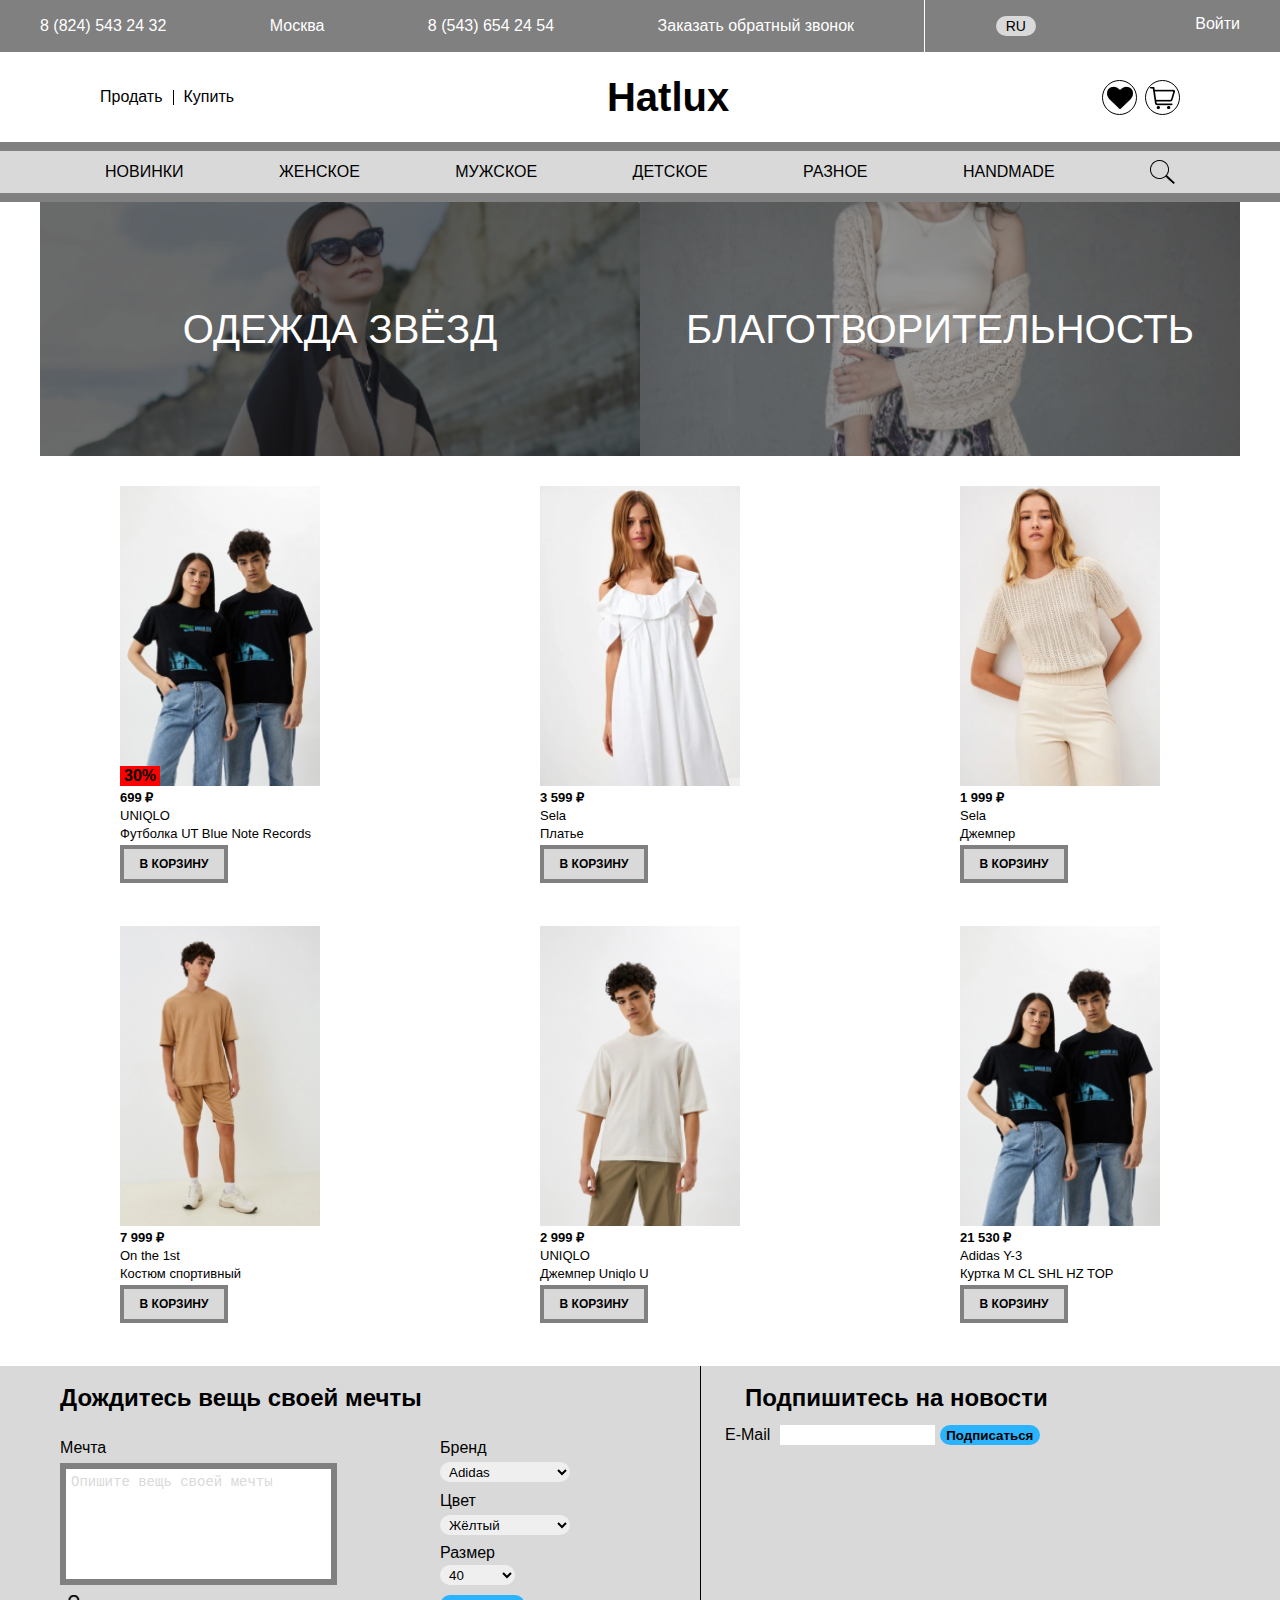
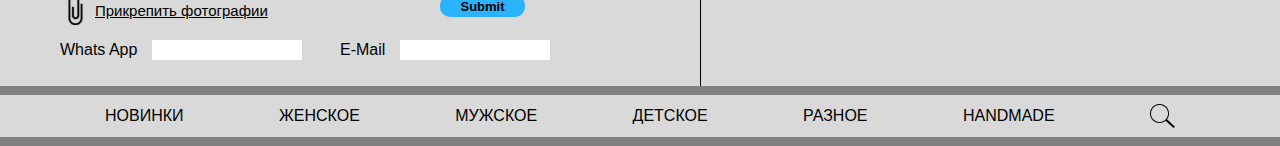
<file: index.html>
<!DOCTYPE html>
<html lang="en">
<head>
    <meta charset="UTF-8">
    <meta http-equiv="X-UA-Compatible" content="IE=edge">
    <meta name="viewport" content="width=device-width, initial-scale=1.0">
    <link rel="stylesheet" href="template/css/style.css">
    <title>Hatlux</title>
</head>
<body>
    <div class="wrapper">
        <header class="header">
            <div class="header__top header-top">
                <div class="header-top__container _container">
                    <div class="header-top__left">
                        <span><a href="tel:88245432432">8 (824) 543 24 32</a></span>
                        <span>Москва</span>
                        <span><a href="tel:85436542454">8 (543) 654 24 54</a></span>
                        <span>Заказать обратный звонок</span>
                    </div>
                    <div class="header-top__decoration"></div>
                    <div class="header-top__right">
                        <div class="header-top__language">RU</div>
                        <div class="">Войти</div>
                    </div>
                </div>
            </div>

            <div class="header__bottom header-bottom">
                <div class="container _container">
                    <div class="header-bottom__flex">
                        <div class="header-bottom__links">
                            <a href="" class="header-bottom__sell">Продать</a>
                            <a href="" class="header-bottom__buy">Купить</a>
                        </div>
                        <div class="header-bottom__logo"><a href="/">Hatlux</a></div>
                        <div class="header-bottom__circles">
                            <button class="header-bottom__circle">
                                <img src="template/img/favorite.png" alt="">
                            </button>
                            <button class="header-bottom__circle">
                                <a href="pages/basket.html">
                                    <img src="template/img/basket.png" alt="">
                                </a>
                            </button>
                        </div>
                    </div>
                </div>
            </div>

        </header>

        <nav class="menu">
            <div class="menu__container">
                <div class="menu__wrap">
                    <ul class="menu__ul _container">
                        <li class="menu__li">
                            <div class='menu__name'>
                                <a href="/">Новинки</a>
                            </div>
                        </li>
                        <li class="menu__li">
                            <div class='menu__name'>Женское</div>
                            <div class="sub-menu">
                                <div class="sub-menu__item">
                                    <div class="sub-menu__name">Одежда</div>
                                    <div class="sub-sub-menu">
                                        <b class="sub-sub-menu__item">Джинсы</b>
                                        <div class="sub-sub-menu__item">
                                            <a href="pages/w-jeans-b.html">Джинсы-Бойфренды</a>
                                        </div>
                                        <div class="sub-sub-menu__item">
                                            <a href="pages/w-jeggings.html">Джегинсы</a>
                                        </div>
                                    </div>
                                </div>
                                <div class="sub-menu__item">
                                    <div class="sub-menu__name">Обувь</div>
                                    <div class="sub-sub-menu">
                                        <div class="sub-sub-menu__item">
                                            <a href="pages/w-boots.html">Ботинки</a>
                                        </div>
                                        <div class="sub-sub-menu__item">
                                            <a href="pages/w-boots.html">Домашняя обувь</a>
                                        </div>
                                        <div class="sub-sub-menu__item">
                                            <a href="pages/w-boots.html">Кроссовки и кеды</a>
                                        </div>
                                        <div class="sub-sub-menu__item">
                                            <a href="pages/w-boots.html">Сандали</a>
                                        </div>
                                    </div>
                                </div>
                                <div class="sub-menu__item">
                                    <div class="sub-menu__name">Аксесуары</div>
                                    <div class="sub-sub-menu">
                                        <div class="sub-sub-menu__item">
                                            <a href="pages/w-ties.html">Галстуки и запонки</a>
                                        </div>
                                        <div class="sub-sub-menu__item">
                                            <a href="pages/butterflies.html">Бабочки</a>
                                        </div>
                                    </div>
                                </div>
                            </div>
                        </li>
                        <li class="menu__li">
                            <div class='menu__name'>Мужское</div>
                            <div class="sub-menu">
                                <div class="sub-menu__item">
                                    <div class="sub-menu__name">Одежда</div>
                                    <div class="sub-sub-menu">
                                        <div class="sub-sub-menu__columns">
                                            <div class="sub-sub-menu__column">
                                                <b class="sub-sub-menu__item">Брюки</b>
                                                <div class="sub-sub-menu__item">
                                                    <a href="pages/m-g-trousers.html">Горнолыжные брюки</a>
                                                </div>
                                                <div class="sub-sub-menu__item">
                                                    <a href="pages/m-joggers.html">Джоггеры</a>
                                                </div>
                                                <div class="sub-sub-menu__item">
                                                    <a href="pages/m-u-trousers.html">Зауженные брюки</a>
                                                </div>
                                                <div class="sub-sub-menu__item">
                                                    <a href="pages/m-kargo.html">Карго</a>
                                                </div>
                                                <div class="sub-sub-menu__item">
                                                    <a href="pages/m-k-trousers.html">Классические брюки</a>
                                                </div>
                                                <div class="sub-sub-menu__item">
                                                    <a href="pages/m-p-trousers.html">Повседневные брюки</a>
                                                </div>
                                            </div>
                                            <div class="sub-sub-menu__column">
                                                <b class="sub-sub-menu__item">Джинсы</b>
                                                <div class="sub-sub-menu__item">
                                                    <a href="pages/m-jeans.html">Зауженные</a>
                                                </div>
                                                <div class="sub-sub-menu__item">
                                                    <a href="pages/m-jeans.html">Прямые</a>
                                                </div>
                                            </div>
                                        </div>
                                    </div>
                                </div>
                                <div class="sub-menu__item">
                                    <div class="sub-menu__name">Обувь</div>
                                    <div class="sub-sub-menu">
                                        <div class="sub-sub-menu__item">
                                            <a href="pages/w-boots.html">Ботинки</a>
                                        </div>
                                        <div class="sub-sub-menu__item">
                                            <a href="pages/w-boots.html">Домашняя обувь</a>
                                        </div>
                                        <div class="sub-sub-menu__item">
                                            <a href="pages/w-boots.html">Кроссовки и кеды</a>
                                        </div>
                                        <div class="sub-sub-menu__item">
                                            <a href="pages/w-boots.html">Сандалии</a>
                                        </div>
                                    </div>
                                </div>
                                <div class="sub-menu__item">
                                    <div class="sub-menu__name">Аксесуары</div>
                                    <div class="sub-sub-menu">
                                        <div class="sub-sub-menu__item">
                                            <a href="pages/w-ties.html">Галстуки и запонки</a>
                                        </div>
                                        <div class="sub-sub-menu__item">
                                            <a href="pages/butterflies.html">Бабочки</a>
                                        </div>
                                    </div>
                                </div>
                            </div>
                        </li>
                        <li class="menu__li">
                            <div class='menu__name'>
                                <a href="pages/children.html">Детское</a>
                            </div>
                        </li>
                        <li class="menu__li">
                            <div class='menu__name'>Разное</div>
                            <div class="sub-menu">
                                <div class="sub-sub-menu__item">
                                    <a href="pages/w-ties.html">Галстуки и запонки</a>
                                </div>
                                <div class="sub-sub-menu__item">
                                    <a href="pages/butterflies.html">Бабочки</a>
                                </div>
                            </div>
                        </li>
                        <li class="menu__li">
                            <div class='menu__name'>HandMade</div>
                        </li>
                        <li class="menu__li">
                            <div class='menu__name'>
                                <img src="template/img/lens.png" alt="">
                            </div>
                        </li>
                    </ul>
                </div>
            </div>
        </nav>

        <section class="bonus">
            <div class="bonus__container _container">
                <div class="bonus__left _ibg">
                    <img src="template/img/bonus1.png" alt="">
                    <span class="bonus__text">Одежда звёзд</span>
                </div>
                <div class="bonus__right _ibg">
                    <img src="template/img/bonus2.png" alt="">
                    <span class="bonus__text">Благотворительность</span>
                </div>
            </div>
        </section>

        <section class="goods">
            <div class="goods__container _container">
                <div class="goods__items">
                    <div class="goods__item">
                        <div class="goods__img _ibg">
                            <img src="template/img/new/image1.png" alt="">
                            <div class="goods__sale">30%</div>
                        </div>
                        <div class="goods__price">699 ₽</div>
                        <div class="goods__name">UNIQLO</div>
                        <div class="goods__about">Футболка UT Blue Note Records</div>
                        <div class="goods__button">В корзину</div>
                    </div>
                    <div class="goods__item">
                        <div class="goods__img _ibg">
                            <img src="template/img/new/image2.png" alt="">
                        </div>
                        <div class="goods__price">3 599 ₽</div>
                        <div class="goods__name">Sela</div>
                        <div class="goods__about">Платье</div>
                        <div class="goods__button">В корзину</div>
                    </div>
                    <div class="goods__item">
                        <div class="goods__img _ibg">
                            <img src="template/img/new/image3.png" alt="">
                        </div>
                        <div class="goods__price">1 999 ₽</div>
                        <div class="goods__name">Sela</div>
                        <div class="goods__about">Джемпер</div>
                        <div class="goods__button">В корзину</div>
                    </div>
                    <div class="goods__item">
                        <div class="goods__img _ibg">
                            <img src="template/img/new/image4.png" alt="">
                        </div>
                        <div class="goods__price">7 999 ₽</div>
                        <div class="goods__name">On the 1st</div>
                        <div class="goods__about">Костюм спортивный</div>
                        <div class="goods__button">В корзину</div>
                    </div>
                    <div class="goods__item">
                        <div class="goods__img _ibg">
                            <img src="template/img/new/image5.png" alt="">
                        </div>
                        <div class="goods__price">2 999 ₽</div>
                        <div class="goods__name">UNIQLO</div>
                        <div class="goods__about">Джемпер Uniqlo U</div>
                        <div class="goods__button">В корзину</div>
                    </div>
                    <div class="goods__item">
                        <div class="goods__img _ibg">
                            <img src="template/img/new/image1.png" alt="">
                        </div>
                        <div class="goods__price">21 530 ₽</div>
                        <div class="goods__name">Adidas Y-3</div>
                        <div class="goods__about">Куртка M CL SHL HZ TOP</div>
                        <div class="goods__button">В корзину</div>
                    </div>
                </div>
            </div>
        </section>

        <footer class="footer">
            <div class="footer__container _container">
                <div class="footer-forms">
                    <div class="footer-forms__left footer-left">
                        <div class="footer-left__header">Дождитесь вещь своей мечты</div>
                        <form action="">
                            <label class="footer-left__mechta" for="mechta">Мечта</label>
                            <textarea name="mechta" placeholder="Опишите вещь своей мечты"></textarea>
                            <label class="footer-left__brend-l" for="brend">Бренд</label>
                            <select class="footer-left__brend" name="brend" id="">
                                <option value="">Adidas</option>
                                <option value="">Nike</option>
                                <option value="">Marcielo Margelo</option>
                                <option value="">Reebok</option>
                                <option value="">Kappa</option>
                                <option value="">Zara</option>
                            </select>
                            <label class="footer-left__cvet-l" for="cvet">Цвет</label>
                            <select class="footer-left__cvet" name="cvet" id="">
                                <option value="">Жёлтый</option>
                                <option value="">Чёрный</option>
                                <option value="">Белый</option>
                                <option value="">Красный</option>
                                <option value="">Синий</option>
                                <option value="">Фиолетовый</option>
                            </select>
                            <label class="footer-left__razmer-l" for="razmer">Размер</label>
                            <select class="footer-left__razmer" name="razmer" id="">
                                <option value="">40</option>
                                <option value="">41</option>
                                <option value="">42</option>
                                <option value="">43</option>
                                <option value="">44</option>
                                <option value="">45</option>
                            </select>
                            <input class="footer-left__submit" type="submit">
                            <input name="file" type="file" id="input__file" class="input input__file" multiple>
                            <label for="input__file" class="input__file-button">
                                <span class="input__file-icon-wrapper">
                                    <img class="input__file-icon" src="template/img/skrepka.svg" alt="Выбрать файл" width="25">
                                </span>
                                <span class="input__file-button-text">Прикрепить фотографии</span>
                            </label>
                            <label class="footer-left__whatsapp-l">
                                Whats App <input type="text" class="footer-left__whatsapp">
                            </label>
                            <label class="footer-left__email-l">
                                E-Mail <input type="text" class="footer-left__email">
                            </label>
                        </form>
                    </div>
                    <div class="footer-forms__right">
                        <div class="footer-right__header">Подпишитесь на новости</div>
                        <form action="">
                            <label for="subscribe-email">E-Mail</label><input name="subscribe-email" type="text" class="footer-right__input">
                            <input type="button" value="Подписаться" class="footer-right__button">
                        </form>
                    </div>
                </div>
            </div>
            
            <nav class="menu footer-menu">
                <div class="menu__container">
                    <div class="menu__wrap">
                        <ul class="menu__ul _container">
                            <li class="menu__li">
                                <div class='menu__name'>
                                    <a href="/">Новинки</a>
                                </div>
                            </li>
                            <li class="menu__li">
                                <div class='menu__name'>Женское</div>
                                <div class="sub-menu">
                                    <div class="sub-menu__item">
                                        <div class="sub-menu__name">Одежда</div>
                                        <div class="sub-sub-menu">
                                            <b class="sub-sub-menu__item">Джинсы</b>
                                            <div class="sub-sub-menu__item">
                                                <a href="pages/w-jeans-b.html">Джинсы-Бойфренды</a>
                                            </div>
                                            <div class="sub-sub-menu__item">
                                                <a href="pages/w-jeggings.html">Джегинсы</a>
                                            </div>
                                        </div>
                                    </div>
                                    <div class="sub-menu__item">
                                        <div class="sub-menu__name">Обувь</div>
                                        <div class="sub-sub-menu">
                                            <div class="sub-sub-menu__item">
                                                <a href="pages/w-boots.html">Ботинки</a>
                                            </div>
                                            <div class="sub-sub-menu__item">
                                                <a href="pages/w-boots.html">Домашняя обувь</a>
                                            </div>
                                            <div class="sub-sub-menu__item">
                                                <a href="pages/w-boots.html">Кроссовки и кеды</a>
                                            </div>
                                            <div class="sub-sub-menu__item">
                                                <a href="pages/w-boots.html">Сандали</a>
                                            </div>
                                        </div>
                                    </div>
                                    <div class="sub-menu__item">
                                        <div class="sub-menu__name">Аксесуары</div>
                                        <div class="sub-sub-menu">
                                            <div class="sub-sub-menu__item">
                                                <a href="pages/w-ties.html">Галстуки и запонки</a>
                                            </div>
                                            <div class="sub-sub-menu__item">
                                                <a href="pages/butterflies.html">Бабочки</a>
                                            </div>
                                        </div>
                                    </div>
                                </div>
                            </li>
                            <li class="menu__li">
                                <div class='menu__name'>Мужское</div>
                                <div class="sub-menu">
                                    <div class="sub-menu__item">
                                        <div class="sub-menu__name">Одежда</div>
                                        <div class="sub-sub-menu">
                                            <div class="sub-sub-menu__columns">
                                                <div class="sub-sub-menu__column">
                                                    <b class="sub-sub-menu__item">Брюки</b>
                                                    <div class="sub-sub-menu__item">
                                                        <a href="pages/m-g-trousers.html">Горнолыжные брюки</a>
                                                    </div>
                                                    <div class="sub-sub-menu__item">
                                                        <a href="pages/m-joggers.html">Джоггеры</a>
                                                    </div>
                                                    <div class="sub-sub-menu__item">
                                                        <a href="pages/m-u-trousers.html">Зауженные брюки</a>
                                                    </div>
                                                    <div class="sub-sub-menu__item">
                                                        <a href="pages/m-kargo.html">Карго</a>
                                                    </div>
                                                    <div class="sub-sub-menu__item">
                                                        <a href="pages/m-k-trousers.html">Классические брюки</a>
                                                    </div>
                                                    <div class="sub-sub-menu__item">
                                                        <a href="pages/m-p-trousers.html">Повседневные брюки</a>
                                                    </div>
                                                </div>
                                                <div class="sub-sub-menu__column">
                                                    <b class="sub-sub-menu__item">Джинсы</b>
                                                    <div class="sub-sub-menu__item">
                                                        <a href="pages/m-jeans.html">Зауженные</a>
                                                    </div>
                                                    <div class="sub-sub-menu__item">
                                                        <a href="pages/m-jeans.html">Прямые</a>
                                                    </div>
                                                </div>
                                            </div>
                                        </div>
                                    </div>
                                    <div class="sub-menu__item">
                                        <div class="sub-menu__name">Обувь</div>
                                        <div class="sub-sub-menu">
                                            <div class="sub-sub-menu__item">
                                                <a href="pages/w-boots.html">Ботинки</a>
                                            </div>
                                            <div class="sub-sub-menu__item">
                                                <a href="pages/w-boots.html">Домашняя обувь</a>
                                            </div>
                                            <div class="sub-sub-menu__item">
                                                <a href="pages/w-boots.html">Кроссовки и кеды</a>
                                            </div>
                                            <div class="sub-sub-menu__item">
                                                <a href="pages/w-boots.html">Сандалии</a>
                                            </div>
                                        </div>
                                    </div>
                                    <div class="sub-menu__item">
                                        <div class="sub-menu__name">Аксесуары</div>
                                        <div class="sub-sub-menu">
                                            <div class="sub-sub-menu__item">
                                                <a href="pages/w-ties.html">Галстуки и запонки</a>
                                            </div>
                                            <div class="sub-sub-menu__item">
                                                <a href="pages/butterflies.html">Бабочки</a>
                                            </div>
                                        </div>
                                    </div>
                                </div>
                            </li>
                            <li class="menu__li">
                                <div class='menu__name'>
                                    <a href="pages/children.html">Детское</a>
                                </div>
                            </li>
                            <li class="menu__li">
                                <div class='menu__name'>Разное</div>
                                <div class="sub-menu">
                                    <div class="sub-sub-menu__item">
                                        <a href="pages/w-ties.html">Галстуки и запонки</a>
                                    </div>
                                    <div class="sub-sub-menu__item">
                                        <a href="pages/butterflies.html">Бабочки</a>
                                    </div>
                                </div>
                            </li>
                            <li class="menu__li">
                                <div class='menu__name'>HandMade</div>
                            </li>
                            <li class="menu__li">
                                <div class='menu__name'>
                                    <img src="template/img/lens.png" alt="">
                                </div>
                            </li>
                        </ul>
                    </div>
                </div>
            </nav>
        </footer>
    </div>
    <script src="template/js/jquery-3.6.0.min.js"></script>
    <script src="template/js/scripts.js"></script>
</body>
</html>
</file>
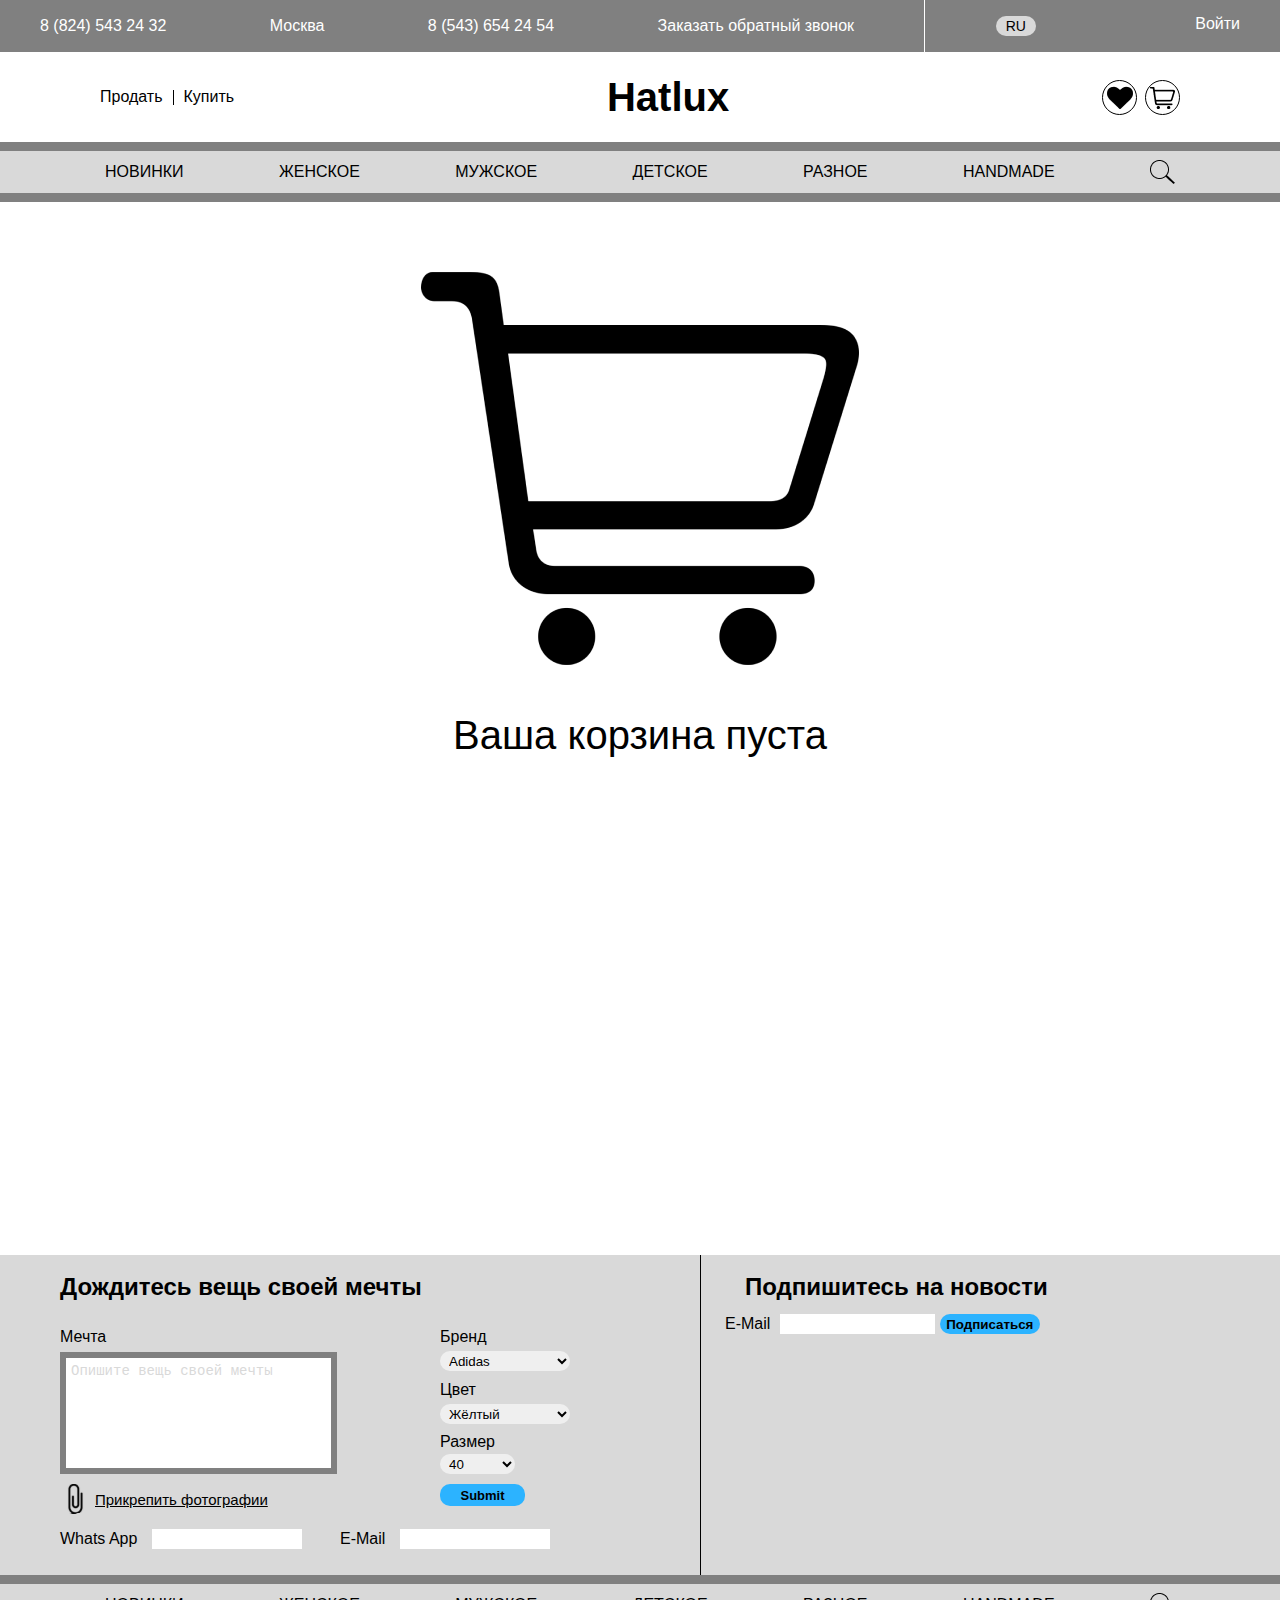
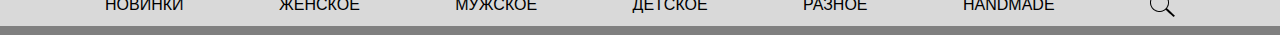
<file: pages/basket.html>
<!DOCTYPE html>
<html lang="en">
<head>
    <meta charset="UTF-8">
    <meta http-equiv="X-UA-Compatible" content="IE=edge">
    <meta name="viewport" content="width=device-width, initial-scale=1.0">
    <link rel="stylesheet" href="/template/css/style.css">
    <title>Hatlux</title>
</head>
<body>
    <div class="wrapper">
        <header class="header">
            <div class="header__top header-top">
                <div class="header-top__container _container">
                    <div class="header-top__left">
                        <span><a href="tel:88245432432">8 (824) 543 24 32</a></span>
                        <span>Москва</span>
                        <span><a href="tel:85436542454">8 (543) 654 24 54</a></span>
                        <span>Заказать обратный звонок</span>
                    </div>
                    <div class="header-top__decoration"></div>
                    <div class="header-top__right">
                        <div class="header-top__language">RU</div>
                        <div class="">Войти</div>
                    </div>
                </div>
            </div>

            <div class="header__bottom header-bottom">
                <div class="container _container">
                    <div class="header-bottom__flex">
                        <div class="header-bottom__links">
                            <a href="" class="header-bottom__sell">Продать</a>
                            <a href="" class="header-bottom__buy">Купить</a>
                        </div>
                        <div class="header-bottom__logo"><a href="/">Hatlux</a></div>
                        <div class="header-bottom__circles">
                            <button class="header-bottom__circle">
                                <img src="/template/img/favorite.png" alt="">
                            </button>
                            <button class="header-bottom__circle">
                                <a href="/pages/basket.html">
                                    <img src="/template/img/basket.png" alt="">
                                </a>
                            </button>
                        </div>
                    </div>
                </div>
            </div>

        </header>

        <nav class="menu">
            <div class="menu__container">
                <div class="menu__wrap">
                    <ul class="menu__ul _container">
                        <li class="menu__li">
                            <div class='menu__name'>
                                <a href="/">Новинки</a>
                            </div>
                        </li>
                        <li class="menu__li">
                            <div class='menu__name'>Женское</div>
                            <div class="sub-menu">
                                <div class="sub-menu__item">
                                    <div class="sub-menu__name">Одежда</div>
                                    <div class="sub-sub-menu">
                                        <b class="sub-sub-menu__item">Джинсы</b>
                                        <div class="sub-sub-menu__item">
                                            <a href="/pages/w-jeans-b.html">Джинсы-Бойфренды</a>
                                        </div>
                                        <div class="sub-sub-menu__item">
                                            <a href="/pages/w-jeggings.html">Джегинсы</a>
                                        </div>
                                    </div>
                                </div>
                                <div class="sub-menu__item">
                                    <div class="sub-menu__name">Обувь</div>
                                    <div class="sub-sub-menu">
                                        <div class="sub-sub-menu__item">
                                            <a href="/pages/w-boots.html">Ботинки</a>
                                        </div>
                                        <div class="sub-sub-menu__item">
                                            <a href="/pages/w-boots.html">Домашняя обувь</a>
                                        </div>
                                        <div class="sub-sub-menu__item">
                                            <a href="/pages/w-boots.html">Кроссовки и кеды</a>
                                        </div>
                                        <div class="sub-sub-menu__item">
                                            <a href="/pages/w-boots.html">Сандали</a>
                                        </div>
                                    </div>
                                </div>
                                <div class="sub-menu__item">
                                    <div class="sub-menu__name">Аксесуары</div>
                                    <div class="sub-sub-menu">
                                        <div class="sub-sub-menu__item">
                                            <a href="/pages/w-ties.html">Галстуки и запонки</a>
                                        </div>
                                        <div class="sub-sub-menu__item">
                                            <a href="/pages/butterflies.html">Бабочки</a>
                                        </div>
                                    </div>
                                </div>
                            </div>
                        </li>
                        <li class="menu__li">
                            <div class='menu__name'>Мужское</div>
                            <div class="sub-menu">
                                <div class="sub-menu__item">
                                    <div class="sub-menu__name">Одежда</div>
                                    <div class="sub-sub-menu">
                                        <div class="sub-sub-menu__columns">
                                            <div class="sub-sub-menu__column">
                                                <b class="sub-sub-menu__item">Брюки</b>
                                                <div class="sub-sub-menu__item">
                                                    <a href="/pages/m-g-trousers.html">Горнолыжные брюки</a>
                                                </div>
                                                <div class="sub-sub-menu__item">
                                                    <a href="/pages/m-joggers.html">Джоггеры</a>
                                                </div>
                                                <div class="sub-sub-menu__item">
                                                    <a href="/pages/m-u-trousers.html">Зауженные брюки</a>
                                                </div>
                                                <div class="sub-sub-menu__item">
                                                    <a href="/pages/m-kargo.html">Карго</a>
                                                </div>
                                                <div class="sub-sub-menu__item">
                                                    <a href="/pages/m-k-trousers.html">Классические брюки</a>
                                                </div>
                                                <div class="sub-sub-menu__item">
                                                    <a href="/pages/m-p-trousers.html">Повседневные брюки</a>
                                                </div>
                                            </div>
                                            <div class="sub-sub-menu__column">
                                                <b class="sub-sub-menu__item">Джинсы</b>
                                                <div class="sub-sub-menu__item">
                                                    <a href="/pages/m-jeans.html">Зауженные</a>
                                                </div>
                                                <div class="sub-sub-menu__item">
                                                    <a href="/pages/m-jeans.html">Прямые</a>
                                                </div>
                                            </div>
                                        </div>
                                    </div>
                                </div>
                                <div class="sub-menu__item">
                                    <div class="sub-menu__name">Обувь</div>
                                    <div class="sub-sub-menu">
                                        <div class="sub-sub-menu__item">
                                            <a href="/pages/w-boots.html">Ботинки</a>
                                        </div>
                                        <div class="sub-sub-menu__item">
                                            <a href="/pages/w-boots.html">Домашняя обувь</a>
                                        </div>
                                        <div class="sub-sub-menu__item">
                                            <a href="/pages/w-boots.html">Кроссовки и кеды</a>
                                        </div>
                                        <div class="sub-sub-menu__item">
                                            <a href="/pages/w-boots.html">Сандалии</a>
                                        </div>
                                    </div>
                                </div>
                                <div class="sub-menu__item">
                                    <div class="sub-menu__name">Аксесуары</div>
                                    <div class="sub-sub-menu">
                                        <div class="sub-sub-menu__item">
                                            <a href="/pages/w-ties.html">Галстуки и запонки</a>
                                        </div>
                                        <div class="sub-sub-menu__item">
                                            <a href="/pages/butterflies.html">Бабочки</a>
                                        </div>
                                    </div>
                                </div>
                            </div>
                        </li>
                        <li class="menu__li">
                            <div class='menu__name'>
                                <a href="/pages/children.html">Детское</a>
                            </div>
                        </li>
                        <li class="menu__li">
                            <div class='menu__name'>Разное</div>
                            <div class="sub-menu">
                                <div class="sub-sub-menu__item">
                                    <a href="/pages/w-ties.html">Галстуки и запонки</a>
                                </div>
                                <div class="sub-sub-menu__item">
                                    <a href="/pages/butterflies.html">Бабочки</a>
                                </div>
                            </div>
                        </li>
                        <li class="menu__li">
                            <div class='menu__name'>HandMade</div>
                        </li>
                        <li class="menu__li">
                            <div class='menu__name'>
                                <img src="/template/img/lens.png" alt="">
                            </div>
                        </li>
                    </ul>
                </div>
            </div>
        </nav>

        <section class="basket">
            <div class="basket__container _container">
                <div class="basket__img">
                    <img src="/template/img/basket-b.png" alt="">
                </div>
                <div class="basket__text">Ваша корзина пуста</div>
            </div>
        </section>

        <footer class="footer">
            <div class="footer__container _container">
                <div class="footer-forms">
                    <div class="footer-forms__left footer-left">
                        <div class="footer-left__header">Дождитесь вещь своей мечты</div>
                        <form action="">
                            <label class="footer-left__mechta" for="mechta">Мечта</label>
                            <textarea name="mechta" placeholder="Опишите вещь своей мечты"></textarea>
                            <label class="footer-left__brend-l" for="brend">Бренд</label>
                            <select class="footer-left__brend" name="brend" id="">
                                <option value="">Adidas</option>
                                <option value="">Nike</option>
                                <option value="">Marcielo Margelo</option>
                                <option value="">Reebok</option>
                                <option value="">Kappa</option>
                                <option value="">Zara</option>
                            </select>
                            <label class="footer-left__cvet-l" for="cvet">Цвет</label>
                            <select class="footer-left__cvet" name="cvet" id="">
                                <option value="">Жёлтый</option>
                                <option value="">Чёрный</option>
                                <option value="">Белый</option>
                                <option value="">Красный</option>
                                <option value="">Синий</option>
                                <option value="">Фиолетовый</option>
                            </select>
                            <label class="footer-left__razmer-l" for="razmer">Размер</label>
                            <select class="footer-left__razmer" name="razmer" id="">
                                <option value="">40</option>
                                <option value="">41</option>
                                <option value="">42</option>
                                <option value="">43</option>
                                <option value="">44</option>
                                <option value="">45</option>
                            </select>
                            <input class="footer-left__submit" type="submit">
                            <input name="file" type="file" id="input__file" class="input input__file" multiple>
                            <label for="input__file" class="input__file-button">
                                <span class="input__file-icon-wrapper">
                                    <img class="input__file-icon" src="/template/img/skrepka.svg" alt="Выбрать файл" width="25">
                                </span>
                                <span class="input__file-button-text">Прикрепить фотографии</span>
                            </label>
                            <label class="footer-left__whatsapp-l">
                                Whats App <input type="text" class="footer-left__whatsapp">
                            </label>
                            <label class="footer-left__email-l">
                                E-Mail <input type="text" class="footer-left__email">
                            </label>
                        </form>
                    </div>
                    <div class="footer-forms__right">
                        <div class="footer-right__header">Подпишитесь на новости</div>
                        <form action="">
                            <label for="subscribe-email">E-Mail</label><input name="subscribe-email" type="text" class="footer-right__input">
                            <input type="button" value="Подписаться" class="footer-right__button">
                        </form>
                    </div>
                </div>
            </div>
            
            <nav class="menu footer-menu">
                <div class="menu__container">
                    <div class="menu__wrap">
                        <ul class="menu__ul _container">
                            <li class="menu__li">
                                <div class='menu__name'>
                                    <a href="/">Новинки</a>
                                </div>
                            </li>
                            <li class="menu__li">
                                <div class='menu__name'>Женское</div>
                                <div class="sub-menu">
                                    <div class="sub-menu__item">
                                        <div class="sub-menu__name">Одежда</div>
                                        <div class="sub-sub-menu">
                                            <b class="sub-sub-menu__item">Джинсы</b>
                                            <div class="sub-sub-menu__item">
                                                <a href="/pages/w-jeans-b.html">Джинсы-Бойфренды</a>
                                            </div>
                                            <div class="sub-sub-menu__item">
                                                <a href="/pages/w-jeggings.html">Джегинсы</a>
                                            </div>
                                        </div>
                                    </div>
                                    <div class="sub-menu__item">
                                        <div class="sub-menu__name">Обувь</div>
                                        <div class="sub-sub-menu">
                                            <div class="sub-sub-menu__item">
                                                <a href="/pages/w-boots.html">Ботинки</a>
                                            </div>
                                            <div class="sub-sub-menu__item">
                                                <a href="/pages/w-boots.html">Домашняя обувь</a>
                                            </div>
                                            <div class="sub-sub-menu__item">
                                                <a href="/pages/w-boots.html">Кроссовки и кеды</a>
                                            </div>
                                            <div class="sub-sub-menu__item">
                                                <a href="/pages/w-boots.html">Сандали</a>
                                            </div>
                                        </div>
                                    </div>
                                    <div class="sub-menu__item">
                                        <div class="sub-menu__name">Аксесуары</div>
                                        <div class="sub-sub-menu">
                                            <div class="sub-sub-menu__item">
                                                <a href="/pages/w-ties.html">Галстуки и запонки</a>
                                            </div>
                                            <div class="sub-sub-menu__item">
                                                <a href="/pages/butterflies.html">Бабочки</a>
                                            </div>
                                        </div>
                                    </div>
                                </div>
                            </li>
                            <li class="menu__li">
                                <div class='menu__name'>Мужское</div>
                                <div class="sub-menu">
                                    <div class="sub-menu__item">
                                        <div class="sub-menu__name">Одежда</div>
                                        <div class="sub-sub-menu">
                                            <div class="sub-sub-menu__columns">
                                                <div class="sub-sub-menu__column">
                                                    <b class="sub-sub-menu__item">Брюки</b>
                                                    <div class="sub-sub-menu__item">
                                                        <a href="/pages/m-g-trousers.html">Горнолыжные брюки</a>
                                                    </div>
                                                    <div class="sub-sub-menu__item">
                                                        <a href="/pages/m-joggers.html">Джоггеры</a>
                                                    </div>
                                                    <div class="sub-sub-menu__item">
                                                        <a href="/pages/m-u-trousers.html">Зауженные брюки</a>
                                                    </div>
                                                    <div class="sub-sub-menu__item">
                                                        <a href="/pages/m-kargo.html">Карго</a>
                                                    </div>
                                                    <div class="sub-sub-menu__item">
                                                        <a href="/pages/m-k-trousers.html">Классические брюки</a>
                                                    </div>
                                                    <div class="sub-sub-menu__item">
                                                        <a href="/pages/m-p-trousers.html">Повседневные брюки</a>
                                                    </div>
                                                </div>
                                                <div class="sub-sub-menu__column">
                                                    <b class="sub-sub-menu__item">Джинсы</b>
                                                    <div class="sub-sub-menu__item">
                                                        <a href="/pages/m-jeans.html">Зауженные</a>
                                                    </div>
                                                    <div class="sub-sub-menu__item">
                                                        <a href="/pages/m-jeans.html">Прямые</a>
                                                    </div>
                                                </div>
                                            </div>
                                        </div>
                                    </div>
                                    <div class="sub-menu__item">
                                        <div class="sub-menu__name">Обувь</div>
                                        <div class="sub-sub-menu">
                                            <div class="sub-sub-menu__item">
                                                <a href="/pages/w-boots.html">Ботинки</a>
                                            </div>
                                            <div class="sub-sub-menu__item">
                                                <a href="/pages/w-boots.html">Домашняя обувь</a>
                                            </div>
                                            <div class="sub-sub-menu__item">
                                                <a href="/pages/w-boots.html">Кроссовки и кеды</a>
                                            </div>
                                            <div class="sub-sub-menu__item">
                                                <a href="/pages/w-boots.html">Сандалии</a>
                                            </div>
                                        </div>
                                    </div>
                                    <div class="sub-menu__item">
                                        <div class="sub-menu__name">Аксесуары</div>
                                        <div class="sub-sub-menu">
                                            <div class="sub-sub-menu__item">
                                                <a href="/pages/w-ties.html">Галстуки и запонки</a>
                                            </div>
                                            <div class="sub-sub-menu__item">
                                                <a href="/pages/butterflies.html">Бабочки</a>
                                            </div>
                                        </div>
                                    </div>
                                </div>
                            </li>
                            <li class="menu__li">
                                <div class='menu__name'>
                                    <a href="/pages/children.html">Детское</a>
                                </div>
                            </li>
                            <li class="menu__li">
                                <div class='menu__name'>Разное</div>
                                <div class="sub-menu">
                                    <div class="sub-sub-menu__item">
                                        <a href="/pages/w-ties.html">Галстуки и запонки</a>
                                    </div>
                                    <div class="sub-sub-menu__item">
                                        <a href="/pages/butterflies.html">Бабочки</a>
                                    </div>
                                </div>
                            </li>
                            <li class="menu__li">
                                <div class='menu__name'>HandMade</div>
                            </li>
                            <li class="menu__li">
                                <div class='menu__name'>
                                    <img src="/template/img/lens.png" alt="">
                                </div>
                            </li>
                        </ul>
                    </div>
                </div>
            </nav>
        </footer>
    </div>
    <script src="../template/js/jquery-3.6.0.min.js"></script>
    <script src="../template/js/scripts.js"></script>
</body>
</html>
</file>
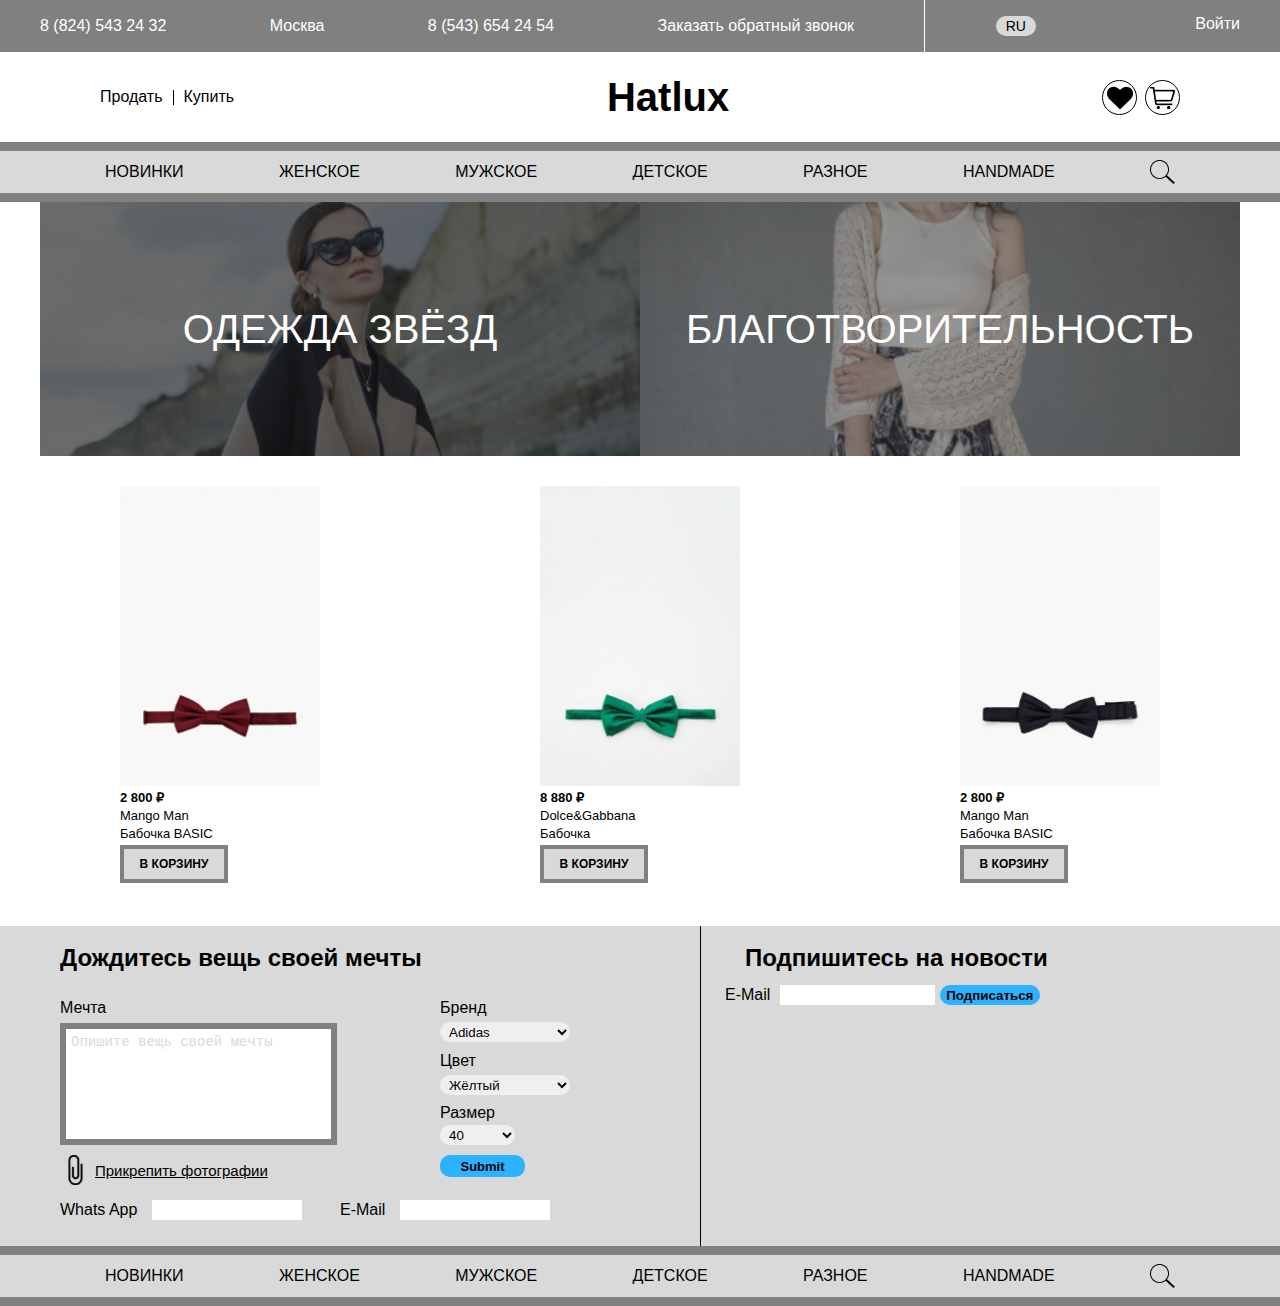
<file: pages/butterflies.html>
<!DOCTYPE html>
<html lang="en">
<head>
    <meta charset="UTF-8">
    <meta http-equiv="X-UA-Compatible" content="IE=edge">
    <meta name="viewport" content="width=device-width, initial-scale=1.0">
    <link rel="stylesheet" href="/template/css/style.css">
    <title>Hatlux</title>
</head>
<body>
    <div class="wrapper">
        <header class="header">
            <div class="header__top header-top">
                <div class="header-top__container _container">
                    <div class="header-top__left">
                        <span><a href="tel:88245432432">8 (824) 543 24 32</a></span>
                        <span>Москва</span>
                        <span><a href="tel:85436542454">8 (543) 654 24 54</a></span>
                        <span>Заказать обратный звонок</span>
                    </div>
                    <div class="header-top__decoration"></div>
                    <div class="header-top__right">
                        <div class="header-top__language">RU</div>
                        <div class="">Войти</div>
                    </div>
                </div>
            </div>

            <div class="header__bottom header-bottom">
                <div class="container _container">
                    <div class="header-bottom__flex">
                        <div class="header-bottom__links">
                            <a href="" class="header-bottom__sell">Продать</a>
                            <a href="" class="header-bottom__buy">Купить</a>
                        </div>
                        <div class="header-bottom__logo"><a href="/">Hatlux</a></div>
                        <div class="header-bottom__circles">
                            <button class="header-bottom__circle">
                                <img src="/template/img/favorite.png" alt="">
                            </button>
                            <button class="header-bottom__circle">
                                <a href="/pages/basket.html">
                                    <img src="/template/img/basket.png" alt="">
                                </a>
                            </button>
                        </div>
                    </div>
                </div>
            </div>

        </header>

        <nav class="menu">
            <div class="menu__container">
                <div class="menu__wrap">
                    <ul class="menu__ul _container">
                        <li class="menu__li">
                            <div class='menu__name'>
                                <a href="/">Новинки</a>
                            </div>
                        </li>
                        <li class="menu__li">
                            <div class='menu__name'>Женское</div>
                            <div class="sub-menu">
                                <div class="sub-menu__item">
                                    <div class="sub-menu__name">Одежда</div>
                                    <div class="sub-sub-menu">
                                        <b class="sub-sub-menu__item">Джинсы</b>
                                        <div class="sub-sub-menu__item">
                                            <a href="/pages/w-jeans-b.html">Джинсы-Бойфренды</a>
                                        </div>
                                        <div class="sub-sub-menu__item">
                                            <a href="/pages/w-jeggings.html">Джегинсы</a>
                                        </div>
                                    </div>
                                </div>
                                <div class="sub-menu__item">
                                    <div class="sub-menu__name">Обувь</div>
                                    <div class="sub-sub-menu">
                                        <div class="sub-sub-menu__item">
                                            <a href="/pages/w-boots.html">Ботинки</a>
                                        </div>
                                        <div class="sub-sub-menu__item">
                                            <a href="/pages/w-boots.html">Домашняя обувь</a>
                                        </div>
                                        <div class="sub-sub-menu__item">
                                            <a href="/pages/w-boots.html">Кроссовки и кеды</a>
                                        </div>
                                        <div class="sub-sub-menu__item">
                                            <a href="/pages/w-boots.html">Сандали</a>
                                        </div>
                                    </div>
                                </div>
                                <div class="sub-menu__item">
                                    <div class="sub-menu__name">Аксесуары</div>
                                    <div class="sub-sub-menu">
                                        <div class="sub-sub-menu__item">
                                            <a href="/pages/w-ties.html">Галстуки и запонки</a>
                                        </div>
                                        <div class="sub-sub-menu__item">
                                            <a href="/pages/butterflies.html">Бабочки</a>
                                        </div>
                                    </div>
                                </div>
                            </div>
                        </li>
                        <li class="menu__li">
                            <div class='menu__name'>Мужское</div>
                            <div class="sub-menu">
                                <div class="sub-menu__item">
                                    <div class="sub-menu__name">Одежда</div>
                                    <div class="sub-sub-menu">
                                        <div class="sub-sub-menu__columns">
                                            <div class="sub-sub-menu__column">
                                                <b class="sub-sub-menu__item">Брюки</b>
                                                <div class="sub-sub-menu__item">
                                                    <a href="/pages/m-g-trousers.html">Горнолыжные брюки</a>
                                                </div>
                                                <div class="sub-sub-menu__item">
                                                    <a href="/pages/m-joggers.html">Джоггеры</a>
                                                </div>
                                                <div class="sub-sub-menu__item">
                                                    <a href="/pages/m-u-trousers.html">Зауженные брюки</a>
                                                </div>
                                                <div class="sub-sub-menu__item">
                                                    <a href="/pages/m-kargo.html">Карго</a>
                                                </div>
                                                <div class="sub-sub-menu__item">
                                                    <a href="/pages/m-k-trousers.html">Классические брюки</a>
                                                </div>
                                                <div class="sub-sub-menu__item">
                                                    <a href="/pages/m-p-trousers.html">Повседневные брюки</a>
                                                </div>
                                            </div>
                                            <div class="sub-sub-menu__column">
                                                <b class="sub-sub-menu__item">Джинсы</b>
                                                <div class="sub-sub-menu__item">
                                                    <a href="/pages/m-jeans.html">Зауженные</a>
                                                </div>
                                                <div class="sub-sub-menu__item">
                                                    <a href="/pages/m-jeans.html">Прямые</a>
                                                </div>
                                            </div>
                                        </div>
                                    </div>
                                </div>
                                <div class="sub-menu__item">
                                    <div class="sub-menu__name">Обувь</div>
                                    <div class="sub-sub-menu">
                                        <div class="sub-sub-menu__item">
                                            <a href="/pages/w-boots.html">Ботинки</a>
                                        </div>
                                        <div class="sub-sub-menu__item">
                                            <a href="/pages/w-boots.html">Домашняя обувь</a>
                                        </div>
                                        <div class="sub-sub-menu__item">
                                            <a href="/pages/w-boots.html">Кроссовки и кеды</a>
                                        </div>
                                        <div class="sub-sub-menu__item">
                                            <a href="/pages/w-boots.html">Сандалии</a>
                                        </div>
                                    </div>
                                </div>
                                <div class="sub-menu__item">
                                    <div class="sub-menu__name">Аксесуары</div>
                                    <div class="sub-sub-menu">
                                        <div class="sub-sub-menu__item">
                                            <a href="/pages/w-ties.html">Галстуки и запонки</a>
                                        </div>
                                        <div class="sub-sub-menu__item">
                                            <a href="/pages/butterflies.html">Бабочки</a>
                                        </div>
                                    </div>
                                </div>
                            </div>
                        </li>
                        <li class="menu__li">
                            <div class='menu__name'>
                                <a href="/pages/children.html">Детское</a>
                            </div>
                        </li>
                        <li class="menu__li">
                            <div class='menu__name'>Разное</div>
                            <div class="sub-menu">
                                <div class="sub-sub-menu__item">
                                    <a href="/pages/w-ties.html">Галстуки и запонки</a>
                                </div>
                                <div class="sub-sub-menu__item">
                                    <a href="/pages/butterflies.html">Бабочки</a>
                                </div>
                            </div>
                        </li>
                        <li class="menu__li">
                            <div class='menu__name'>HandMade</div>
                        </li>
                        <li class="menu__li">
                            <div class='menu__name'>
                                <img src="/template/img/lens.png" alt="">
                            </div>
                        </li>
                    </ul>
                </div>
            </div>
        </nav>

        <section class="bonus">
            <div class="bonus__container _container">
                <div class="bonus__left _ibg">
                    <img src="/template/img/bonus1.png" alt="">
                    <span class="bonus__text">Одежда звёзд</span>
                </div>
                <div class="bonus__right _ibg">
                    <img src="/template/img/bonus2.png" alt="">
                    <span class="bonus__text">Благотворительность</span>
                </div>
            </div>
        </section>

        <section class="goods">
            <div class="goods__container _container">
                <div class="goods__items">
                    <div class="goods__item">
                        <div class="goods__img _ibg">
                            <img src="/template/img/butterflies/image1.png" alt="">
                        </div>
                        <div class="goods__price">2 800 ₽</div>
                        <div class="goods__name">Mango Man</div>
                        <div class="goods__about">Бабочка BASIC</div>
                        <div class="goods__button">В корзину</div>
                    </div>
                    <div class="goods__item">
                        <div class="goods__img _ibg">
                            <img src="/template/img/butterflies/image2.png" alt="">
                        </div>
                        <div class="goods__price">8 880 ₽</div>
                        <div class="goods__name">Dolce&Gabbana</div>
                        <div class="goods__about">Бабочка</div>
                        <div class="goods__button">В корзину</div>
                    </div>
                    <div class="goods__item">
                        <div class="goods__img _ibg">
                            <img src="/template/img/butterflies/image3.png" alt="">
                        </div>
                        <div class="goods__price">2 800 ₽</div>
                        <div class="goods__name">Mango Man</div>
                        <div class="goods__about">Бабочка BASIC</div>
                        <div class="goods__button">В корзину</div>
                    </div>
                    
                </div>
            </div>
        </section>

        <footer class="footer">
            <div class="footer__container _container">
                <div class="footer-forms">
                    <div class="footer-forms__left footer-left">
                        <div class="footer-left__header">Дождитесь вещь своей мечты</div>
                        <form action="">
                            <label class="footer-left__mechta" for="mechta">Мечта</label>
                            <textarea name="mechta" placeholder="Опишите вещь своей мечты"></textarea>
                            <label class="footer-left__brend-l" for="brend">Бренд</label>
                            <select class="footer-left__brend" name="brend" id="">
                                <option value="">Adidas</option>
                                <option value="">Nike</option>
                                <option value="">Marcielo Margelo</option>
                                <option value="">Reebok</option>
                                <option value="">Kappa</option>
                                <option value="">Zara</option>
                            </select>
                            <label class="footer-left__cvet-l" for="cvet">Цвет</label>
                            <select class="footer-left__cvet" name="cvet" id="">
                                <option value="">Жёлтый</option>
                                <option value="">Чёрный</option>
                                <option value="">Белый</option>
                                <option value="">Красный</option>
                                <option value="">Синий</option>
                                <option value="">Фиолетовый</option>
                            </select>
                            <label class="footer-left__razmer-l" for="razmer">Размер</label>
                            <select class="footer-left__razmer" name="razmer" id="">
                                <option value="">40</option>
                                <option value="">41</option>
                                <option value="">42</option>
                                <option value="">43</option>
                                <option value="">44</option>
                                <option value="">45</option>
                            </select>
                            <input class="footer-left__submit" type="submit">
                            <input name="file" type="file" id="input__file" class="input input__file" multiple>
                            <label for="input__file" class="input__file-button">
                                <span class="input__file-icon-wrapper">
                                    <img class="input__file-icon" src="/template/img/skrepka.svg" alt="Выбрать файл" width="25">
                                </span>
                                <span class="input__file-button-text">Прикрепить фотографии</span>
                            </label>
                            <label class="footer-left__whatsapp-l">
                                Whats App <input type="text" class="footer-left__whatsapp">
                            </label>
                            <label class="footer-left__email-l">
                                E-Mail <input type="text" class="footer-left__email">
                            </label>
                        </form>
                    </div>
                    <div class="footer-forms__right">
                        <div class="footer-right__header">Подпишитесь на новости</div>
                        <form action="">
                            <label for="subscribe-email">E-Mail</label><input name="subscribe-email" type="text" class="footer-right__input">
                            <input type="button" value="Подписаться" class="footer-right__button">
                        </form>
                    </div>
                </div>
            </div>
            
            <nav class="menu footer-menu">
                <div class="menu__container">
                    <div class="menu__wrap">
                        <ul class="menu__ul _container">
                            <li class="menu__li">
                                <div class='menu__name'>
                                    <a href="/">Новинки</a>
                                </div>
                            </li>
                            <li class="menu__li">
                                <div class='menu__name'>Женское</div>
                                <div class="sub-menu">
                                    <div class="sub-menu__item">
                                        <div class="sub-menu__name">Одежда</div>
                                        <div class="sub-sub-menu">
                                            <b class="sub-sub-menu__item">Джинсы</b>
                                            <div class="sub-sub-menu__item">
                                                <a href="/pages/w-jeans-b.html">Джинсы-Бойфренды</a>
                                            </div>
                                            <div class="sub-sub-menu__item">
                                                <a href="/pages/w-jeggings.html">Джегинсы</a>
                                            </div>
                                        </div>
                                    </div>
                                    <div class="sub-menu__item">
                                        <div class="sub-menu__name">Обувь</div>
                                        <div class="sub-sub-menu">
                                            <div class="sub-sub-menu__item">
                                                <a href="/pages/w-boots.html">Ботинки</a>
                                            </div>
                                            <div class="sub-sub-menu__item">
                                                <a href="/pages/w-boots.html">Домашняя обувь</a>
                                            </div>
                                            <div class="sub-sub-menu__item">
                                                <a href="/pages/w-boots.html">Кроссовки и кеды</a>
                                            </div>
                                            <div class="sub-sub-menu__item">
                                                <a href="/pages/w-boots.html">Сандали</a>
                                            </div>
                                        </div>
                                    </div>
                                    <div class="sub-menu__item">
                                        <div class="sub-menu__name">Аксесуары</div>
                                        <div class="sub-sub-menu">
                                            <div class="sub-sub-menu__item">
                                                <a href="/pages/w-ties.html">Галстуки и запонки</a>
                                            </div>
                                            <div class="sub-sub-menu__item">
                                                <a href="/pages/butterflies.html">Бабочки</a>
                                            </div>
                                        </div>
                                    </div>
                                </div>
                            </li>
                            <li class="menu__li">
                                <div class='menu__name'>Мужское</div>
                                <div class="sub-menu">
                                    <div class="sub-menu__item">
                                        <div class="sub-menu__name">Одежда</div>
                                        <div class="sub-sub-menu">
                                            <div class="sub-sub-menu__columns">
                                                <div class="sub-sub-menu__column">
                                                    <b class="sub-sub-menu__item">Брюки</b>
                                                    <div class="sub-sub-menu__item">
                                                        <a href="/pages/m-g-trousers.html">Горнолыжные брюки</a>
                                                    </div>
                                                    <div class="sub-sub-menu__item">
                                                        <a href="/pages/m-joggers.html">Джоггеры</a>
                                                    </div>
                                                    <div class="sub-sub-menu__item">
                                                        <a href="/pages/m-u-trousers.html">Зауженные брюки</a>
                                                    </div>
                                                    <div class="sub-sub-menu__item">
                                                        <a href="/pages/m-kargo.html">Карго</a>
                                                    </div>
                                                    <div class="sub-sub-menu__item">
                                                        <a href="/pages/m-k-trousers.html">Классические брюки</a>
                                                    </div>
                                                    <div class="sub-sub-menu__item">
                                                        <a href="/pages/m-p-trousers.html">Повседневные брюки</a>
                                                    </div>
                                                </div>
                                                <div class="sub-sub-menu__column">
                                                    <b class="sub-sub-menu__item">Джинсы</b>
                                                    <div class="sub-sub-menu__item">
                                                        <a href="/pages/m-jeans.html">Зауженные</a>
                                                    </div>
                                                    <div class="sub-sub-menu__item">
                                                        <a href="/pages/m-jeans.html">Прямые</a>
                                                    </div>
                                                </div>
                                            </div>
                                        </div>
                                    </div>
                                    <div class="sub-menu__item">
                                        <div class="sub-menu__name">Обувь</div>
                                        <div class="sub-sub-menu">
                                            <div class="sub-sub-menu__item">
                                                <a href="/pages/w-boots.html">Ботинки</a>
                                            </div>
                                            <div class="sub-sub-menu__item">
                                                <a href="/pages/w-boots.html">Домашняя обувь</a>
                                            </div>
                                            <div class="sub-sub-menu__item">
                                                <a href="/pages/w-boots.html">Кроссовки и кеды</a>
                                            </div>
                                            <div class="sub-sub-menu__item">
                                                <a href="/pages/w-boots.html">Сандалии</a>
                                            </div>
                                        </div>
                                    </div>
                                    <div class="sub-menu__item">
                                        <div class="sub-menu__name">Аксесуары</div>
                                        <div class="sub-sub-menu">
                                            <div class="sub-sub-menu__item">
                                                <a href="/pages/w-ties.html">Галстуки и запонки</a>
                                            </div>
                                            <div class="sub-sub-menu__item">
                                                <a href="/pages/butterflies.html">Бабочки</a>
                                            </div>
                                        </div>
                                    </div>
                                </div>
                            </li>
                            <li class="menu__li">
                                <div class='menu__name'>
                                    <a href="/pages/children.html">Детское</a>
                                </div>
                            </li>
                            <li class="menu__li">
                                <div class='menu__name'>Разное</div>
                                <div class="sub-menu">
                                    <div class="sub-sub-menu__item">
                                        <a href="/pages/w-ties.html">Галстуки и запонки</a>
                                    </div>
                                    <div class="sub-sub-menu__item">
                                        <a href="/pages/butterflies.html">Бабочки</a>
                                    </div>
                                </div>
                            </li>
                            <li class="menu__li">
                                <div class='menu__name'>HandMade</div>
                            </li>
                            <li class="menu__li">
                                <div class='menu__name'>
                                    <img src="/template/img/lens.png" alt="">
                                </div>
                            </li>
                        </ul>
                    </div>
                </div>
            </nav>
        </footer>
    </div>
    <script src="../template/js/jquery-3.6.0.min.js"></script>
    <script src="../template/js/scripts.js"></script>
</body>
</html>
</file>
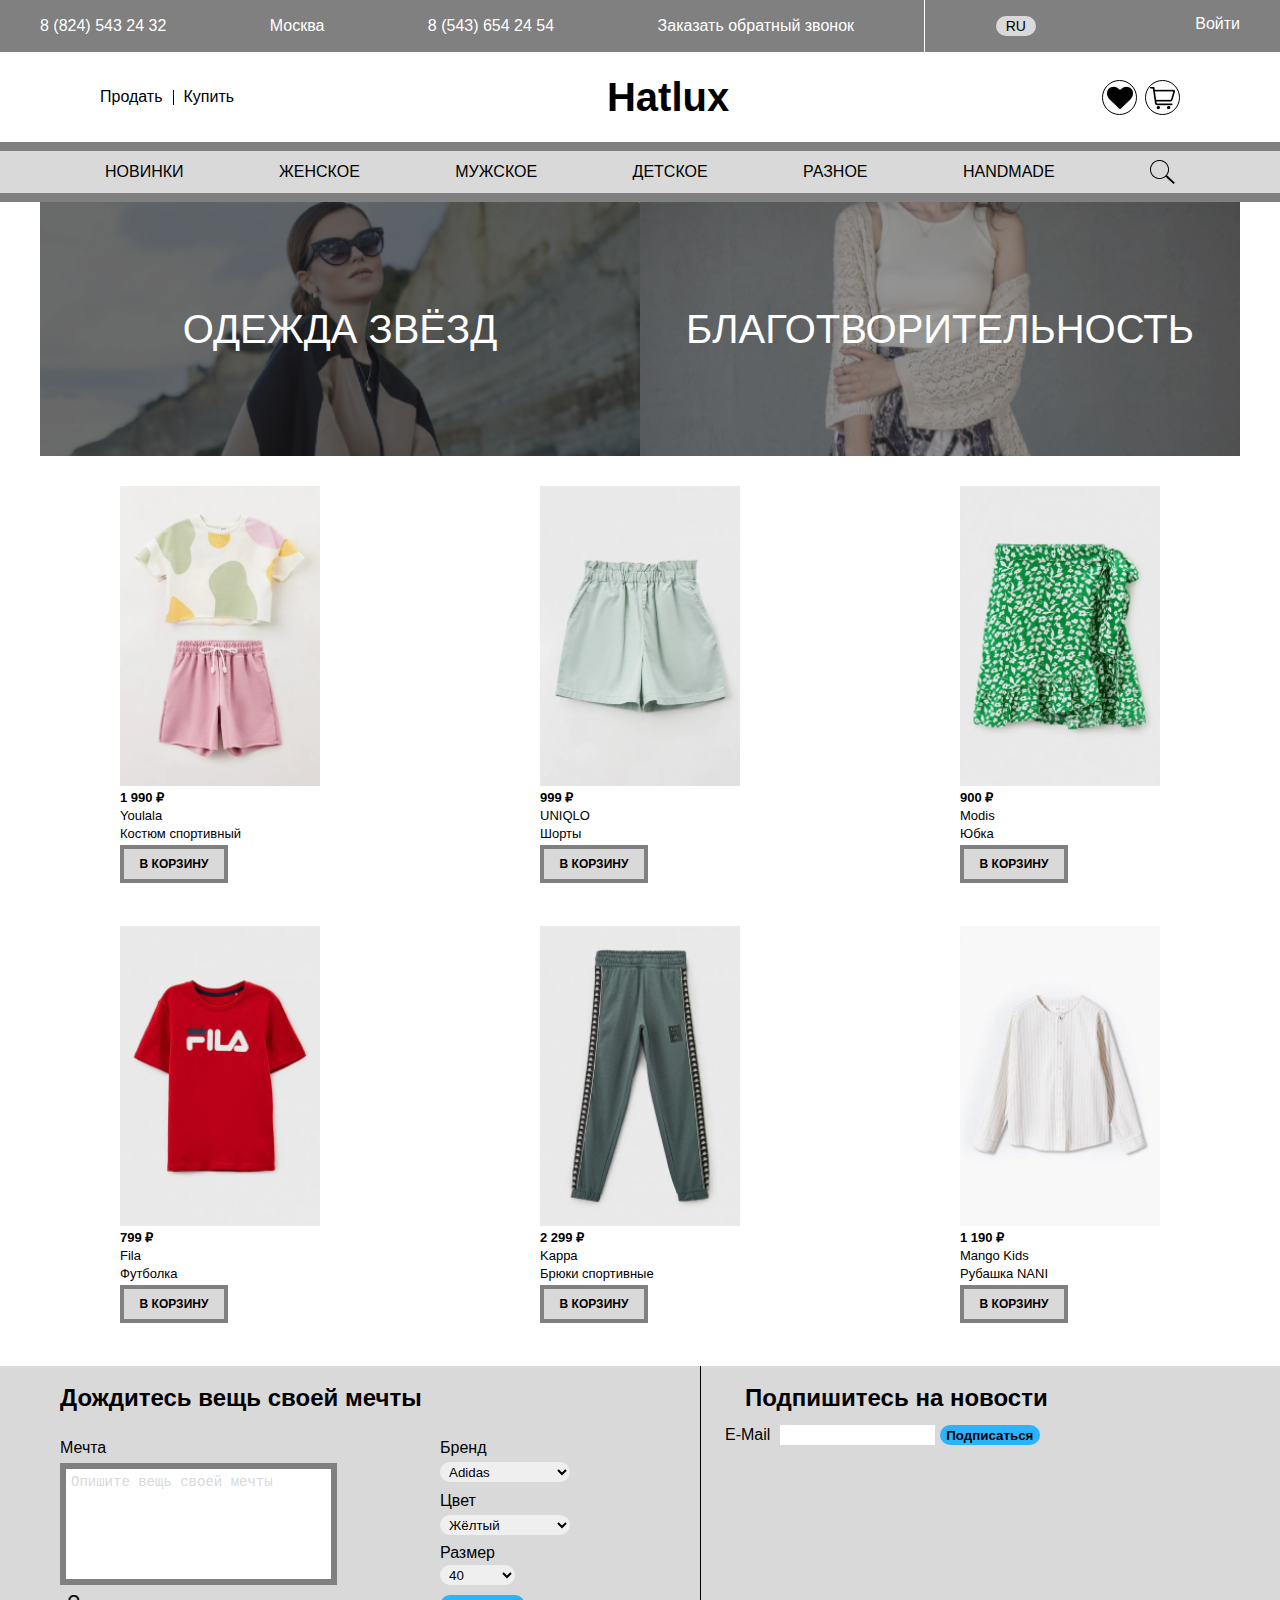
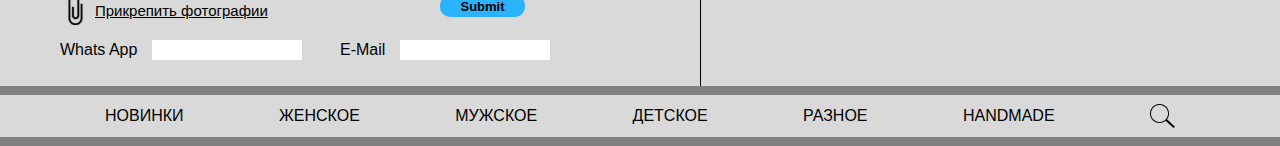
<file: pages/children.html>
<!DOCTYPE html>
<html lang="en">
<head>
    <meta charset="UTF-8">
    <meta http-equiv="X-UA-Compatible" content="IE=edge">
    <meta name="viewport" content="width=device-width, initial-scale=1.0">
    <link rel="stylesheet" href="/template/css/style.css">
    <title>Hatlux</title>
</head>
<body>
    <div class="wrapper">
        <header class="header">
            <div class="header__top header-top">
                <div class="header-top__container _container">
                    <div class="header-top__left">
                        <span><a href="tel:88245432432">8 (824) 543 24 32</a></span>
                        <span>Москва</span>
                        <span><a href="tel:85436542454">8 (543) 654 24 54</a></span>
                        <span>Заказать обратный звонок</span>
                    </div>
                    <div class="header-top__decoration"></div>
                    <div class="header-top__right">
                        <div class="header-top__language">RU</div>
                        <div class="">Войти</div>
                    </div>
                </div>
            </div>

            <div class="header__bottom header-bottom">
                <div class="container _container">
                    <div class="header-bottom__flex">
                        <div class="header-bottom__links">
                            <a href="" class="header-bottom__sell">Продать</a>
                            <a href="" class="header-bottom__buy">Купить</a>
                        </div>
                        <div class="header-bottom__logo"><a href="/">Hatlux</a></div>
                        <div class="header-bottom__circles">
                            <button class="header-bottom__circle">
                                <img src="/template/img/favorite.png" alt="">
                            </button>
                            <button class="header-bottom__circle">
                                <a href="/pages/basket.html">
                                    <img src="/template/img/basket.png" alt="">
                                </a>
                            </button>
                        </div>
                    </div>
                </div>
            </div>

        </header>

        <nav class="menu">
            <div class="menu__container">
                <div class="menu__wrap">
                    <ul class="menu__ul _container">
                        <li class="menu__li">
                            <div class='menu__name'>
                                <a href="/">Новинки</a>
                            </div>
                        </li>
                        <li class="menu__li">
                            <div class='menu__name'>Женское</div>
                            <div class="sub-menu">
                                <div class="sub-menu__item">
                                    <div class="sub-menu__name">Одежда</div>
                                    <div class="sub-sub-menu">
                                        <b class="sub-sub-menu__item">Джинсы</b>
                                        <div class="sub-sub-menu__item">
                                            <a href="/pages/w-jeans-b.html">Джинсы-Бойфренды</a>
                                        </div>
                                        <div class="sub-sub-menu__item">
                                            <a href="/pages/w-jeggings.html">Джегинсы</a>
                                        </div>
                                    </div>
                                </div>
                                <div class="sub-menu__item">
                                    <div class="sub-menu__name">Обувь</div>
                                    <div class="sub-sub-menu">
                                        <div class="sub-sub-menu__item">
                                            <a href="/pages/w-boots.html">Ботинки</a>
                                        </div>
                                        <div class="sub-sub-menu__item">
                                            <a href="/pages/w-boots.html">Домашняя обувь</a>
                                        </div>
                                        <div class="sub-sub-menu__item">
                                            <a href="/pages/w-boots.html">Кроссовки и кеды</a>
                                        </div>
                                        <div class="sub-sub-menu__item">
                                            <a href="/pages/w-boots.html">Сандали</a>
                                        </div>
                                    </div>
                                </div>
                                <div class="sub-menu__item">
                                    <div class="sub-menu__name">Аксесуары</div>
                                    <div class="sub-sub-menu">
                                        <div class="sub-sub-menu__item">
                                            <a href="/pages/w-ties.html">Галстуки и запонки</a>
                                        </div>
                                        <div class="sub-sub-menu__item">
                                            <a href="/pages/butterflies.html">Бабочки</a>
                                        </div>
                                    </div>
                                </div>
                            </div>
                        </li>
                        <li class="menu__li">
                            <div class='menu__name'>Мужское</div>
                            <div class="sub-menu">
                                <div class="sub-menu__item">
                                    <div class="sub-menu__name">Одежда</div>
                                    <div class="sub-sub-menu">
                                        <div class="sub-sub-menu__columns">
                                            <div class="sub-sub-menu__column">
                                                <b class="sub-sub-menu__item">Брюки</b>
                                                <div class="sub-sub-menu__item">
                                                    <a href="/pages/m-g-trousers.html">Горнолыжные брюки</a>
                                                </div>
                                                <div class="sub-sub-menu__item">
                                                    <a href="/pages/m-joggers.html">Джоггеры</a>
                                                </div>
                                                <div class="sub-sub-menu__item">
                                                    <a href="/pages/m-u-trousers.html">Зауженные брюки</a>
                                                </div>
                                                <div class="sub-sub-menu__item">
                                                    <a href="/pages/m-kargo.html">Карго</a>
                                                </div>
                                                <div class="sub-sub-menu__item">
                                                    <a href="/pages/m-k-trousers.html">Классические брюки</a>
                                                </div>
                                                <div class="sub-sub-menu__item">
                                                    <a href="/pages/m-p-trousers.html">Повседневные брюки</a>
                                                </div>
                                            </div>
                                            <div class="sub-sub-menu__column">
                                                <b class="sub-sub-menu__item">Джинсы</b>
                                                <div class="sub-sub-menu__item">
                                                    <a href="/pages/m-jeans.html">Зауженные</a>
                                                </div>
                                                <div class="sub-sub-menu__item">
                                                    <a href="/pages/m-jeans.html">Прямые</a>
                                                </div>
                                            </div>
                                        </div>
                                    </div>
                                </div>
                                <div class="sub-menu__item">
                                    <div class="sub-menu__name">Обувь</div>
                                    <div class="sub-sub-menu">
                                        <div class="sub-sub-menu__item">
                                            <a href="/pages/w-boots.html">Ботинки</a>
                                        </div>
                                        <div class="sub-sub-menu__item">
                                            <a href="/pages/w-boots.html">Домашняя обувь</a>
                                        </div>
                                        <div class="sub-sub-menu__item">
                                            <a href="/pages/w-boots.html">Кроссовки и кеды</a>
                                        </div>
                                        <div class="sub-sub-menu__item">
                                            <a href="/pages/w-boots.html">Сандалии</a>
                                        </div>
                                    </div>
                                </div>
                                <div class="sub-menu__item">
                                    <div class="sub-menu__name">Аксесуары</div>
                                    <div class="sub-sub-menu">
                                        <div class="sub-sub-menu__item">
                                            <a href="/pages/w-ties.html">Галстуки и запонки</a>
                                        </div>
                                        <div class="sub-sub-menu__item">
                                            <a href="/pages/butterflies.html">Бабочки</a>
                                        </div>
                                    </div>
                                </div>
                            </div>
                        </li>
                        <li class="menu__li">
                            <div class='menu__name'>
                                <a href="/pages/children.html">Детское</a>
                            </div>
                        </li>
                        <li class="menu__li">
                            <div class='menu__name'>Разное</div>
                            <div class="sub-menu">
                                <div class="sub-sub-menu__item">
                                    <a href="/pages/w-ties.html">Галстуки и запонки</a>
                                </div>
                                <div class="sub-sub-menu__item">
                                    <a href="/pages/butterflies.html">Бабочки</a>
                                </div>
                            </div>
                        </li>
                        <li class="menu__li">
                            <div class='menu__name'>HandMade</div>
                        </li>
                        <li class="menu__li">
                            <div class='menu__name'>
                                <img src="/template/img/lens.png" alt="">
                            </div>
                        </li>
                    </ul>
                </div>
            </div>
        </nav>

        <section class="bonus">
            <div class="bonus__container _container">
                <div class="bonus__left _ibg">
                    <img src="/template/img/bonus1.png" alt="">
                    <span class="bonus__text">Одежда звёзд</span>
                </div>
                <div class="bonus__right _ibg">
                    <img src="/template/img/bonus2.png" alt="">
                    <span class="bonus__text">Благотворительность</span>
                </div>
            </div>
        </section>

        <section class="goods">
            <div class="goods__container _container">
                <div class="goods__items">
                    <div class="goods__item">
                        <div class="goods__img _ibg">
                            <img src="/template/img/children/image1.png" alt="">
                        </div>
                        <div class="goods__price">1 990 ₽</div>
                        <div class="goods__name">Youlala</div>
                        <div class="goods__about">Костюм спортивный</div>
                        <div class="goods__button">В корзину</div>
                    </div>
                    <div class="goods__item">
                        <div class="goods__img _ibg">
                            <img src="/template/img/children/image2.png" alt="">
                        </div>
                        <div class="goods__price">999 ₽</div>
                        <div class="goods__name">UNIQLO</div>
                        <div class="goods__about">Шорты</div>
                        <div class="goods__button">В корзину</div>
                    </div>
                    <div class="goods__item">
                        <div class="goods__img _ibg">
                            <img src="/template/img/children/image3.png" alt="">
                        </div>
                        <div class="goods__price">900 ₽</div>
                        <div class="goods__name">Modis</div>
                        <div class="goods__about">Юбка</div>
                        <div class="goods__button">В корзину</div>
                    </div>
                    <div class="goods__item">
                        <div class="goods__img _ibg">
                            <img src="/template/img/children/image4.png" alt="">
                        </div>
                        <div class="goods__price">799 ₽</div>
                        <div class="goods__name">Fila</div>
                        <div class="goods__about">Футболка</div>
                        <div class="goods__button">В корзину</div>
                    </div>
                    <div class="goods__item">
                        <div class="goods__img _ibg">
                            <img src="/template/img/children/image5.png" alt="">
                        </div>
                        <div class="goods__price">2 299 ₽</div>
                        <div class="goods__name">Kappa</div>
                        <div class="goods__about">Брюки спортивные</div>
                        <div class="goods__button">В корзину</div>
                    </div>
                    <div class="goods__item">
                        <div class="goods__img _ibg">
                            <img src="/template/img/children/image6.png" alt="">
                        </div>
                        <div class="goods__price">1 190 ₽</div>
                        <div class="goods__name">Mango Kids</div>
                        <div class="goods__about">Рубашка NANI</div>
                        <div class="goods__button">В корзину</div>
                    </div>
                    
                </div>
            </div>
        </section>

        <footer class="footer">
            <div class="footer__container _container">
                <div class="footer-forms">
                    <div class="footer-forms__left footer-left">
                        <div class="footer-left__header">Дождитесь вещь своей мечты</div>
                        <form action="">
                            <label class="footer-left__mechta" for="mechta">Мечта</label>
                            <textarea name="mechta" placeholder="Опишите вещь своей мечты"></textarea>
                            <label class="footer-left__brend-l" for="brend">Бренд</label>
                            <select class="footer-left__brend" name="brend" id="">
                                <option value="">Adidas</option>
                                <option value="">Nike</option>
                                <option value="">Marcielo Margelo</option>
                                <option value="">Reebok</option>
                                <option value="">Kappa</option>
                                <option value="">Zara</option>
                            </select>
                            <label class="footer-left__cvet-l" for="cvet">Цвет</label>
                            <select class="footer-left__cvet" name="cvet" id="">
                                <option value="">Жёлтый</option>
                                <option value="">Чёрный</option>
                                <option value="">Белый</option>
                                <option value="">Красный</option>
                                <option value="">Синий</option>
                                <option value="">Фиолетовый</option>
                            </select>
                            <label class="footer-left__razmer-l" for="razmer">Размер</label>
                            <select class="footer-left__razmer" name="razmer" id="">
                                <option value="">40</option>
                                <option value="">41</option>
                                <option value="">42</option>
                                <option value="">43</option>
                                <option value="">44</option>
                                <option value="">45</option>
                            </select>
                            <input class="footer-left__submit" type="submit">
                            <input name="file" type="file" id="input__file" class="input input__file" multiple>
                            <label for="input__file" class="input__file-button">
                                <span class="input__file-icon-wrapper">
                                    <img class="input__file-icon" src="/template/img/skrepka.svg" alt="Выбрать файл" width="25">
                                </span>
                                <span class="input__file-button-text">Прикрепить фотографии</span>
                            </label>
                            <label class="footer-left__whatsapp-l">
                                Whats App <input type="text" class="footer-left__whatsapp">
                            </label>
                            <label class="footer-left__email-l">
                                E-Mail <input type="text" class="footer-left__email">
                            </label>
                        </form>
                    </div>
                    <div class="footer-forms__right">
                        <div class="footer-right__header">Подпишитесь на новости</div>
                        <form action="">
                            <label for="subscribe-email">E-Mail</label><input name="subscribe-email" type="text" class="footer-right__input">
                            <input type="button" value="Подписаться" class="footer-right__button">
                        </form>
                    </div>
                </div>
            </div>
            
            <nav class="menu footer-menu">
                <div class="menu__container">
                    <div class="menu__wrap">
                        <ul class="menu__ul _container">
                            <li class="menu__li">
                                <div class='menu__name'>
                                    <a href="/">Новинки</a>
                                </div>
                            </li>
                            <li class="menu__li">
                                <div class='menu__name'>Женское</div>
                                <div class="sub-menu">
                                    <div class="sub-menu__item">
                                        <div class="sub-menu__name">Одежда</div>
                                        <div class="sub-sub-menu">
                                            <b class="sub-sub-menu__item">Джинсы</b>
                                            <div class="sub-sub-menu__item">
                                                <a href="/pages/w-jeans-b.html">Джинсы-Бойфренды</a>
                                            </div>
                                            <div class="sub-sub-menu__item">
                                                <a href="/pages/w-jeggings.html">Джегинсы</a>
                                            </div>
                                        </div>
                                    </div>
                                    <div class="sub-menu__item">
                                        <div class="sub-menu__name">Обувь</div>
                                        <div class="sub-sub-menu">
                                            <div class="sub-sub-menu__item">
                                                <a href="/pages/w-boots.html">Ботинки</a>
                                            </div>
                                            <div class="sub-sub-menu__item">
                                                <a href="/pages/w-boots.html">Домашняя обувь</a>
                                            </div>
                                            <div class="sub-sub-menu__item">
                                                <a href="/pages/w-boots.html">Кроссовки и кеды</a>
                                            </div>
                                            <div class="sub-sub-menu__item">
                                                <a href="/pages/w-boots.html">Сандали</a>
                                            </div>
                                        </div>
                                    </div>
                                    <div class="sub-menu__item">
                                        <div class="sub-menu__name">Аксесуары</div>
                                        <div class="sub-sub-menu">
                                            <div class="sub-sub-menu__item">
                                                <a href="/pages/w-ties.html">Галстуки и запонки</a>
                                            </div>
                                            <div class="sub-sub-menu__item">
                                                <a href="/pages/butterflies.html">Бабочки</a>
                                            </div>
                                        </div>
                                    </div>
                                </div>
                            </li>
                            <li class="menu__li">
                                <div class='menu__name'>Мужское</div>
                                <div class="sub-menu">
                                    <div class="sub-menu__item">
                                        <div class="sub-menu__name">Одежда</div>
                                        <div class="sub-sub-menu">
                                            <div class="sub-sub-menu__columns">
                                                <div class="sub-sub-menu__column">
                                                    <b class="sub-sub-menu__item">Брюки</b>
                                                    <div class="sub-sub-menu__item">
                                                        <a href="/pages/m-g-trousers.html">Горнолыжные брюки</a>
                                                    </div>
                                                    <div class="sub-sub-menu__item">
                                                        <a href="/pages/m-joggers.html">Джоггеры</a>
                                                    </div>
                                                    <div class="sub-sub-menu__item">
                                                        <a href="/pages/m-u-trousers.html">Зауженные брюки</a>
                                                    </div>
                                                    <div class="sub-sub-menu__item">
                                                        <a href="/pages/m-kargo.html">Карго</a>
                                                    </div>
                                                    <div class="sub-sub-menu__item">
                                                        <a href="/pages/m-k-trousers.html">Классические брюки</a>
                                                    </div>
                                                    <div class="sub-sub-menu__item">
                                                        <a href="/pages/m-p-trousers.html">Повседневные брюки</a>
                                                    </div>
                                                </div>
                                                <div class="sub-sub-menu__column">
                                                    <b class="sub-sub-menu__item">Джинсы</b>
                                                    <div class="sub-sub-menu__item">
                                                        <a href="/pages/m-jeans.html">Зауженные</a>
                                                    </div>
                                                    <div class="sub-sub-menu__item">
                                                        <a href="/pages/m-jeans.html">Прямые</a>
                                                    </div>
                                                </div>
                                            </div>
                                        </div>
                                    </div>
                                    <div class="sub-menu__item">
                                        <div class="sub-menu__name">Обувь</div>
                                        <div class="sub-sub-menu">
                                            <div class="sub-sub-menu__item">
                                                <a href="/pages/w-boots.html">Ботинки</a>
                                            </div>
                                            <div class="sub-sub-menu__item">
                                                <a href="/pages/w-boots.html">Домашняя обувь</a>
                                            </div>
                                            <div class="sub-sub-menu__item">
                                                <a href="/pages/w-boots.html">Кроссовки и кеды</a>
                                            </div>
                                            <div class="sub-sub-menu__item">
                                                <a href="/pages/w-boots.html">Сандалии</a>
                                            </div>
                                        </div>
                                    </div>
                                    <div class="sub-menu__item">
                                        <div class="sub-menu__name">Аксесуары</div>
                                        <div class="sub-sub-menu">
                                            <div class="sub-sub-menu__item">
                                                <a href="/pages/w-ties.html">Галстуки и запонки</a>
                                            </div>
                                            <div class="sub-sub-menu__item">
                                                <a href="/pages/butterflies.html">Бабочки</a>
                                            </div>
                                        </div>
                                    </div>
                                </div>
                            </li>
                            <li class="menu__li">
                                <div class='menu__name'>
                                    <a href="/pages/children.html">Детское</a>
                                </div>
                            </li>
                            <li class="menu__li">
                                <div class='menu__name'>Разное</div>
                                <div class="sub-menu">
                                    <div class="sub-sub-menu__item">
                                        <a href="/pages/w-ties.html">Галстуки и запонки</a>
                                    </div>
                                    <div class="sub-sub-menu__item">
                                        <a href="/pages/butterflies.html">Бабочки</a>
                                    </div>
                                </div>
                            </li>
                            <li class="menu__li">
                                <div class='menu__name'>HandMade</div>
                            </li>
                            <li class="menu__li">
                                <div class='menu__name'>
                                    <img src="/template/img/lens.png" alt="">
                                </div>
                            </li>
                        </ul>
                    </div>
                </div>
            </nav>
        </footer>
    </div>
    <script src="../template/js/jquery-3.6.0.min.js"></script>
    <script src="../template/js/scripts.js"></script>
</body>
</html>
</file>
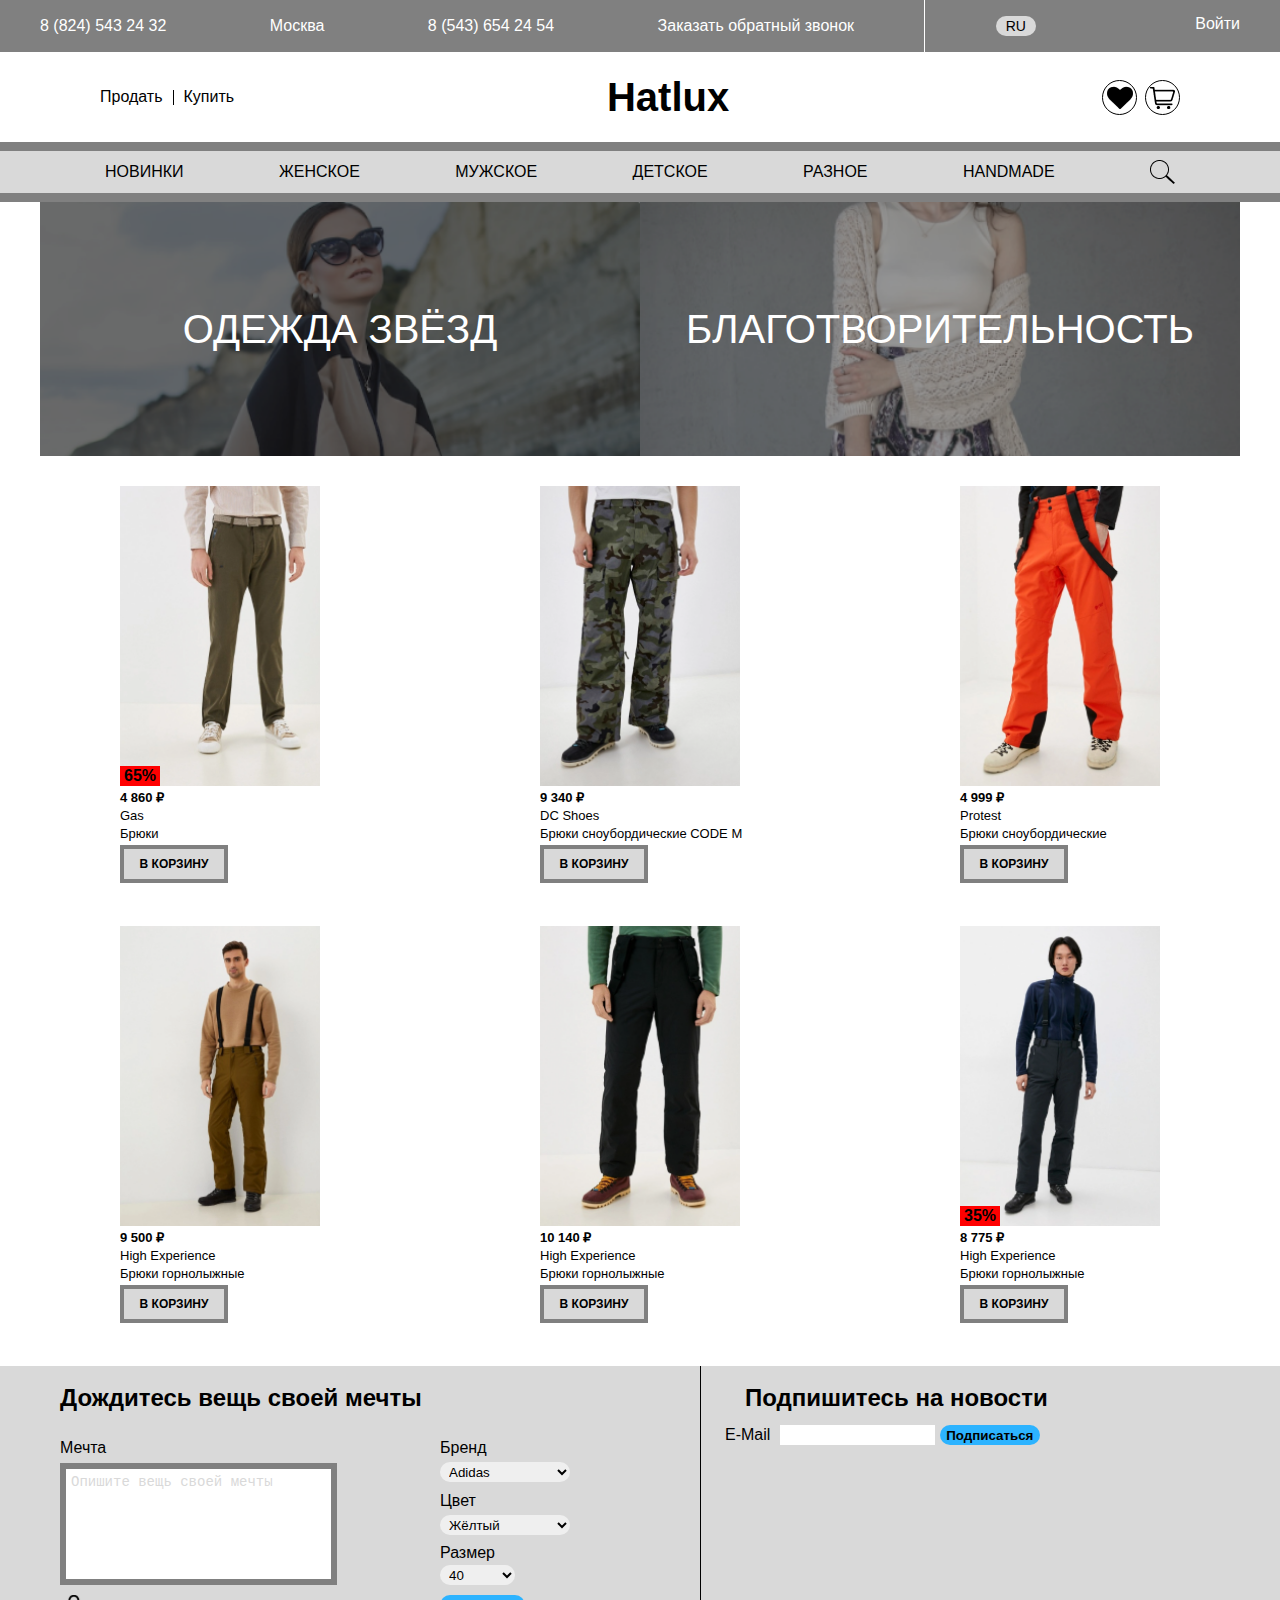
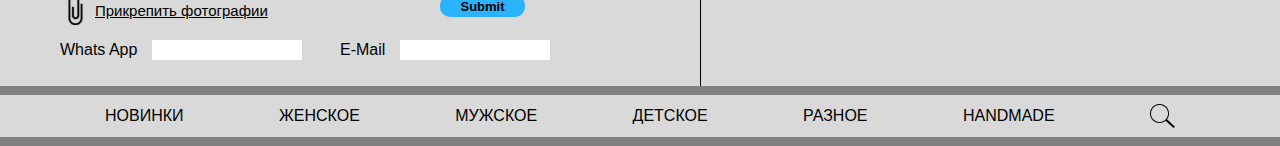
<file: pages/m-g-trousers.html>
<!DOCTYPE html>
<html lang="en">
<head>
    <meta charset="UTF-8">
    <meta http-equiv="X-UA-Compatible" content="IE=edge">
    <meta name="viewport" content="width=device-width, initial-scale=1.0">
    <link rel="stylesheet" href="/template/css/style.css">
    <title>Hatlux</title>
</head>
<body>
    <div class="wrapper">
        <header class="header">
            <div class="header__top header-top">
                <div class="header-top__container _container">
                    <div class="header-top__left">
                        <span><a href="tel:88245432432">8 (824) 543 24 32</a></span>
                        <span>Москва</span>
                        <span><a href="tel:85436542454">8 (543) 654 24 54</a></span>
                        <span>Заказать обратный звонок</span>
                    </div>
                    <div class="header-top__decoration"></div>
                    <div class="header-top__right">
                        <div class="header-top__language">RU</div>
                        <div class="">Войти</div>
                    </div>
                </div>
            </div>

            <div class="header__bottom header-bottom">
                <div class="container _container">
                    <div class="header-bottom__flex">
                        <div class="header-bottom__links">
                            <a href="" class="header-bottom__sell">Продать</a>
                            <a href="" class="header-bottom__buy">Купить</a>
                        </div>
                        <div class="header-bottom__logo"><a href="/">Hatlux</a></div>
                        <div class="header-bottom__circles">
                            <button class="header-bottom__circle">
                                <img src="/template/img/favorite.png" alt="">
                            </button>
                            <button class="header-bottom__circle">
                                <a href="/pages/basket.html">
                                    <img src="/template/img/basket.png" alt="">
                                </a>
                            </button>
                        </div>
                    </div>
                </div>
            </div>

        </header>

        <nav class="menu">
            <div class="menu__container">
                <div class="menu__wrap">
                    <ul class="menu__ul _container">
                        <li class="menu__li">
                            <div class='menu__name'>
                                <a href="/">Новинки</a>
                            </div>
                        </li>
                        <li class="menu__li">
                            <div class='menu__name'>Женское</div>
                            <div class="sub-menu">
                                <div class="sub-menu__item">
                                    <div class="sub-menu__name">Одежда</div>
                                    <div class="sub-sub-menu">
                                        <b class="sub-sub-menu__item">Джинсы</b>
                                        <div class="sub-sub-menu__item">
                                            <a href="/pages/w-jeans-b.html">Джинсы-Бойфренды</a>
                                        </div>
                                        <div class="sub-sub-menu__item">
                                            <a href="/pages/w-jeggings.html">Джегинсы</a>
                                        </div>
                                    </div>
                                </div>
                                <div class="sub-menu__item">
                                    <div class="sub-menu__name">Обувь</div>
                                    <div class="sub-sub-menu">
                                        <div class="sub-sub-menu__item">
                                            <a href="/pages/w-boots.html">Ботинки</a>
                                        </div>
                                        <div class="sub-sub-menu__item">
                                            <a href="/pages/w-boots.html">Домашняя обувь</a>
                                        </div>
                                        <div class="sub-sub-menu__item">
                                            <a href="/pages/w-boots.html">Кроссовки и кеды</a>
                                        </div>
                                        <div class="sub-sub-menu__item">
                                            <a href="/pages/w-boots.html">Сандали</a>
                                        </div>
                                    </div>
                                </div>
                                <div class="sub-menu__item">
                                    <div class="sub-menu__name">Аксесуары</div>
                                    <div class="sub-sub-menu">
                                        <div class="sub-sub-menu__item">
                                            <a href="/pages/w-ties.html">Галстуки и запонки</a>
                                        </div>
                                        <div class="sub-sub-menu__item">
                                            <a href="/pages/butterflies.html">Бабочки</a>
                                        </div>
                                    </div>
                                </div>
                            </div>
                        </li>
                        <li class="menu__li">
                            <div class='menu__name'>Мужское</div>
                            <div class="sub-menu">
                                <div class="sub-menu__item">
                                    <div class="sub-menu__name">Одежда</div>
                                    <div class="sub-sub-menu">
                                        <div class="sub-sub-menu__columns">
                                            <div class="sub-sub-menu__column">
                                                <b class="sub-sub-menu__item">Брюки</b>
                                                <div class="sub-sub-menu__item">
                                                    <a href="/pages/m-g-trousers.html">Горнолыжные брюки</a>
                                                </div>
                                                <div class="sub-sub-menu__item">
                                                    <a href="/pages/m-joggers.html">Джоггеры</a>
                                                </div>
                                                <div class="sub-sub-menu__item">
                                                    <a href="/pages/m-u-trousers.html">Зауженные брюки</a>
                                                </div>
                                                <div class="sub-sub-menu__item">
                                                    <a href="/pages/m-kargo.html">Карго</a>
                                                </div>
                                                <div class="sub-sub-menu__item">
                                                    <a href="/pages/m-k-trousers.html">Классические брюки</a>
                                                </div>
                                                <div class="sub-sub-menu__item">
                                                    <a href="/pages/m-p-trousers.html">Повседневные брюки</a>
                                                </div>
                                            </div>
                                            <div class="sub-sub-menu__column">
                                                <b class="sub-sub-menu__item">Джинсы</b>
                                                <div class="sub-sub-menu__item">
                                                    <a href="/pages/m-jeans.html">Зауженные</a>
                                                </div>
                                                <div class="sub-sub-menu__item">
                                                    <a href="/pages/m-jeans.html">Прямые</a>
                                                </div>
                                            </div>
                                        </div>
                                    </div>
                                </div>
                                <div class="sub-menu__item">
                                    <div class="sub-menu__name">Обувь</div>
                                    <div class="sub-sub-menu">
                                        <div class="sub-sub-menu__item">
                                            <a href="/pages/w-boots.html">Ботинки</a>
                                        </div>
                                        <div class="sub-sub-menu__item">
                                            <a href="/pages/w-boots.html">Домашняя обувь</a>
                                        </div>
                                        <div class="sub-sub-menu__item">
                                            <a href="/pages/w-boots.html">Кроссовки и кеды</a>
                                        </div>
                                        <div class="sub-sub-menu__item">
                                            <a href="/pages/w-boots.html">Сандалии</a>
                                        </div>
                                    </div>
                                </div>
                                <div class="sub-menu__item">
                                    <div class="sub-menu__name">Аксесуары</div>
                                    <div class="sub-sub-menu">
                                        <div class="sub-sub-menu__item">
                                            <a href="/pages/w-ties.html">Галстуки и запонки</a>
                                        </div>
                                        <div class="sub-sub-menu__item">
                                            <a href="/pages/butterflies.html">Бабочки</a>
                                        </div>
                                    </div>
                                </div>
                            </div>
                        </li>
                        <li class="menu__li">
                            <div class='menu__name'>
                                <a href="/pages/children.html">Детское</a>
                            </div>
                        </li>
                        <li class="menu__li">
                            <div class='menu__name'>Разное</div>
                            <div class="sub-menu">
                                <div class="sub-sub-menu__item">
                                    <a href="/pages/w-ties.html">Галстуки и запонки</a>
                                </div>
                                <div class="sub-sub-menu__item">
                                    <a href="/pages/butterflies.html">Бабочки</a>
                                </div>
                            </div>
                        </li>
                        <li class="menu__li">
                            <div class='menu__name'>HandMade</div>
                        </li>
                        <li class="menu__li">
                            <div class='menu__name'>
                                <img src="/template/img/lens.png" alt="">
                            </div>
                        </li>
                    </ul>
                </div>
            </div>
        </nav>

        <section class="bonus">
            <div class="bonus__container _container">
                <div class="bonus__left _ibg">
                    <img src="/template/img/bonus1.png" alt="">
                    <span class="bonus__text">Одежда звёзд</span>
                </div>
                <div class="bonus__right _ibg">
                    <img src="/template/img/bonus2.png" alt="">
                    <span class="bonus__text">Благотворительность</span>
                </div>
            </div>
        </section>

        <section class="goods">
            <div class="goods__container _container">
                <div class="goods__items">
                    <div class="goods__item">
                        <div class="goods__img _ibg">
                            <img src="/template/img/m-g-trousers/image1.png" alt="">
                            <div class="goods__sale">65%</div>
                        </div>
                        <div class="goods__price">4 860 ₽</div>
                        <div class="goods__name">Gas</div>
                        <div class="goods__about">Брюки</div>
                        <div class="goods__button">В корзину</div>
                    </div>
                    <div class="goods__item">
                        <div class="goods__img _ibg">
                            <img src="/template/img/m-g-trousers/image2.png" alt="">
                        </div>
                        <div class="goods__price">9 340 ₽</div>
                        <div class="goods__name">DC Shoes</div>
                        <div class="goods__about">Брюки сноубордические CODE M</div>
                        <div class="goods__button">В корзину</div>
                    </div>
                    <div class="goods__item">
                        <div class="goods__img _ibg">
                            <img src="/template/img/m-g-trousers/image3.png" alt="">
                        </div>
                        <div class="goods__price">4 999 ₽</div>
                        <div class="goods__name">Protest</div>
                        <div class="goods__about">Брюки сноубордические</div>
                        <div class="goods__button">В корзину</div>
                    </div>
                    <div class="goods__item">
                        <div class="goods__img _ibg">
                            <img src="/template/img/m-g-trousers/image4.png" alt="">
                        </div>
                        <div class="goods__price">9 500 ₽</div>
                        <div class="goods__name">High Experience</div>
                        <div class="goods__about">Брюки горнолыжные</div>
                        <div class="goods__button">В корзину</div>
                    </div>
                    <div class="goods__item">
                        <div class="goods__img _ibg">
                            <img src="/template/img/m-g-trousers/image5.png" alt="">
                        </div>
                        <div class="goods__price">10 140 ₽</div>
                        <div class="goods__name">High Experience</div>
                        <div class="goods__about">Брюки горнолыжные</div>
                        <div class="goods__button">В корзину</div>
                    </div>
                    <div class="goods__item">
                        <div class="goods__img _ibg">
                            <img src="/template/img/m-g-trousers/image6.png" alt="">
                            <div class="goods__sale">35%</div>
                        </div>
                        <div class="goods__price">8 775 ₽</div>
                        <div class="goods__name">High Experience</div>
                        <div class="goods__about">Брюки горнолыжные</div>
                        <div class="goods__button">В корзину</div>
                    </div>
                    
                </div>
            </div>
        </section>

        <footer class="footer">
            <div class="footer__container _container">
                <div class="footer-forms">
                    <div class="footer-forms__left footer-left">
                        <div class="footer-left__header">Дождитесь вещь своей мечты</div>
                        <form action="">
                            <label class="footer-left__mechta" for="mechta">Мечта</label>
                            <textarea name="mechta" placeholder="Опишите вещь своей мечты"></textarea>
                            <label class="footer-left__brend-l" for="brend">Бренд</label>
                            <select class="footer-left__brend" name="brend" id="">
                                <option value="">Adidas</option>
                                <option value="">Nike</option>
                                <option value="">Marcielo Margelo</option>
                                <option value="">Reebok</option>
                                <option value="">Kappa</option>
                                <option value="">Zara</option>
                            </select>
                            <label class="footer-left__cvet-l" for="cvet">Цвет</label>
                            <select class="footer-left__cvet" name="cvet" id="">
                                <option value="">Жёлтый</option>
                                <option value="">Чёрный</option>
                                <option value="">Белый</option>
                                <option value="">Красный</option>
                                <option value="">Синий</option>
                                <option value="">Фиолетовый</option>
                            </select>
                            <label class="footer-left__razmer-l" for="razmer">Размер</label>
                            <select class="footer-left__razmer" name="razmer" id="">
                                <option value="">40</option>
                                <option value="">41</option>
                                <option value="">42</option>
                                <option value="">43</option>
                                <option value="">44</option>
                                <option value="">45</option>
                            </select>
                            <input class="footer-left__submit" type="submit">
                            <input name="file" type="file" id="input__file" class="input input__file" multiple>
                            <label for="input__file" class="input__file-button">
                                <span class="input__file-icon-wrapper">
                                    <img class="input__file-icon" src="/template/img/skrepka.svg" alt="Выбрать файл" width="25">
                                </span>
                                <span class="input__file-button-text">Прикрепить фотографии</span>
                            </label>
                            <label class="footer-left__whatsapp-l">
                                Whats App <input type="text" class="footer-left__whatsapp">
                            </label>
                            <label class="footer-left__email-l">
                                E-Mail <input type="text" class="footer-left__email">
                            </label>
                        </form>
                    </div>
                    <div class="footer-forms__right">
                        <div class="footer-right__header">Подпишитесь на новости</div>
                        <form action="">
                            <label for="subscribe-email">E-Mail</label><input name="subscribe-email" type="text" class="footer-right__input">
                            <input type="button" value="Подписаться" class="footer-right__button">
                        </form>
                    </div>
                </div>
            </div>
            
            <nav class="menu footer-menu">
                <div class="menu__container">
                    <div class="menu__wrap">
                        <ul class="menu__ul _container">
                            <li class="menu__li">
                                <div class='menu__name'>
                                    <a href="/">Новинки</a>
                                </div>
                            </li>
                            <li class="menu__li">
                                <div class='menu__name'>Женское</div>
                                <div class="sub-menu">
                                    <div class="sub-menu__item">
                                        <div class="sub-menu__name">Одежда</div>
                                        <div class="sub-sub-menu">
                                            <b class="sub-sub-menu__item">Джинсы</b>
                                            <div class="sub-sub-menu__item">
                                                <a href="/pages/w-jeans-b.html">Джинсы-Бойфренды</a>
                                            </div>
                                            <div class="sub-sub-menu__item">
                                                <a href="/pages/w-jeggings.html">Джегинсы</a>
                                            </div>
                                        </div>
                                    </div>
                                    <div class="sub-menu__item">
                                        <div class="sub-menu__name">Обувь</div>
                                        <div class="sub-sub-menu">
                                            <div class="sub-sub-menu__item">
                                                <a href="/pages/w-boots.html">Ботинки</a>
                                            </div>
                                            <div class="sub-sub-menu__item">
                                                <a href="/pages/w-boots.html">Домашняя обувь</a>
                                            </div>
                                            <div class="sub-sub-menu__item">
                                                <a href="/pages/w-boots.html">Кроссовки и кеды</a>
                                            </div>
                                            <div class="sub-sub-menu__item">
                                                <a href="/pages/w-boots.html">Сандали</a>
                                            </div>
                                        </div>
                                    </div>
                                    <div class="sub-menu__item">
                                        <div class="sub-menu__name">Аксесуары</div>
                                        <div class="sub-sub-menu">
                                            <div class="sub-sub-menu__item">
                                                <a href="/pages/w-ties.html">Галстуки и запонки</a>
                                            </div>
                                            <div class="sub-sub-menu__item">
                                                <a href="/pages/butterflies.html">Бабочки</a>
                                            </div>
                                        </div>
                                    </div>
                                </div>
                            </li>
                            <li class="menu__li">
                                <div class='menu__name'>Мужское</div>
                                <div class="sub-menu">
                                    <div class="sub-menu__item">
                                        <div class="sub-menu__name">Одежда</div>
                                        <div class="sub-sub-menu">
                                            <div class="sub-sub-menu__columns">
                                                <div class="sub-sub-menu__column">
                                                    <b class="sub-sub-menu__item">Брюки</b>
                                                    <div class="sub-sub-menu__item">
                                                        <a href="/pages/m-g-trousers.html">Горнолыжные брюки</a>
                                                    </div>
                                                    <div class="sub-sub-menu__item">
                                                        <a href="/pages/m-joggers.html">Джоггеры</a>
                                                    </div>
                                                    <div class="sub-sub-menu__item">
                                                        <a href="/pages/m-u-trousers.html">Зауженные брюки</a>
                                                    </div>
                                                    <div class="sub-sub-menu__item">
                                                        <a href="/pages/m-kargo.html">Карго</a>
                                                    </div>
                                                    <div class="sub-sub-menu__item">
                                                        <a href="/pages/m-k-trousers.html">Классические брюки</a>
                                                    </div>
                                                    <div class="sub-sub-menu__item">
                                                        <a href="/pages/m-p-trousers.html">Повседневные брюки</a>
                                                    </div>
                                                </div>
                                                <div class="sub-sub-menu__column">
                                                    <b class="sub-sub-menu__item">Джинсы</b>
                                                    <div class="sub-sub-menu__item">
                                                        <a href="/pages/m-jeans.html">Зауженные</a>
                                                    </div>
                                                    <div class="sub-sub-menu__item">
                                                        <a href="/pages/m-jeans.html">Прямые</a>
                                                    </div>
                                                </div>
                                            </div>
                                        </div>
                                    </div>
                                    <div class="sub-menu__item">
                                        <div class="sub-menu__name">Обувь</div>
                                        <div class="sub-sub-menu">
                                            <div class="sub-sub-menu__item">
                                                <a href="/pages/w-boots.html">Ботинки</a>
                                            </div>
                                            <div class="sub-sub-menu__item">
                                                <a href="/pages/w-boots.html">Домашняя обувь</a>
                                            </div>
                                            <div class="sub-sub-menu__item">
                                                <a href="/pages/w-boots.html">Кроссовки и кеды</a>
                                            </div>
                                            <div class="sub-sub-menu__item">
                                                <a href="/pages/w-boots.html">Сандалии</a>
                                            </div>
                                        </div>
                                    </div>
                                    <div class="sub-menu__item">
                                        <div class="sub-menu__name">Аксесуары</div>
                                        <div class="sub-sub-menu">
                                            <div class="sub-sub-menu__item">
                                                <a href="/pages/w-ties.html">Галстуки и запонки</a>
                                            </div>
                                            <div class="sub-sub-menu__item">
                                                <a href="/pages/butterflies.html">Бабочки</a>
                                            </div>
                                        </div>
                                    </div>
                                </div>
                            </li>
                            <li class="menu__li">
                                <div class='menu__name'>
                                    <a href="/pages/children.html">Детское</a>
                                </div>
                            </li>
                            <li class="menu__li">
                                <div class='menu__name'>Разное</div>
                                <div class="sub-menu">
                                    <div class="sub-sub-menu__item">
                                        <a href="/pages/w-ties.html">Галстуки и запонки</a>
                                    </div>
                                    <div class="sub-sub-menu__item">
                                        <a href="/pages/butterflies.html">Бабочки</a>
                                    </div>
                                </div>
                            </li>
                            <li class="menu__li">
                                <div class='menu__name'>HandMade</div>
                            </li>
                            <li class="menu__li">
                                <div class='menu__name'>
                                    <img src="/template/img/lens.png" alt="">
                                </div>
                            </li>
                        </ul>
                    </div>
                </div>
            </nav>
        </footer>
    </div>
    <script src="../template/js/jquery-3.6.0.min.js"></script>
    <script src="../template/js/scripts.js"></script>
</body>
</html>
</file>
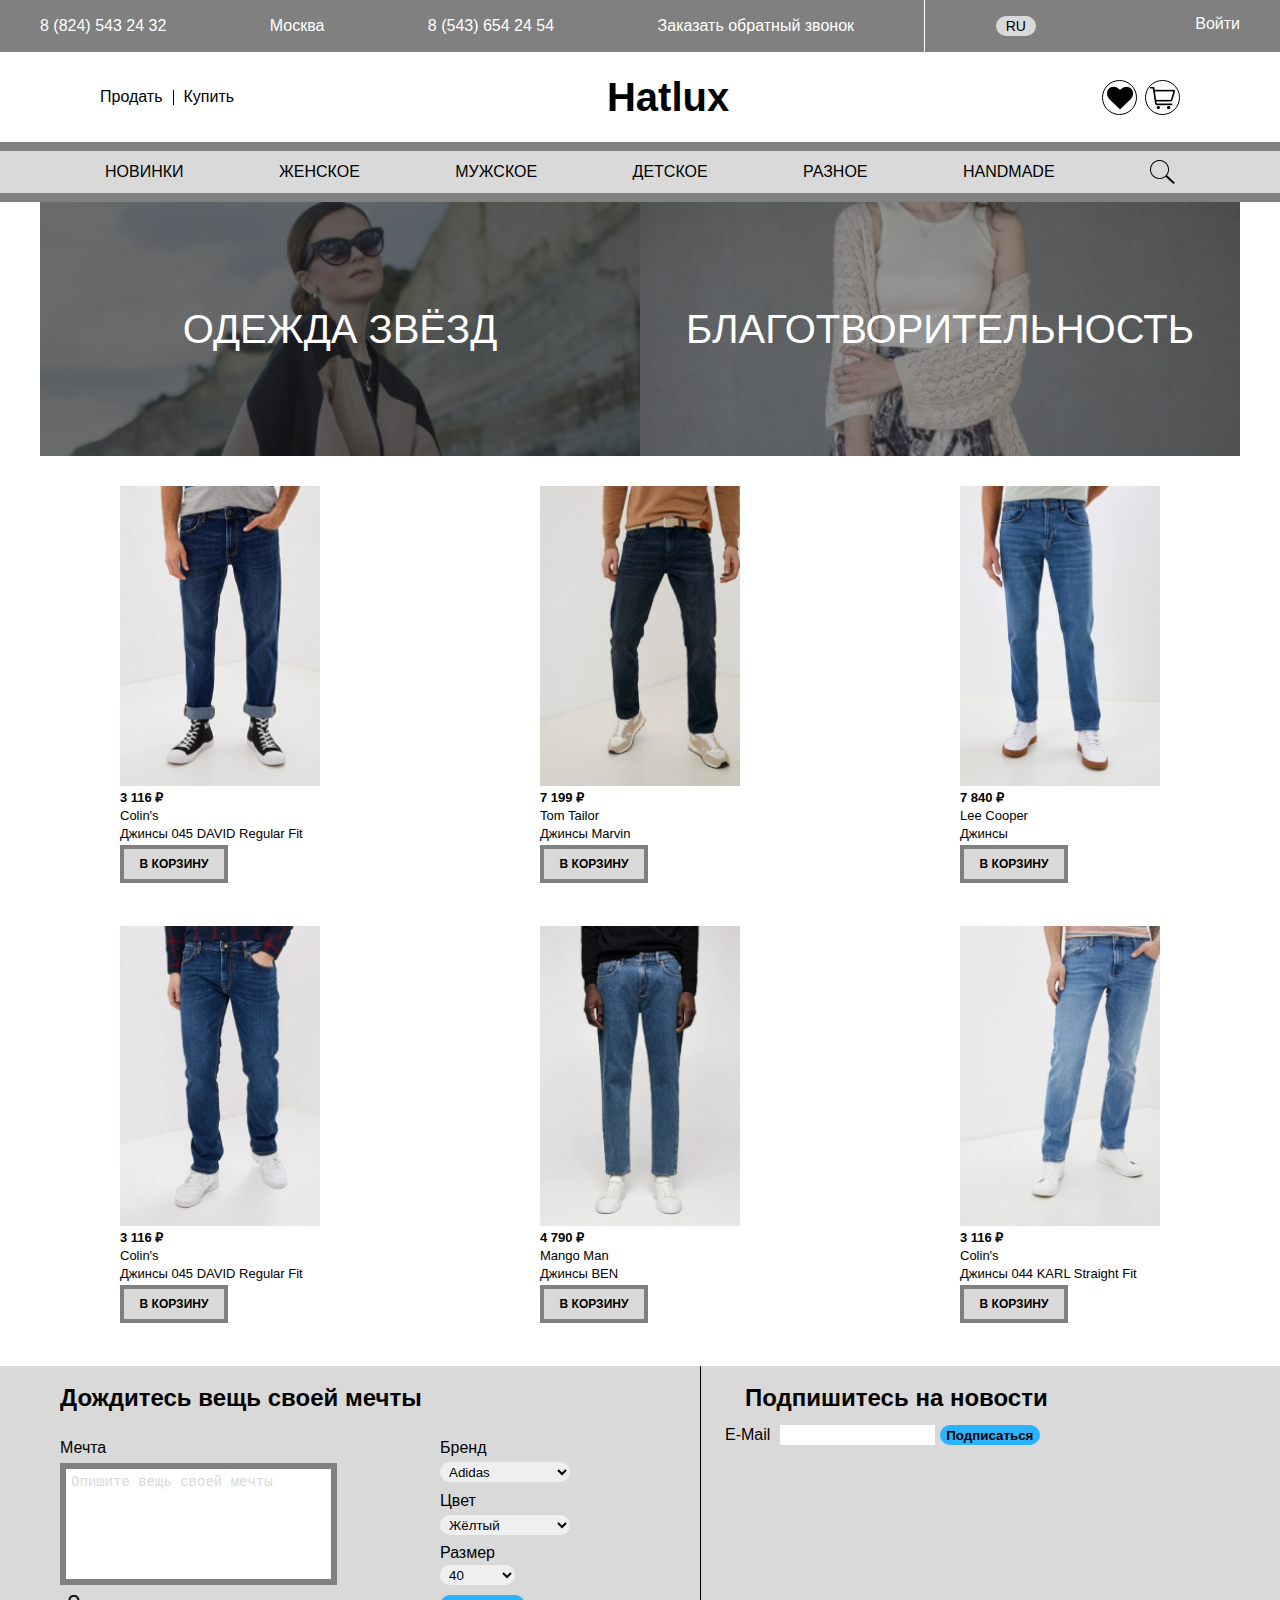
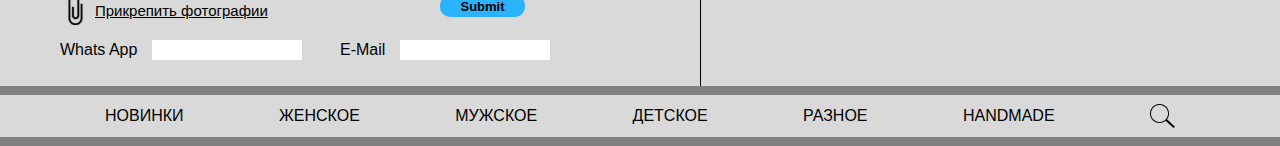
<file: pages/m-jeans.html>
<!DOCTYPE html>
<html lang="en">
<head>
    <meta charset="UTF-8">
    <meta http-equiv="X-UA-Compatible" content="IE=edge">
    <meta name="viewport" content="width=device-width, initial-scale=1.0">
    <link rel="stylesheet" href="/template/css/style.css">
    <title>Hatlux</title>
</head>
<body>
    <div class="wrapper">
        <header class="header">
            <div class="header__top header-top">
                <div class="header-top__container _container">
                    <div class="header-top__left">
                        <span><a href="tel:88245432432">8 (824) 543 24 32</a></span>
                        <span>Москва</span>
                        <span><a href="tel:85436542454">8 (543) 654 24 54</a></span>
                        <span>Заказать обратный звонок</span>
                    </div>
                    <div class="header-top__decoration"></div>
                    <div class="header-top__right">
                        <div class="header-top__language">RU</div>
                        <div class="">Войти</div>
                    </div>
                </div>
            </div>

            <div class="header__bottom header-bottom">
                <div class="container _container">
                    <div class="header-bottom__flex">
                        <div class="header-bottom__links">
                            <a href="" class="header-bottom__sell">Продать</a>
                            <a href="" class="header-bottom__buy">Купить</a>
                        </div>
                        <div class="header-bottom__logo"><a href="/">Hatlux</a></div>
                        <div class="header-bottom__circles">
                            <button class="header-bottom__circle">
                                <img src="/template/img/favorite.png" alt="">
                            </button>
                            <button class="header-bottom__circle">
                                <a href="/pages/basket.html">
                                    <img src="/template/img/basket.png" alt="">
                                </a>
                            </button>
                        </div>
                    </div>
                </div>
            </div>

        </header>

        <nav class="menu">
            <div class="menu__container">
                <div class="menu__wrap">
                    <ul class="menu__ul _container">
                        <li class="menu__li">
                            <div class='menu__name'>
                                <a href="/">Новинки</a>
                            </div>
                        </li>
                        <li class="menu__li">
                            <div class='menu__name'>Женское</div>
                            <div class="sub-menu">
                                <div class="sub-menu__item">
                                    <div class="sub-menu__name">Одежда</div>
                                    <div class="sub-sub-menu">
                                        <b class="sub-sub-menu__item">Джинсы</b>
                                        <div class="sub-sub-menu__item">
                                            <a href="/pages/w-jeans-b.html">Джинсы-Бойфренды</a>
                                        </div>
                                        <div class="sub-sub-menu__item">
                                            <a href="/pages/w-jeggings.html">Джегинсы</a>
                                        </div>
                                    </div>
                                </div>
                                <div class="sub-menu__item">
                                    <div class="sub-menu__name">Обувь</div>
                                    <div class="sub-sub-menu">
                                        <div class="sub-sub-menu__item">
                                            <a href="/pages/w-boots.html">Ботинки</a>
                                        </div>
                                        <div class="sub-sub-menu__item">
                                            <a href="/pages/w-boots.html">Домашняя обувь</a>
                                        </div>
                                        <div class="sub-sub-menu__item">
                                            <a href="/pages/w-boots.html">Кроссовки и кеды</a>
                                        </div>
                                        <div class="sub-sub-menu__item">
                                            <a href="/pages/w-boots.html">Сандали</a>
                                        </div>
                                    </div>
                                </div>
                                <div class="sub-menu__item">
                                    <div class="sub-menu__name">Аксесуары</div>
                                    <div class="sub-sub-menu">
                                        <div class="sub-sub-menu__item">
                                            <a href="/pages/w-ties.html">Галстуки и запонки</a>
                                        </div>
                                        <div class="sub-sub-menu__item">
                                            <a href="/pages/butterflies.html">Бабочки</a>
                                        </div>
                                    </div>
                                </div>
                            </div>
                        </li>
                        <li class="menu__li">
                            <div class='menu__name'>Мужское</div>
                            <div class="sub-menu">
                                <div class="sub-menu__item">
                                    <div class="sub-menu__name">Одежда</div>
                                    <div class="sub-sub-menu">
                                        <div class="sub-sub-menu__columns">
                                            <div class="sub-sub-menu__column">
                                                <b class="sub-sub-menu__item">Брюки</b>
                                                <div class="sub-sub-menu__item">
                                                    <a href="/pages/m-g-trousers.html">Горнолыжные брюки</a>
                                                </div>
                                                <div class="sub-sub-menu__item">
                                                    <a href="/pages/m-joggers.html">Джоггеры</a>
                                                </div>
                                                <div class="sub-sub-menu__item">
                                                    <a href="/pages/m-u-trousers.html">Зауженные брюки</a>
                                                </div>
                                                <div class="sub-sub-menu__item">
                                                    <a href="/pages/m-kargo.html">Карго</a>
                                                </div>
                                                <div class="sub-sub-menu__item">
                                                    <a href="/pages/m-k-trousers.html">Классические брюки</a>
                                                </div>
                                                <div class="sub-sub-menu__item">
                                                    <a href="/pages/m-p-trousers.html">Повседневные брюки</a>
                                                </div>
                                            </div>
                                            <div class="sub-sub-menu__column">
                                                <b class="sub-sub-menu__item">Джинсы</b>
                                                <div class="sub-sub-menu__item">
                                                    <a href="/pages/m-jeans.html">Зауженные</a>
                                                </div>
                                                <div class="sub-sub-menu__item">
                                                    <a href="/pages/m-jeans.html">Прямые</a>
                                                </div>
                                            </div>
                                        </div>
                                    </div>
                                </div>
                                <div class="sub-menu__item">
                                    <div class="sub-menu__name">Обувь</div>
                                    <div class="sub-sub-menu">
                                        <div class="sub-sub-menu__item">
                                            <a href="/pages/w-boots.html">Ботинки</a>
                                        </div>
                                        <div class="sub-sub-menu__item">
                                            <a href="/pages/w-boots.html">Домашняя обувь</a>
                                        </div>
                                        <div class="sub-sub-menu__item">
                                            <a href="/pages/w-boots.html">Кроссовки и кеды</a>
                                        </div>
                                        <div class="sub-sub-menu__item">
                                            <a href="/pages/w-boots.html">Сандалии</a>
                                        </div>
                                    </div>
                                </div>
                                <div class="sub-menu__item">
                                    <div class="sub-menu__name">Аксесуары</div>
                                    <div class="sub-sub-menu">
                                        <div class="sub-sub-menu__item">
                                            <a href="/pages/w-ties.html">Галстуки и запонки</a>
                                        </div>
                                        <div class="sub-sub-menu__item">
                                            <a href="/pages/butterflies.html">Бабочки</a>
                                        </div>
                                    </div>
                                </div>
                            </div>
                        </li>
                        <li class="menu__li">
                            <div class='menu__name'>
                                <a href="/pages/children.html">Детское</a>
                            </div>
                        </li>
                        <li class="menu__li">
                            <div class='menu__name'>Разное</div>
                            <div class="sub-menu">
                                <div class="sub-sub-menu__item">
                                    <a href="/pages/w-ties.html">Галстуки и запонки</a>
                                </div>
                                <div class="sub-sub-menu__item">
                                    <a href="/pages/butterflies.html">Бабочки</a>
                                </div>
                            </div>
                        </li>
                        <li class="menu__li">
                            <div class='menu__name'>HandMade</div>
                        </li>
                        <li class="menu__li">
                            <div class='menu__name'>
                                <img src="/template/img/lens.png" alt="">
                            </div>
                        </li>
                    </ul>
                </div>
            </div>
        </nav>

        <section class="bonus">
            <div class="bonus__container _container">
                <div class="bonus__left _ibg">
                    <img src="/template/img/bonus1.png" alt="">
                    <span class="bonus__text">Одежда звёзд</span>
                </div>
                <div class="bonus__right _ibg">
                    <img src="/template/img/bonus2.png" alt="">
                    <span class="bonus__text">Благотворительность</span>
                </div>
            </div>
        </section>

        <section class="goods">
            <div class="goods__container _container">
                <div class="goods__items">
                    <div class="goods__item">
                        <div class="goods__img _ibg">
                            <img src="/template/img/m-jeans/image1.png" alt="">
                        </div>
                        <div class="goods__price">3 116 ₽</div>
                        <div class="goods__name">Colin's</div>
                        <div class="goods__about">Джинсы 045 DAVID Regular Fit</div>
                        <div class="goods__button">В корзину</div>
                    </div>
                    <div class="goods__item">
                        <div class="goods__img _ibg">
                            <img src="/template/img/m-jeans/image2.png" alt="">
                        </div>
                        <div class="goods__price">7 199 ₽</div>
                        <div class="goods__name">Tom Tailor</div>
                        <div class="goods__about">Джинсы Marvin</div>
                        <div class="goods__button">В корзину</div>
                    </div>
                    <div class="goods__item">
                        <div class="goods__img _ibg">
                            <img src="/template/img/m-jeans/image3.png" alt="">
                        </div>
                        <div class="goods__price">7 840 ₽</div>
                        <div class="goods__name">Lee Cooper</div>
                        <div class="goods__about">Джинсы</div>
                        <div class="goods__button">В корзину</div>
                    </div>
                    <div class="goods__item">
                        <div class="goods__img _ibg">
                            <img src="/template/img/m-jeans/image4.png" alt="">
                        </div>
                        <div class="goods__price">3 116 ₽ </div>
                        <div class="goods__name">Colin's</div>
                        <div class="goods__about">Джинсы 045 DAVID Regular Fit</div>
                        <div class="goods__button">В корзину</div>
                    </div>
                    <div class="goods__item">
                        <div class="goods__img _ibg">
                            <img src="/template/img/m-jeans/image5.png" alt="">
                        </div>
                        <div class="goods__price">4 790 ₽</div>
                        <div class="goods__name">Mango Man</div>
                        <div class="goods__about">Джинсы BEN</div>
                        <div class="goods__button">В корзину</div>
                    </div>
                    <div class="goods__item">
                        <div class="goods__img _ibg">
                            <img src="/template/img/m-jeans/image6.png" alt="">
                        </div>
                        <div class="goods__price">3 116 ₽</div>
                        <div class="goods__name">Colin's</div>
                        <div class="goods__about">Джинсы 044 KARL Straight Fit</div>
                        <div class="goods__button">В корзину</div>
                    </div>
                    
                </div>
            </div>
        </section>

        <footer class="footer">
            <div class="footer__container _container">
                <div class="footer-forms">
                    <div class="footer-forms__left footer-left">
                        <div class="footer-left__header">Дождитесь вещь своей мечты</div>
                        <form action="">
                            <label class="footer-left__mechta" for="mechta">Мечта</label>
                            <textarea name="mechta" placeholder="Опишите вещь своей мечты"></textarea>
                            <label class="footer-left__brend-l" for="brend">Бренд</label>
                            <select class="footer-left__brend" name="brend" id="">
                                <option value="">Adidas</option>
                                <option value="">Nike</option>
                                <option value="">Marcielo Margelo</option>
                                <option value="">Reebok</option>
                                <option value="">Kappa</option>
                                <option value="">Zara</option>
                            </select>
                            <label class="footer-left__cvet-l" for="cvet">Цвет</label>
                            <select class="footer-left__cvet" name="cvet" id="">
                                <option value="">Жёлтый</option>
                                <option value="">Чёрный</option>
                                <option value="">Белый</option>
                                <option value="">Красный</option>
                                <option value="">Синий</option>
                                <option value="">Фиолетовый</option>
                            </select>
                            <label class="footer-left__razmer-l" for="razmer">Размер</label>
                            <select class="footer-left__razmer" name="razmer" id="">
                                <option value="">40</option>
                                <option value="">41</option>
                                <option value="">42</option>
                                <option value="">43</option>
                                <option value="">44</option>
                                <option value="">45</option>
                            </select>
                            <input class="footer-left__submit" type="submit">
                            <input name="file" type="file" id="input__file" class="input input__file" multiple>
                            <label for="input__file" class="input__file-button">
                                <span class="input__file-icon-wrapper">
                                    <img class="input__file-icon" src="/template/img/skrepka.svg" alt="Выбрать файл" width="25">
                                </span>
                                <span class="input__file-button-text">Прикрепить фотографии</span>
                            </label>
                            <label class="footer-left__whatsapp-l">
                                Whats App <input type="text" class="footer-left__whatsapp">
                            </label>
                            <label class="footer-left__email-l">
                                E-Mail <input type="text" class="footer-left__email">
                            </label>
                        </form>
                    </div>
                    <div class="footer-forms__right">
                        <div class="footer-right__header">Подпишитесь на новости</div>
                        <form action="">
                            <label for="subscribe-email">E-Mail</label><input name="subscribe-email" type="text" class="footer-right__input">
                            <input type="button" value="Подписаться" class="footer-right__button">
                        </form>
                    </div>
                </div>
            </div>
            
            <nav class="menu footer-menu">
                <div class="menu__container">
                    <div class="menu__wrap">
                        <ul class="menu__ul _container">
                            <li class="menu__li">
                                <div class='menu__name'>
                                    <a href="/">Новинки</a>
                                </div>
                            </li>
                            <li class="menu__li">
                                <div class='menu__name'>Женское</div>
                                <div class="sub-menu">
                                    <div class="sub-menu__item">
                                        <div class="sub-menu__name">Одежда</div>
                                        <div class="sub-sub-menu">
                                            <b class="sub-sub-menu__item">Джинсы</b>
                                            <div class="sub-sub-menu__item">
                                                <a href="/pages/w-jeans-b.html">Джинсы-Бойфренды</a>
                                            </div>
                                            <div class="sub-sub-menu__item">
                                                <a href="/pages/w-jeggings.html">Джегинсы</a>
                                            </div>
                                        </div>
                                    </div>
                                    <div class="sub-menu__item">
                                        <div class="sub-menu__name">Обувь</div>
                                        <div class="sub-sub-menu">
                                            <div class="sub-sub-menu__item">
                                                <a href="/pages/w-boots.html">Ботинки</a>
                                            </div>
                                            <div class="sub-sub-menu__item">
                                                <a href="/pages/w-boots.html">Домашняя обувь</a>
                                            </div>
                                            <div class="sub-sub-menu__item">
                                                <a href="/pages/w-boots.html">Кроссовки и кеды</a>
                                            </div>
                                            <div class="sub-sub-menu__item">
                                                <a href="/pages/w-boots.html">Сандали</a>
                                            </div>
                                        </div>
                                    </div>
                                    <div class="sub-menu__item">
                                        <div class="sub-menu__name">Аксесуары</div>
                                        <div class="sub-sub-menu">
                                            <div class="sub-sub-menu__item">
                                                <a href="/pages/w-ties.html">Галстуки и запонки</a>
                                            </div>
                                            <div class="sub-sub-menu__item">
                                                <a href="/pages/butterflies.html">Бабочки</a>
                                            </div>
                                        </div>
                                    </div>
                                </div>
                            </li>
                            <li class="menu__li">
                                <div class='menu__name'>Мужское</div>
                                <div class="sub-menu">
                                    <div class="sub-menu__item">
                                        <div class="sub-menu__name">Одежда</div>
                                        <div class="sub-sub-menu">
                                            <div class="sub-sub-menu__columns">
                                                <div class="sub-sub-menu__column">
                                                    <b class="sub-sub-menu__item">Брюки</b>
                                                    <div class="sub-sub-menu__item">
                                                        <a href="/pages/m-g-trousers.html">Горнолыжные брюки</a>
                                                    </div>
                                                    <div class="sub-sub-menu__item">
                                                        <a href="/pages/m-joggers.html">Джоггеры</a>
                                                    </div>
                                                    <div class="sub-sub-menu__item">
                                                        <a href="/pages/m-u-trousers.html">Зауженные брюки</a>
                                                    </div>
                                                    <div class="sub-sub-menu__item">
                                                        <a href="/pages/m-kargo.html">Карго</a>
                                                    </div>
                                                    <div class="sub-sub-menu__item">
                                                        <a href="/pages/m-k-trousers.html">Классические брюки</a>
                                                    </div>
                                                    <div class="sub-sub-menu__item">
                                                        <a href="/pages/m-p-trousers.html">Повседневные брюки</a>
                                                    </div>
                                                </div>
                                                <div class="sub-sub-menu__column">
                                                    <b class="sub-sub-menu__item">Джинсы</b>
                                                    <div class="sub-sub-menu__item">
                                                        <a href="/pages/m-jeans.html">Зауженные</a>
                                                    </div>
                                                    <div class="sub-sub-menu__item">
                                                        <a href="/pages/m-jeans.html">Прямые</a>
                                                    </div>
                                                </div>
                                            </div>
                                        </div>
                                    </div>
                                    <div class="sub-menu__item">
                                        <div class="sub-menu__name">Обувь</div>
                                        <div class="sub-sub-menu">
                                            <div class="sub-sub-menu__item">
                                                <a href="/pages/w-boots.html">Ботинки</a>
                                            </div>
                                            <div class="sub-sub-menu__item">
                                                <a href="/pages/w-boots.html">Домашняя обувь</a>
                                            </div>
                                            <div class="sub-sub-menu__item">
                                                <a href="/pages/w-boots.html">Кроссовки и кеды</a>
                                            </div>
                                            <div class="sub-sub-menu__item">
                                                <a href="/pages/w-boots.html">Сандалии</a>
                                            </div>
                                        </div>
                                    </div>
                                    <div class="sub-menu__item">
                                        <div class="sub-menu__name">Аксесуары</div>
                                        <div class="sub-sub-menu">
                                            <div class="sub-sub-menu__item">
                                                <a href="/pages/w-ties.html">Галстуки и запонки</a>
                                            </div>
                                            <div class="sub-sub-menu__item">
                                                <a href="/pages/butterflies.html">Бабочки</a>
                                            </div>
                                        </div>
                                    </div>
                                </div>
                            </li>
                            <li class="menu__li">
                                <div class='menu__name'>
                                    <a href="/pages/children.html">Детское</a>
                                </div>
                            </li>
                            <li class="menu__li">
                                <div class='menu__name'>Разное</div>
                                <div class="sub-menu">
                                    <div class="sub-sub-menu__item">
                                        <a href="/pages/w-ties.html">Галстуки и запонки</a>
                                    </div>
                                    <div class="sub-sub-menu__item">
                                        <a href="/pages/butterflies.html">Бабочки</a>
                                    </div>
                                </div>
                            </li>
                            <li class="menu__li">
                                <div class='menu__name'>HandMade</div>
                            </li>
                            <li class="menu__li">
                                <div class='menu__name'>
                                    <img src="/template/img/lens.png" alt="">
                                </div>
                            </li>
                        </ul>
                    </div>
                </div>
            </nav>
        </footer>
    </div>
    <script src="../template/js/jquery-3.6.0.min.js"></script>
    <script src="../template/js/scripts.js"></script>
</body>
</html>
</file>
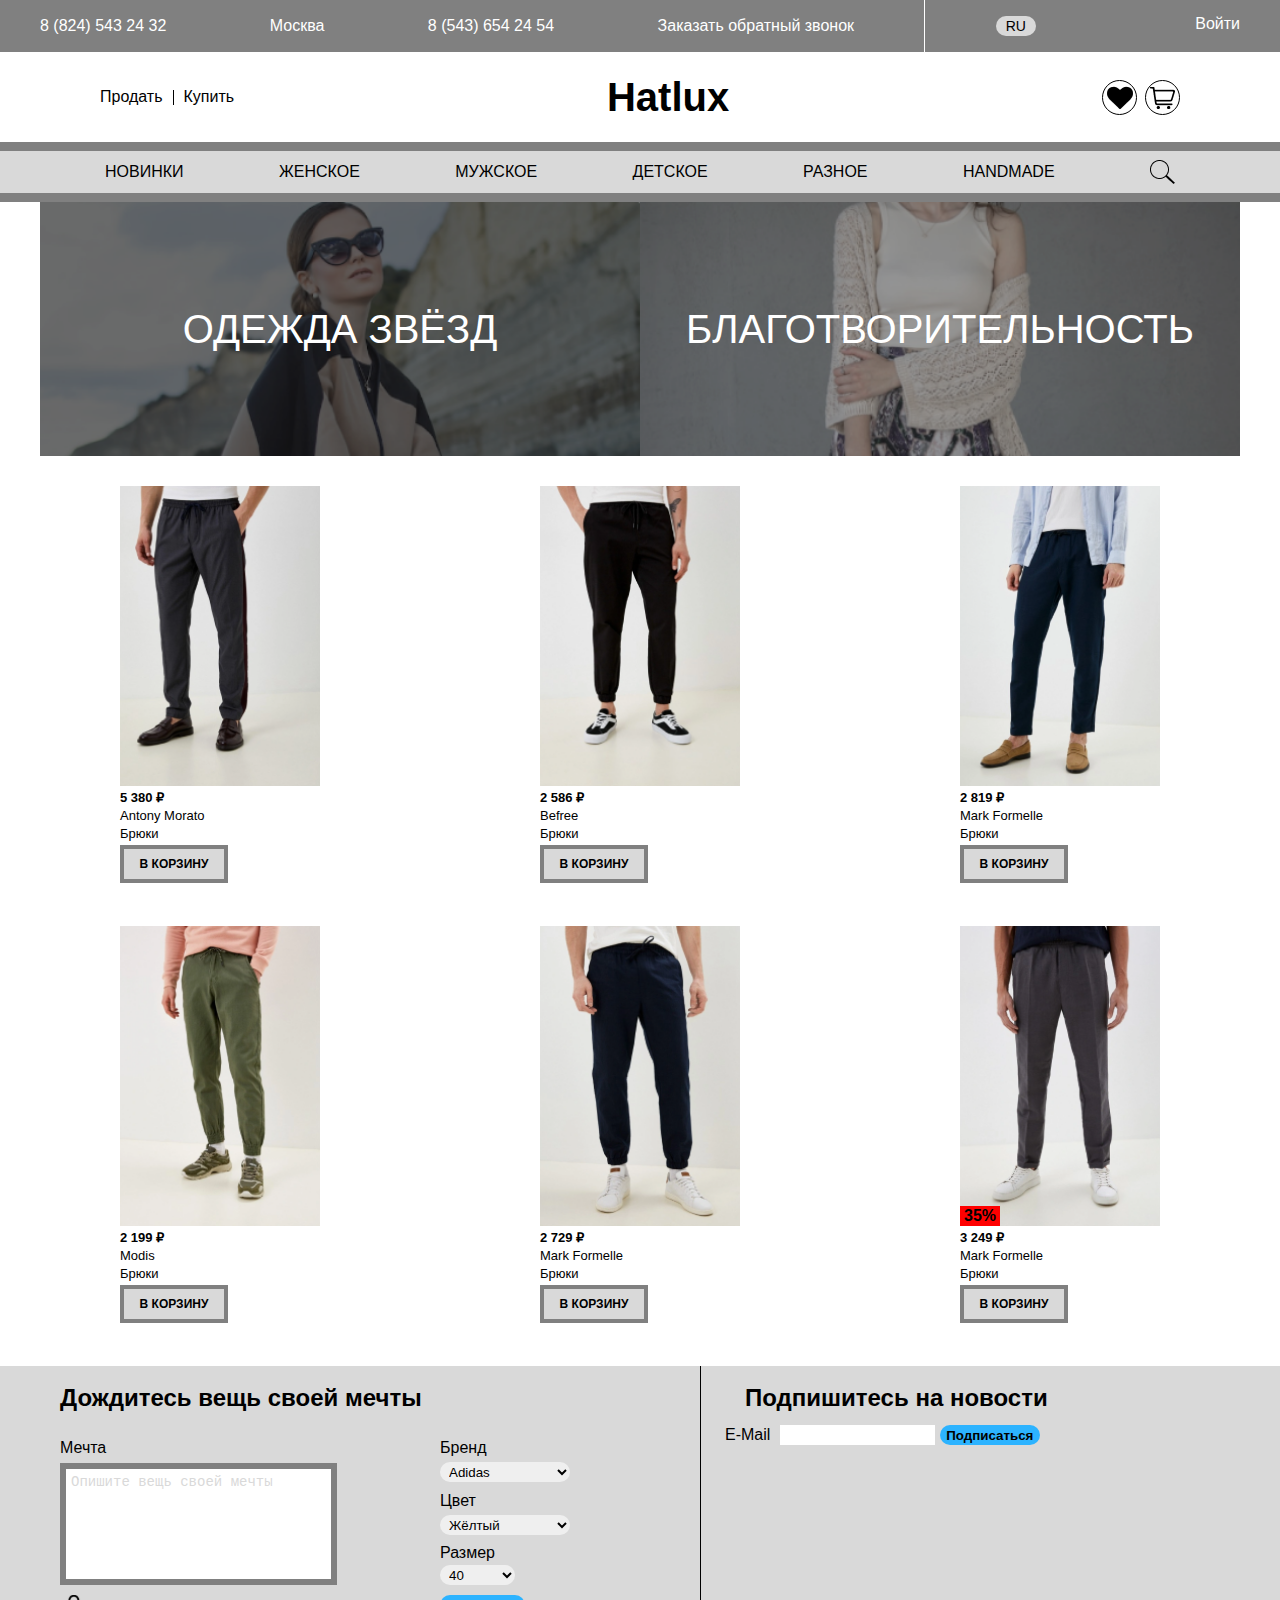
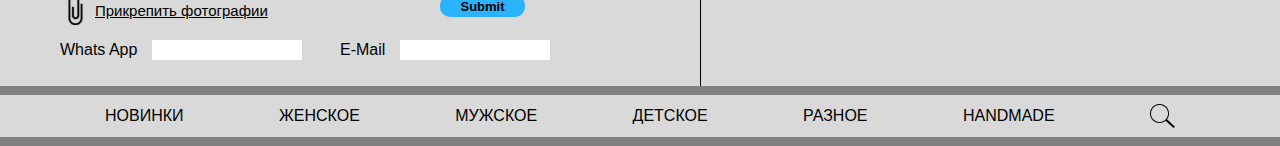
<file: pages/m-joggers.html>
<!DOCTYPE html>
<html lang="en">
<head>
    <meta charset="UTF-8">
    <meta http-equiv="X-UA-Compatible" content="IE=edge">
    <meta name="viewport" content="width=device-width, initial-scale=1.0">
    <link rel="stylesheet" href="/template/css/style.css">
    <title>Hatlux</title>
</head>
<body>
    <div class="wrapper">
        <header class="header">
            <div class="header__top header-top">
                <div class="header-top__container _container">
                    <div class="header-top__left">
                        <span><a href="tel:88245432432">8 (824) 543 24 32</a></span>
                        <span>Москва</span>
                        <span><a href="tel:85436542454">8 (543) 654 24 54</a></span>
                        <span>Заказать обратный звонок</span>
                    </div>
                    <div class="header-top__decoration"></div>
                    <div class="header-top__right">
                        <div class="header-top__language">RU</div>
                        <div class="">Войти</div>
                    </div>
                </div>
            </div>

            <div class="header__bottom header-bottom">
                <div class="container _container">
                    <div class="header-bottom__flex">
                        <div class="header-bottom__links">
                            <a href="" class="header-bottom__sell">Продать</a>
                            <a href="" class="header-bottom__buy">Купить</a>
                        </div>
                        <div class="header-bottom__logo"><a href="/">Hatlux</a></div>
                        <div class="header-bottom__circles">
                            <button class="header-bottom__circle">
                                <img src="/template/img/favorite.png" alt="">
                            </button>
                            <button class="header-bottom__circle">
                                <a href="/pages/basket.html">
                                    <img src="/template/img/basket.png" alt="">
                                </a>
                            </button>
                        </div>
                    </div>
                </div>
            </div>

        </header>

        <nav class="menu">
            <div class="menu__container">
                <div class="menu__wrap">
                    <ul class="menu__ul _container">
                        <li class="menu__li">
                            <div class='menu__name'>
                                <a href="/">Новинки</a>
                            </div>
                        </li>
                        <li class="menu__li">
                            <div class='menu__name'>Женское</div>
                            <div class="sub-menu">
                                <div class="sub-menu__item">
                                    <div class="sub-menu__name">Одежда</div>
                                    <div class="sub-sub-menu">
                                        <b class="sub-sub-menu__item">Джинсы</b>
                                        <div class="sub-sub-menu__item">
                                            <a href="/pages/w-jeans-b.html">Джинсы-Бойфренды</a>
                                        </div>
                                        <div class="sub-sub-menu__item">
                                            <a href="/pages/w-jeggings.html">Джегинсы</a>
                                        </div>
                                    </div>
                                </div>
                                <div class="sub-menu__item">
                                    <div class="sub-menu__name">Обувь</div>
                                    <div class="sub-sub-menu">
                                        <div class="sub-sub-menu__item">
                                            <a href="/pages/w-boots.html">Ботинки</a>
                                        </div>
                                        <div class="sub-sub-menu__item">
                                            <a href="/pages/w-boots.html">Домашняя обувь</a>
                                        </div>
                                        <div class="sub-sub-menu__item">
                                            <a href="/pages/w-boots.html">Кроссовки и кеды</a>
                                        </div>
                                        <div class="sub-sub-menu__item">
                                            <a href="/pages/w-boots.html">Сандали</a>
                                        </div>
                                    </div>
                                </div>
                                <div class="sub-menu__item">
                                    <div class="sub-menu__name">Аксесуары</div>
                                    <div class="sub-sub-menu">
                                        <div class="sub-sub-menu__item">
                                            <a href="/pages/w-ties.html">Галстуки и запонки</a>
                                        </div>
                                        <div class="sub-sub-menu__item">
                                            <a href="/pages/butterflies.html">Бабочки</a>
                                        </div>
                                    </div>
                                </div>
                            </div>
                        </li>
                        <li class="menu__li">
                            <div class='menu__name'>Мужское</div>
                            <div class="sub-menu">
                                <div class="sub-menu__item">
                                    <div class="sub-menu__name">Одежда</div>
                                    <div class="sub-sub-menu">
                                        <div class="sub-sub-menu__columns">
                                            <div class="sub-sub-menu__column">
                                                <b class="sub-sub-menu__item">Брюки</b>
                                                <div class="sub-sub-menu__item">
                                                    <a href="/pages/m-g-trousers.html">Горнолыжные брюки</a>
                                                </div>
                                                <div class="sub-sub-menu__item">
                                                    <a href="/pages/m-joggers.html">Джоггеры</a>
                                                </div>
                                                <div class="sub-sub-menu__item">
                                                    <a href="/pages/m-u-trousers.html">Зауженные брюки</a>
                                                </div>
                                                <div class="sub-sub-menu__item">
                                                    <a href="/pages/m-kargo.html">Карго</a>
                                                </div>
                                                <div class="sub-sub-menu__item">
                                                    <a href="/pages/m-k-trousers.html">Классические брюки</a>
                                                </div>
                                                <div class="sub-sub-menu__item">
                                                    <a href="/pages/m-p-trousers.html">Повседневные брюки</a>
                                                </div>
                                            </div>
                                            <div class="sub-sub-menu__column">
                                                <b class="sub-sub-menu__item">Джинсы</b>
                                                <div class="sub-sub-menu__item">
                                                    <a href="/pages/m-jeans.html">Зауженные</a>
                                                </div>
                                                <div class="sub-sub-menu__item">
                                                    <a href="/pages/m-jeans.html">Прямые</a>
                                                </div>
                                            </div>
                                        </div>
                                    </div>
                                </div>
                                <div class="sub-menu__item">
                                    <div class="sub-menu__name">Обувь</div>
                                    <div class="sub-sub-menu">
                                        <div class="sub-sub-menu__item">
                                            <a href="/pages/w-boots.html">Ботинки</a>
                                        </div>
                                        <div class="sub-sub-menu__item">
                                            <a href="/pages/w-boots.html">Домашняя обувь</a>
                                        </div>
                                        <div class="sub-sub-menu__item">
                                            <a href="/pages/w-boots.html">Кроссовки и кеды</a>
                                        </div>
                                        <div class="sub-sub-menu__item">
                                            <a href="/pages/w-boots.html">Сандалии</a>
                                        </div>
                                    </div>
                                </div>
                                <div class="sub-menu__item">
                                    <div class="sub-menu__name">Аксесуары</div>
                                    <div class="sub-sub-menu">
                                        <div class="sub-sub-menu__item">
                                            <a href="/pages/w-ties.html">Галстуки и запонки</a>
                                        </div>
                                        <div class="sub-sub-menu__item">
                                            <a href="/pages/butterflies.html">Бабочки</a>
                                        </div>
                                    </div>
                                </div>
                            </div>
                        </li>
                        <li class="menu__li">
                            <div class='menu__name'>
                                <a href="/pages/children.html">Детское</a>
                            </div>
                        </li>
                        <li class="menu__li">
                            <div class='menu__name'>Разное</div>
                            <div class="sub-menu">
                                <div class="sub-sub-menu__item">
                                    <a href="/pages/w-ties.html">Галстуки и запонки</a>
                                </div>
                                <div class="sub-sub-menu__item">
                                    <a href="/pages/butterflies.html">Бабочки</a>
                                </div>
                            </div>
                        </li>
                        <li class="menu__li">
                            <div class='menu__name'>HandMade</div>
                        </li>
                        <li class="menu__li">
                            <div class='menu__name'>
                                <img src="/template/img/lens.png" alt="">
                            </div>
                        </li>
                    </ul>
                </div>
            </div>
        </nav>

        <section class="bonus">
            <div class="bonus__container _container">
                <div class="bonus__left _ibg">
                    <img src="/template/img/bonus1.png" alt="">
                    <span class="bonus__text">Одежда звёзд</span>
                </div>
                <div class="bonus__right _ibg">
                    <img src="/template/img/bonus2.png" alt="">
                    <span class="bonus__text">Благотворительность</span>
                </div>
            </div>
        </section>

        <section class="goods">
            <div class="goods__container _container">
                <div class="goods__items">
                    <div class="goods__item">
                        <div class="goods__img _ibg">
                            <img src="/template/img/joggers/image1.png" alt="">
                        </div>
                        <div class="goods__price">5 380 ₽</div>
                        <div class="goods__name">Antony Morato</div>
                        <div class="goods__about">Брюки</div>
                        <div class="goods__button">В корзину</div>
                    </div>
                    <div class="goods__item">
                        <div class="goods__img _ibg">
                            <img src="/template/img/joggers/image2.png" alt="">
                        </div>
                        <div class="goods__price">2 586 ₽</div>
                        <div class="goods__name">Befree</div>
                        <div class="goods__about">Брюки</div>
                        <div class="goods__button">В корзину</div>
                    </div>
                    <div class="goods__item">
                        <div class="goods__img _ibg">
                            <img src="/template/img/joggers/image3.png" alt="">
                        </div>
                        <div class="goods__price">2 819 ₽</div>
                        <div class="goods__name">Mark Formelle</div>
                        <div class="goods__about">Брюки</div>
                        <div class="goods__button">В корзину</div>
                    </div>
                    <div class="goods__item">
                        <div class="goods__img _ibg">
                            <img src="/template/img/joggers/image4.png" alt="">
                        </div>
                        <div class="goods__price">2 199 ₽</div>
                        <div class="goods__name">Modis</div>
                        <div class="goods__about">Брюки</div>
                        <div class="goods__button">В корзину</div>
                    </div>
                    <div class="goods__item">
                        <div class="goods__img _ibg">
                            <img src="/template/img/joggers/image5.png" alt="">
                        </div>
                        <div class="goods__price">2 729 ₽</div>
                        <div class="goods__name">Mark Formelle</div>
                        <div class="goods__about">Брюки</div>
                        <div class="goods__button">В корзину</div>
                    </div>
                    <div class="goods__item">
                        <div class="goods__img _ibg">
                            <img src="/template/img/joggers/image6.png" alt="">
                            <div class="goods__sale">35%</div>
                        </div>
                        <div class="goods__price">3 249 ₽</div>
                        <div class="goods__name">Mark Formelle</div>
                        <div class="goods__about">Брюки</div>
                        <div class="goods__button">В корзину</div>
                    </div>
                    
                </div>
            </div>
        </section>

        <footer class="footer">
            <div class="footer__container _container">
                <div class="footer-forms">
                    <div class="footer-forms__left footer-left">
                        <div class="footer-left__header">Дождитесь вещь своей мечты</div>
                        <form action="">
                            <label class="footer-left__mechta" for="mechta">Мечта</label>
                            <textarea name="mechta" placeholder="Опишите вещь своей мечты"></textarea>
                            <label class="footer-left__brend-l" for="brend">Бренд</label>
                            <select class="footer-left__brend" name="brend" id="">
                                <option value="">Adidas</option>
                                <option value="">Nike</option>
                                <option value="">Marcielo Margelo</option>
                                <option value="">Reebok</option>
                                <option value="">Kappa</option>
                                <option value="">Zara</option>
                            </select>
                            <label class="footer-left__cvet-l" for="cvet">Цвет</label>
                            <select class="footer-left__cvet" name="cvet" id="">
                                <option value="">Жёлтый</option>
                                <option value="">Чёрный</option>
                                <option value="">Белый</option>
                                <option value="">Красный</option>
                                <option value="">Синий</option>
                                <option value="">Фиолетовый</option>
                            </select>
                            <label class="footer-left__razmer-l" for="razmer">Размер</label>
                            <select class="footer-left__razmer" name="razmer" id="">
                                <option value="">40</option>
                                <option value="">41</option>
                                <option value="">42</option>
                                <option value="">43</option>
                                <option value="">44</option>
                                <option value="">45</option>
                            </select>
                            <input class="footer-left__submit" type="submit">
                            <input name="file" type="file" id="input__file" class="input input__file" multiple>
                            <label for="input__file" class="input__file-button">
                                <span class="input__file-icon-wrapper">
                                    <img class="input__file-icon" src="/template/img/skrepka.svg" alt="Выбрать файл" width="25">
                                </span>
                                <span class="input__file-button-text">Прикрепить фотографии</span>
                            </label>
                            <label class="footer-left__whatsapp-l">
                                Whats App <input type="text" class="footer-left__whatsapp">
                            </label>
                            <label class="footer-left__email-l">
                                E-Mail <input type="text" class="footer-left__email">
                            </label>
                        </form>
                    </div>
                    <div class="footer-forms__right">
                        <div class="footer-right__header">Подпишитесь на новости</div>
                        <form action="">
                            <label for="subscribe-email">E-Mail</label><input name="subscribe-email" type="text" class="footer-right__input">
                            <input type="button" value="Подписаться" class="footer-right__button">
                        </form>
                    </div>
                </div>
            </div>
            
            <nav class="menu footer-menu">
                <div class="menu__container">
                    <div class="menu__wrap">
                        <ul class="menu__ul _container">
                            <li class="menu__li">
                                <div class='menu__name'>
                                    <a href="/">Новинки</a>
                                </div>
                            </li>
                            <li class="menu__li">
                                <div class='menu__name'>Женское</div>
                                <div class="sub-menu">
                                    <div class="sub-menu__item">
                                        <div class="sub-menu__name">Одежда</div>
                                        <div class="sub-sub-menu">
                                            <b class="sub-sub-menu__item">Джинсы</b>
                                            <div class="sub-sub-menu__item">
                                                <a href="/pages/w-jeans-b.html">Джинсы-Бойфренды</a>
                                            </div>
                                            <div class="sub-sub-menu__item">
                                                <a href="/pages/w-jeggings.html">Джегинсы</a>
                                            </div>
                                        </div>
                                    </div>
                                    <div class="sub-menu__item">
                                        <div class="sub-menu__name">Обувь</div>
                                        <div class="sub-sub-menu">
                                            <div class="sub-sub-menu__item">
                                                <a href="/pages/w-boots.html">Ботинки</a>
                                            </div>
                                            <div class="sub-sub-menu__item">
                                                <a href="/pages/w-boots.html">Домашняя обувь</a>
                                            </div>
                                            <div class="sub-sub-menu__item">
                                                <a href="/pages/w-boots.html">Кроссовки и кеды</a>
                                            </div>
                                            <div class="sub-sub-menu__item">
                                                <a href="/pages/w-boots.html">Сандали</a>
                                            </div>
                                        </div>
                                    </div>
                                    <div class="sub-menu__item">
                                        <div class="sub-menu__name">Аксесуары</div>
                                        <div class="sub-sub-menu">
                                            <div class="sub-sub-menu__item">
                                                <a href="/pages/w-ties.html">Галстуки и запонки</a>
                                            </div>
                                            <div class="sub-sub-menu__item">
                                                <a href="/pages/butterflies.html">Бабочки</a>
                                            </div>
                                        </div>
                                    </div>
                                </div>
                            </li>
                            <li class="menu__li">
                                <div class='menu__name'>Мужское</div>
                                <div class="sub-menu">
                                    <div class="sub-menu__item">
                                        <div class="sub-menu__name">Одежда</div>
                                        <div class="sub-sub-menu">
                                            <div class="sub-sub-menu__columns">
                                                <div class="sub-sub-menu__column">
                                                    <b class="sub-sub-menu__item">Брюки</b>
                                                    <div class="sub-sub-menu__item">
                                                        <a href="/pages/m-g-trousers.html">Горнолыжные брюки</a>
                                                    </div>
                                                    <div class="sub-sub-menu__item">
                                                        <a href="/pages/m-joggers.html">Джоггеры</a>
                                                    </div>
                                                    <div class="sub-sub-menu__item">
                                                        <a href="/pages/m-u-trousers.html">Зауженные брюки</a>
                                                    </div>
                                                    <div class="sub-sub-menu__item">
                                                        <a href="/pages/m-kargo.html">Карго</a>
                                                    </div>
                                                    <div class="sub-sub-menu__item">
                                                        <a href="/pages/m-k-trousers.html">Классические брюки</a>
                                                    </div>
                                                    <div class="sub-sub-menu__item">
                                                        <a href="/pages/m-p-trousers.html">Повседневные брюки</a>
                                                    </div>
                                                </div>
                                                <div class="sub-sub-menu__column">
                                                    <b class="sub-sub-menu__item">Джинсы</b>
                                                    <div class="sub-sub-menu__item">
                                                        <a href="/pages/m-jeans.html">Зауженные</a>
                                                    </div>
                                                    <div class="sub-sub-menu__item">
                                                        <a href="/pages/m-jeans.html">Прямые</a>
                                                    </div>
                                                </div>
                                            </div>
                                        </div>
                                    </div>
                                    <div class="sub-menu__item">
                                        <div class="sub-menu__name">Обувь</div>
                                        <div class="sub-sub-menu">
                                            <div class="sub-sub-menu__item">
                                                <a href="/pages/w-boots.html">Ботинки</a>
                                            </div>
                                            <div class="sub-sub-menu__item">
                                                <a href="/pages/w-boots.html">Домашняя обувь</a>
                                            </div>
                                            <div class="sub-sub-menu__item">
                                                <a href="/pages/w-boots.html">Кроссовки и кеды</a>
                                            </div>
                                            <div class="sub-sub-menu__item">
                                                <a href="/pages/w-boots.html">Сандалии</a>
                                            </div>
                                        </div>
                                    </div>
                                    <div class="sub-menu__item">
                                        <div class="sub-menu__name">Аксесуары</div>
                                        <div class="sub-sub-menu">
                                            <div class="sub-sub-menu__item">
                                                <a href="/pages/w-ties.html">Галстуки и запонки</a>
                                            </div>
                                            <div class="sub-sub-menu__item">
                                                <a href="/pages/butterflies.html">Бабочки</a>
                                            </div>
                                        </div>
                                    </div>
                                </div>
                            </li>
                            <li class="menu__li">
                                <div class='menu__name'>
                                    <a href="/pages/children.html">Детское</a>
                                </div>
                            </li>
                            <li class="menu__li">
                                <div class='menu__name'>Разное</div>
                                <div class="sub-menu">
                                    <div class="sub-sub-menu__item">
                                        <a href="/pages/w-ties.html">Галстуки и запонки</a>
                                    </div>
                                    <div class="sub-sub-menu__item">
                                        <a href="/pages/butterflies.html">Бабочки</a>
                                    </div>
                                </div>
                            </li>
                            <li class="menu__li">
                                <div class='menu__name'>HandMade</div>
                            </li>
                            <li class="menu__li">
                                <div class='menu__name'>
                                    <img src="/template/img/lens.png" alt="">
                                </div>
                            </li>
                        </ul>
                    </div>
                </div>
            </nav>
        </footer>
    </div>
    <script src="../template/js/jquery-3.6.0.min.js"></script>
    <script src="../template/js/scripts.js"></script>
</body>
</html>
</file>
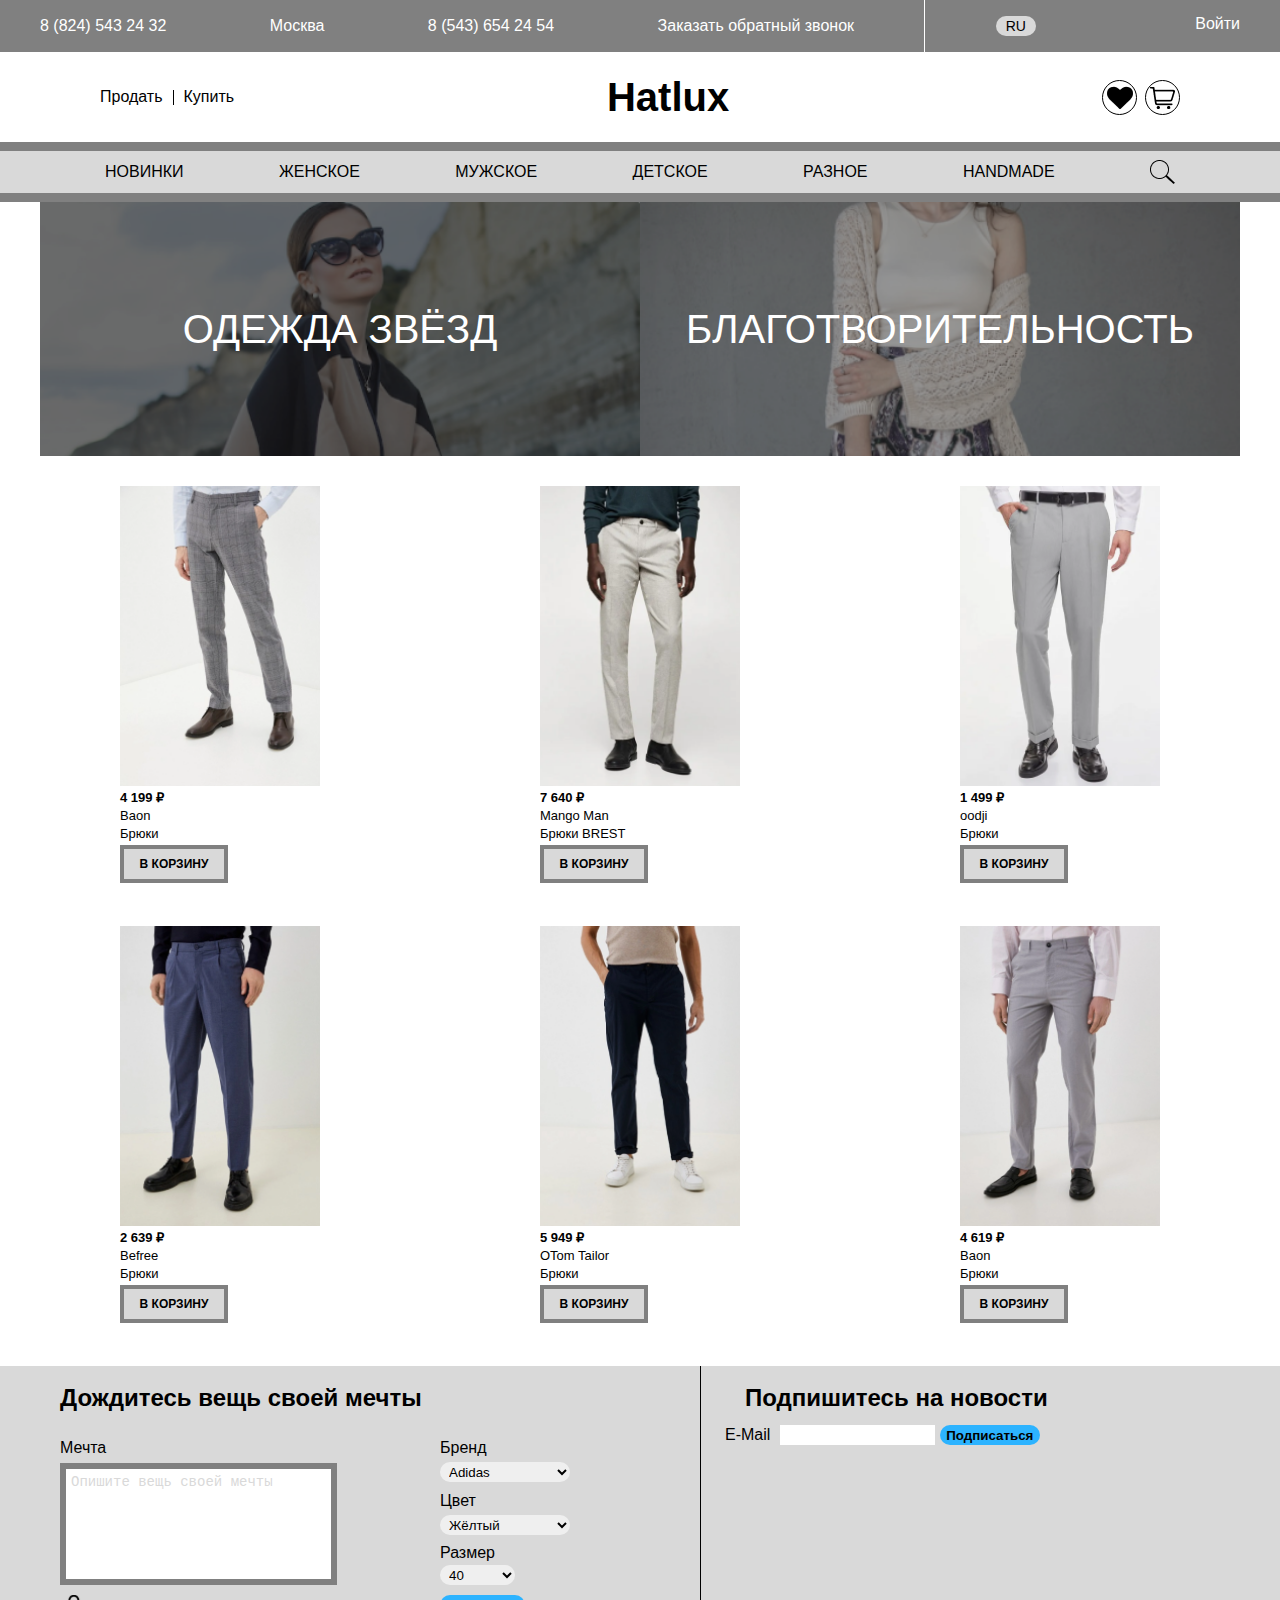
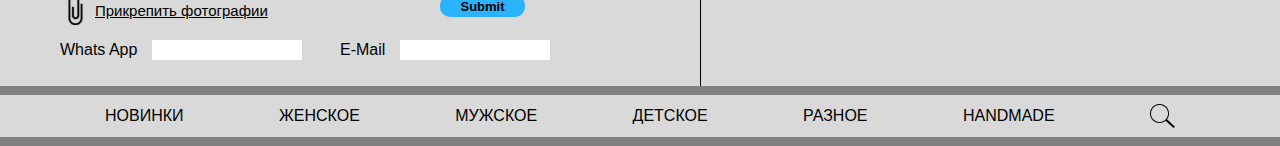
<file: pages/m-k-trousers.html>
<!DOCTYPE html>
<html lang="en">
<head>
    <meta charset="UTF-8">
    <meta http-equiv="X-UA-Compatible" content="IE=edge">
    <meta name="viewport" content="width=device-width, initial-scale=1.0">
    <link rel="stylesheet" href="/template/css/style.css">
    <title>Hatlux</title>
</head>
<body>
    <div class="wrapper">
        <header class="header">
            <div class="header__top header-top">
                <div class="header-top__container _container">
                    <div class="header-top__left">
                        <span><a href="tel:88245432432">8 (824) 543 24 32</a></span>
                        <span>Москва</span>
                        <span><a href="tel:85436542454">8 (543) 654 24 54</a></span>
                        <span>Заказать обратный звонок</span>
                    </div>
                    <div class="header-top__decoration"></div>
                    <div class="header-top__right">
                        <div class="header-top__language">RU</div>
                        <div class="">Войти</div>
                    </div>
                </div>
            </div>

            <div class="header__bottom header-bottom">
                <div class="container _container">
                    <div class="header-bottom__flex">
                        <div class="header-bottom__links">
                            <a href="" class="header-bottom__sell">Продать</a>
                            <a href="" class="header-bottom__buy">Купить</a>
                        </div>
                        <div class="header-bottom__logo"><a href="/">Hatlux</a></div>
                        <div class="header-bottom__circles">
                            <button class="header-bottom__circle">
                                <img src="/template/img/favorite.png" alt="">
                            </button>
                            <button class="header-bottom__circle">
                                <a href="/pages/basket.html">
                                    <img src="/template/img/basket.png" alt="">
                                </a>
                            </button>
                        </div>
                    </div>
                </div>
            </div>

        </header>

        <nav class="menu">
            <div class="menu__container">
                <div class="menu__wrap">
                    <ul class="menu__ul _container">
                        <li class="menu__li">
                            <div class='menu__name'>
                                <a href="/">Новинки</a>
                            </div>
                        </li>
                        <li class="menu__li">
                            <div class='menu__name'>Женское</div>
                            <div class="sub-menu">
                                <div class="sub-menu__item">
                                    <div class="sub-menu__name">Одежда</div>
                                    <div class="sub-sub-menu">
                                        <b class="sub-sub-menu__item">Джинсы</b>
                                        <div class="sub-sub-menu__item">
                                            <a href="/pages/w-jeans-b.html">Джинсы-Бойфренды</a>
                                        </div>
                                        <div class="sub-sub-menu__item">
                                            <a href="/pages/w-jeggings.html">Джегинсы</a>
                                        </div>
                                    </div>
                                </div>
                                <div class="sub-menu__item">
                                    <div class="sub-menu__name">Обувь</div>
                                    <div class="sub-sub-menu">
                                        <div class="sub-sub-menu__item">
                                            <a href="/pages/w-boots.html">Ботинки</a>
                                        </div>
                                        <div class="sub-sub-menu__item">
                                            <a href="/pages/w-boots.html">Домашняя обувь</a>
                                        </div>
                                        <div class="sub-sub-menu__item">
                                            <a href="/pages/w-boots.html">Кроссовки и кеды</a>
                                        </div>
                                        <div class="sub-sub-menu__item">
                                            <a href="/pages/w-boots.html">Сандали</a>
                                        </div>
                                    </div>
                                </div>
                                <div class="sub-menu__item">
                                    <div class="sub-menu__name">Аксесуары</div>
                                    <div class="sub-sub-menu">
                                        <div class="sub-sub-menu__item">
                                            <a href="/pages/w-ties.html">Галстуки и запонки</a>
                                        </div>
                                        <div class="sub-sub-menu__item">
                                            <a href="/pages/butterflies.html">Бабочки</a>
                                        </div>
                                    </div>
                                </div>
                            </div>
                        </li>
                        <li class="menu__li">
                            <div class='menu__name'>Мужское</div>
                            <div class="sub-menu">
                                <div class="sub-menu__item">
                                    <div class="sub-menu__name">Одежда</div>
                                    <div class="sub-sub-menu">
                                        <div class="sub-sub-menu__columns">
                                            <div class="sub-sub-menu__column">
                                                <b class="sub-sub-menu__item">Брюки</b>
                                                <div class="sub-sub-menu__item">
                                                    <a href="/pages/m-g-trousers.html">Горнолыжные брюки</a>
                                                </div>
                                                <div class="sub-sub-menu__item">
                                                    <a href="/pages/m-joggers.html">Джоггеры</a>
                                                </div>
                                                <div class="sub-sub-menu__item">
                                                    <a href="/pages/m-u-trousers.html">Зауженные брюки</a>
                                                </div>
                                                <div class="sub-sub-menu__item">
                                                    <a href="/pages/m-kargo.html">Карго</a>
                                                </div>
                                                <div class="sub-sub-menu__item">
                                                    <a href="/pages/m-k-trousers.html">Классические брюки</a>
                                                </div>
                                                <div class="sub-sub-menu__item">
                                                    <a href="/pages/m-p-trousers.html">Повседневные брюки</a>
                                                </div>
                                            </div>
                                            <div class="sub-sub-menu__column">
                                                <b class="sub-sub-menu__item">Джинсы</b>
                                                <div class="sub-sub-menu__item">
                                                    <a href="/pages/m-jeans.html">Зауженные</a>
                                                </div>
                                                <div class="sub-sub-menu__item">
                                                    <a href="/pages/m-jeans.html">Прямые</a>
                                                </div>
                                            </div>
                                        </div>
                                    </div>
                                </div>
                                <div class="sub-menu__item">
                                    <div class="sub-menu__name">Обувь</div>
                                    <div class="sub-sub-menu">
                                        <div class="sub-sub-menu__item">
                                            <a href="/pages/w-boots.html">Ботинки</a>
                                        </div>
                                        <div class="sub-sub-menu__item">
                                            <a href="/pages/w-boots.html">Домашняя обувь</a>
                                        </div>
                                        <div class="sub-sub-menu__item">
                                            <a href="/pages/w-boots.html">Кроссовки и кеды</a>
                                        </div>
                                        <div class="sub-sub-menu__item">
                                            <a href="/pages/w-boots.html">Сандалии</a>
                                        </div>
                                    </div>
                                </div>
                                <div class="sub-menu__item">
                                    <div class="sub-menu__name">Аксесуары</div>
                                    <div class="sub-sub-menu">
                                        <div class="sub-sub-menu__item">
                                            <a href="/pages/w-ties.html">Галстуки и запонки</a>
                                        </div>
                                        <div class="sub-sub-menu__item">
                                            <a href="/pages/butterflies.html">Бабочки</a>
                                        </div>
                                    </div>
                                </div>
                            </div>
                        </li>
                        <li class="menu__li">
                            <div class='menu__name'>
                                <a href="/pages/children.html">Детское</a>
                            </div>
                        </li>
                        <li class="menu__li">
                            <div class='menu__name'>Разное</div>
                            <div class="sub-menu">
                                <div class="sub-sub-menu__item">
                                    <a href="/pages/w-ties.html">Галстуки и запонки</a>
                                </div>
                                <div class="sub-sub-menu__item">
                                    <a href="/pages/butterflies.html">Бабочки</a>
                                </div>
                            </div>
                        </li>
                        <li class="menu__li">
                            <div class='menu__name'>HandMade</div>
                        </li>
                        <li class="menu__li">
                            <div class='menu__name'>
                                <img src="/template/img/lens.png" alt="">
                            </div>
                        </li>
                    </ul>
                </div>
            </div>
        </nav>

        <section class="bonus">
            <div class="bonus__container _container">
                <div class="bonus__left _ibg">
                    <img src="/template/img/bonus1.png" alt="">
                    <span class="bonus__text">Одежда звёзд</span>
                </div>
                <div class="bonus__right _ibg">
                    <img src="/template/img/bonus2.png" alt="">
                    <span class="bonus__text">Благотворительность</span>
                </div>
            </div>
        </section>

        <section class="goods">
            <div class="goods__container _container">
                <div class="goods__items">
                    <div class="goods__item">
                        <div class="goods__img _ibg">
                            <img src="/template/img/m-k-trousers/image1.png" alt="">
                        </div>
                        <div class="goods__price">4 199 ₽</div>
                        <div class="goods__name">Baon</div>
                        <div class="goods__about">Брюки</div>
                        <div class="goods__button">В корзину</div>
                    </div>
                    <div class="goods__item">
                        <div class="goods__img _ibg">
                            <img src="/template/img/m-k-trousers/image2.png" alt="">
                        </div>
                        <div class="goods__price">7 640 ₽</div>
                        <div class="goods__name">Mango Man</div>
                        <div class="goods__about">Брюки BREST</div>
                        <div class="goods__button">В корзину</div>
                    </div>
                    <div class="goods__item">
                        <div class="goods__img _ibg">
                            <img src="/template/img/m-k-trousers/image3.png" alt="">
                        </div>
                        <div class="goods__price">1 499 ₽</div>
                        <div class="goods__name">oodji</div>
                        <div class="goods__about">Брюки</div>
                        <div class="goods__button">В корзину</div>
                    </div>
                    <div class="goods__item">
                        <div class="goods__img _ibg">
                            <img src="/template/img/m-k-trousers/image4.png" alt="">
                        </div>
                        <div class="goods__price">2 639 ₽</div>
                        <div class="goods__name">Befree</div>
                        <div class="goods__about">Брюки</div>
                        <div class="goods__button">В корзину</div>
                    </div>
                    <div class="goods__item">
                        <div class="goods__img _ibg">
                            <img src="/template/img/m-k-trousers/image5.png" alt="">
                        </div>
                        <div class="goods__price">5 949 ₽</div>
                        <div class="goods__name">OTom Tailor</div>
                        <div class="goods__about">Брюки</div>
                        <div class="goods__button">В корзину</div>
                    </div>
                    <div class="goods__item">
                        <div class="goods__img _ibg">
                            <img src="/template/img/m-k-trousers/image6.png" alt="">
                        </div>
                        <div class="goods__price">4 619 ₽</div>
                        <div class="goods__name">Baon</div>
                        <div class="goods__about">Брюки</div>
                        <div class="goods__button">В корзину</div>
                    </div>
                    
                </div>
            </div>
        </section>

        <footer class="footer">
            <div class="footer__container _container">
                <div class="footer-forms">
                    <div class="footer-forms__left footer-left">
                        <div class="footer-left__header">Дождитесь вещь своей мечты</div>
                        <form action="">
                            <label class="footer-left__mechta" for="mechta">Мечта</label>
                            <textarea name="mechta" placeholder="Опишите вещь своей мечты"></textarea>
                            <label class="footer-left__brend-l" for="brend">Бренд</label>
                            <select class="footer-left__brend" name="brend" id="">
                                <option value="">Adidas</option>
                                <option value="">Nike</option>
                                <option value="">Marcielo Margelo</option>
                                <option value="">Reebok</option>
                                <option value="">Kappa</option>
                                <option value="">Zara</option>
                            </select>
                            <label class="footer-left__cvet-l" for="cvet">Цвет</label>
                            <select class="footer-left__cvet" name="cvet" id="">
                                <option value="">Жёлтый</option>
                                <option value="">Чёрный</option>
                                <option value="">Белый</option>
                                <option value="">Красный</option>
                                <option value="">Синий</option>
                                <option value="">Фиолетовый</option>
                            </select>
                            <label class="footer-left__razmer-l" for="razmer">Размер</label>
                            <select class="footer-left__razmer" name="razmer" id="">
                                <option value="">40</option>
                                <option value="">41</option>
                                <option value="">42</option>
                                <option value="">43</option>
                                <option value="">44</option>
                                <option value="">45</option>
                            </select>
                            <input class="footer-left__submit" type="submit">
                            <input name="file" type="file" id="input__file" class="input input__file" multiple>
                            <label for="input__file" class="input__file-button">
                                <span class="input__file-icon-wrapper">
                                    <img class="input__file-icon" src="/template/img/skrepka.svg" alt="Выбрать файл" width="25">
                                </span>
                                <span class="input__file-button-text">Прикрепить фотографии</span>
                            </label>
                            <label class="footer-left__whatsapp-l">
                                Whats App <input type="text" class="footer-left__whatsapp">
                            </label>
                            <label class="footer-left__email-l">
                                E-Mail <input type="text" class="footer-left__email">
                            </label>
                        </form>
                    </div>
                    <div class="footer-forms__right">
                        <div class="footer-right__header">Подпишитесь на новости</div>
                        <form action="">
                            <label for="subscribe-email">E-Mail</label><input name="subscribe-email" type="text" class="footer-right__input">
                            <input type="button" value="Подписаться" class="footer-right__button">
                        </form>
                    </div>
                </div>
            </div>
            
            <nav class="menu footer-menu">
                <div class="menu__container">
                    <div class="menu__wrap">
                        <ul class="menu__ul _container">
                            <li class="menu__li">
                                <div class='menu__name'>
                                    <a href="/">Новинки</a>
                                </div>
                            </li>
                            <li class="menu__li">
                                <div class='menu__name'>Женское</div>
                                <div class="sub-menu">
                                    <div class="sub-menu__item">
                                        <div class="sub-menu__name">Одежда</div>
                                        <div class="sub-sub-menu">
                                            <b class="sub-sub-menu__item">Джинсы</b>
                                            <div class="sub-sub-menu__item">
                                                <a href="/pages/w-jeans-b.html">Джинсы-Бойфренды</a>
                                            </div>
                                            <div class="sub-sub-menu__item">
                                                <a href="/pages/w-jeggings.html">Джегинсы</a>
                                            </div>
                                        </div>
                                    </div>
                                    <div class="sub-menu__item">
                                        <div class="sub-menu__name">Обувь</div>
                                        <div class="sub-sub-menu">
                                            <div class="sub-sub-menu__item">
                                                <a href="/pages/w-boots.html">Ботинки</a>
                                            </div>
                                            <div class="sub-sub-menu__item">
                                                <a href="/pages/w-boots.html">Домашняя обувь</a>
                                            </div>
                                            <div class="sub-sub-menu__item">
                                                <a href="/pages/w-boots.html">Кроссовки и кеды</a>
                                            </div>
                                            <div class="sub-sub-menu__item">
                                                <a href="/pages/w-boots.html">Сандали</a>
                                            </div>
                                        </div>
                                    </div>
                                    <div class="sub-menu__item">
                                        <div class="sub-menu__name">Аксесуары</div>
                                        <div class="sub-sub-menu">
                                            <div class="sub-sub-menu__item">
                                                <a href="/pages/w-ties.html">Галстуки и запонки</a>
                                            </div>
                                            <div class="sub-sub-menu__item">
                                                <a href="/pages/butterflies.html">Бабочки</a>
                                            </div>
                                        </div>
                                    </div>
                                </div>
                            </li>
                            <li class="menu__li">
                                <div class='menu__name'>Мужское</div>
                                <div class="sub-menu">
                                    <div class="sub-menu__item">
                                        <div class="sub-menu__name">Одежда</div>
                                        <div class="sub-sub-menu">
                                            <div class="sub-sub-menu__columns">
                                                <div class="sub-sub-menu__column">
                                                    <b class="sub-sub-menu__item">Брюки</b>
                                                    <div class="sub-sub-menu__item">
                                                        <a href="/pages/m-g-trousers.html">Горнолыжные брюки</a>
                                                    </div>
                                                    <div class="sub-sub-menu__item">
                                                        <a href="/pages/m-joggers.html">Джоггеры</a>
                                                    </div>
                                                    <div class="sub-sub-menu__item">
                                                        <a href="/pages/m-u-trousers.html">Зауженные брюки</a>
                                                    </div>
                                                    <div class="sub-sub-menu__item">
                                                        <a href="/pages/m-kargo.html">Карго</a>
                                                    </div>
                                                    <div class="sub-sub-menu__item">
                                                        <a href="/pages/m-k-trousers.html">Классические брюки</a>
                                                    </div>
                                                    <div class="sub-sub-menu__item">
                                                        <a href="/pages/m-p-trousers.html">Повседневные брюки</a>
                                                    </div>
                                                </div>
                                                <div class="sub-sub-menu__column">
                                                    <b class="sub-sub-menu__item">Джинсы</b>
                                                    <div class="sub-sub-menu__item">
                                                        <a href="/pages/m-jeans.html">Зауженные</a>
                                                    </div>
                                                    <div class="sub-sub-menu__item">
                                                        <a href="/pages/m-jeans.html">Прямые</a>
                                                    </div>
                                                </div>
                                            </div>
                                        </div>
                                    </div>
                                    <div class="sub-menu__item">
                                        <div class="sub-menu__name">Обувь</div>
                                        <div class="sub-sub-menu">
                                            <div class="sub-sub-menu__item">
                                                <a href="/pages/w-boots.html">Ботинки</a>
                                            </div>
                                            <div class="sub-sub-menu__item">
                                                <a href="/pages/w-boots.html">Домашняя обувь</a>
                                            </div>
                                            <div class="sub-sub-menu__item">
                                                <a href="/pages/w-boots.html">Кроссовки и кеды</a>
                                            </div>
                                            <div class="sub-sub-menu__item">
                                                <a href="/pages/w-boots.html">Сандалии</a>
                                            </div>
                                        </div>
                                    </div>
                                    <div class="sub-menu__item">
                                        <div class="sub-menu__name">Аксесуары</div>
                                        <div class="sub-sub-menu">
                                            <div class="sub-sub-menu__item">
                                                <a href="/pages/w-ties.html">Галстуки и запонки</a>
                                            </div>
                                            <div class="sub-sub-menu__item">
                                                <a href="/pages/butterflies.html">Бабочки</a>
                                            </div>
                                        </div>
                                    </div>
                                </div>
                            </li>
                            <li class="menu__li">
                                <div class='menu__name'>
                                    <a href="/pages/children.html">Детское</a>
                                </div>
                            </li>
                            <li class="menu__li">
                                <div class='menu__name'>Разное</div>
                                <div class="sub-menu">
                                    <div class="sub-sub-menu__item">
                                        <a href="/pages/w-ties.html">Галстуки и запонки</a>
                                    </div>
                                    <div class="sub-sub-menu__item">
                                        <a href="/pages/butterflies.html">Бабочки</a>
                                    </div>
                                </div>
                            </li>
                            <li class="menu__li">
                                <div class='menu__name'>HandMade</div>
                            </li>
                            <li class="menu__li">
                                <div class='menu__name'>
                                    <img src="/template/img/lens.png" alt="">
                                </div>
                            </li>
                        </ul>
                    </div>
                </div>
            </nav>
        </footer>
    </div>
    <script src="../template/js/jquery-3.6.0.min.js"></script>
    <script src="../template/js/scripts.js"></script>
</body>
</html>
</file>
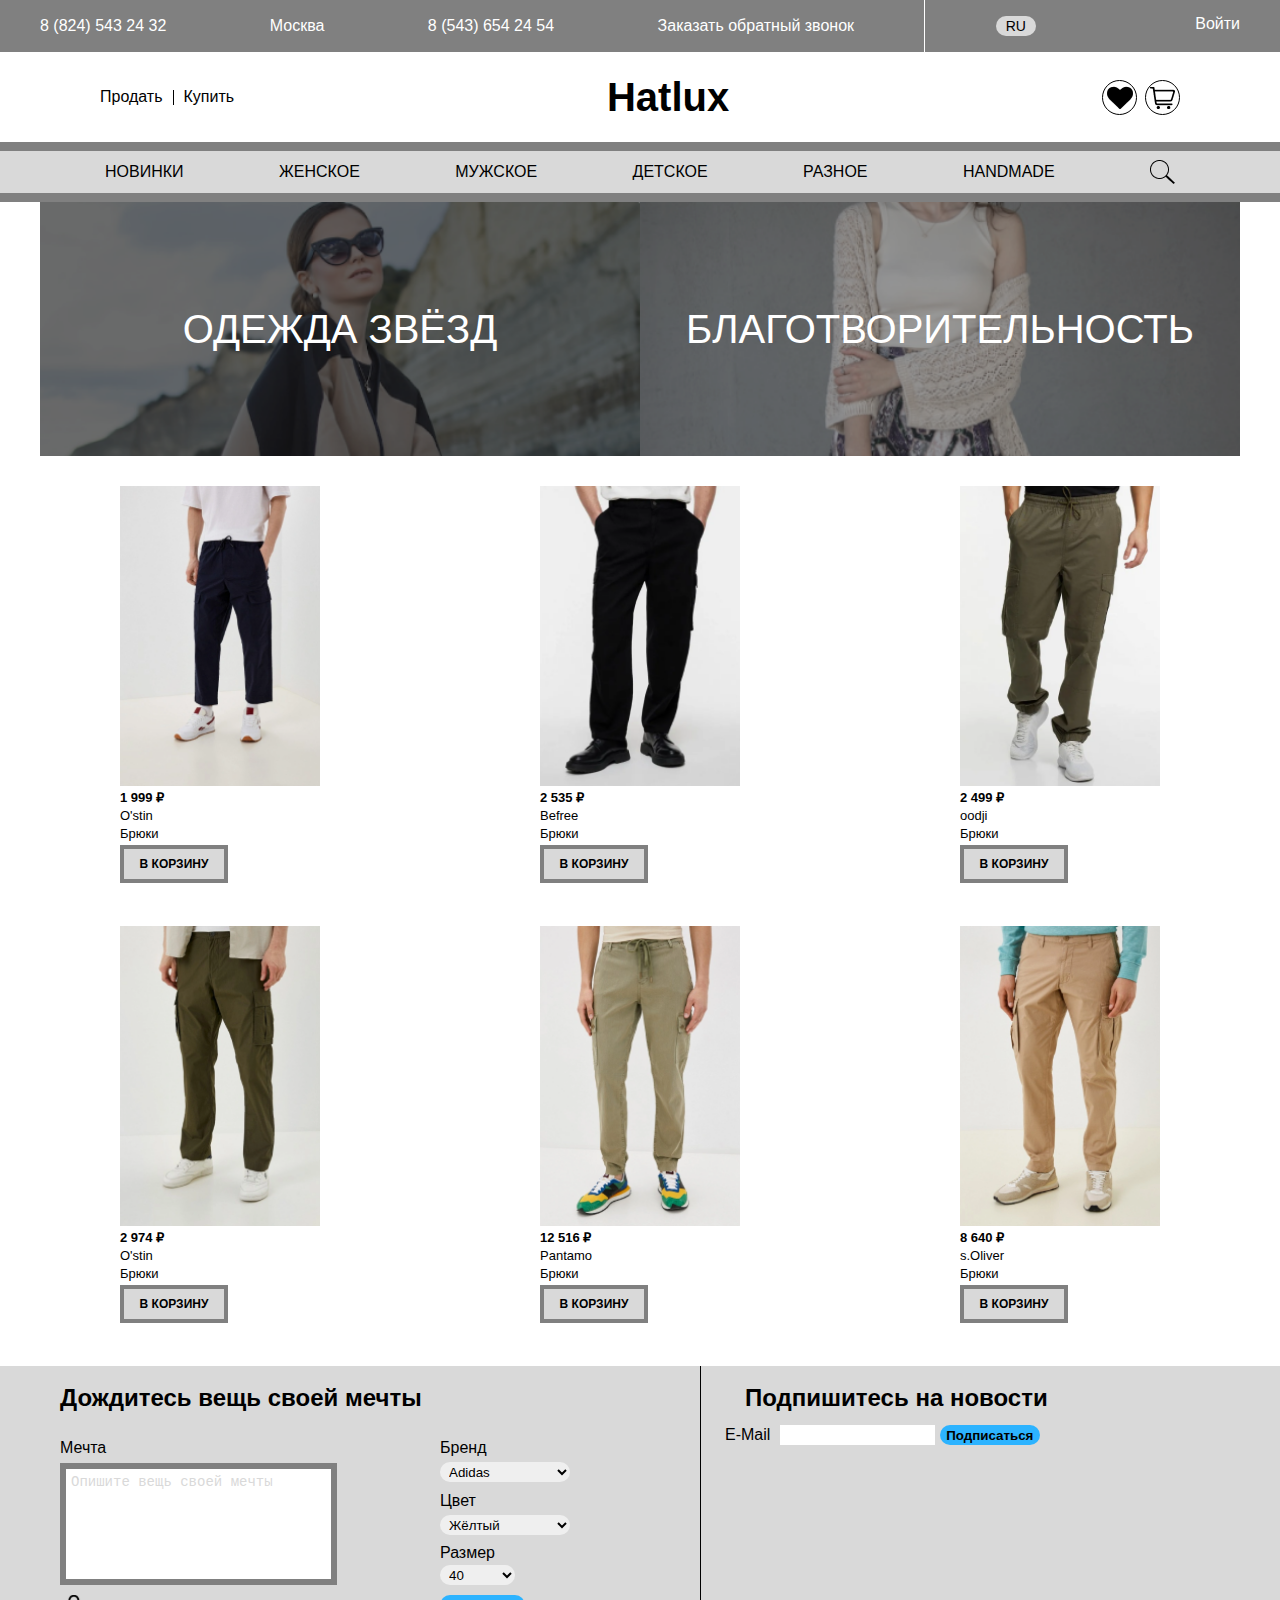
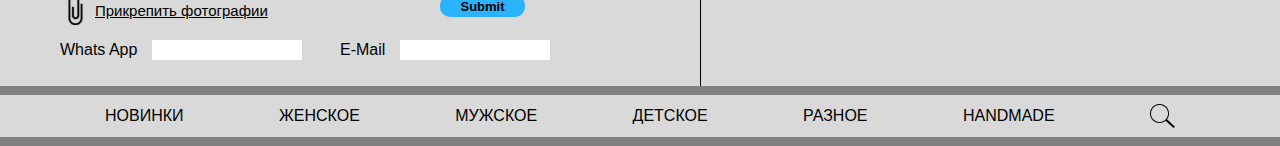
<file: pages/m-kargo.html>
<!DOCTYPE html>
<html lang="en">
<head>
    <meta charset="UTF-8">
    <meta http-equiv="X-UA-Compatible" content="IE=edge">
    <meta name="viewport" content="width=device-width, initial-scale=1.0">
    <link rel="stylesheet" href="/template/css/style.css">
    <title>Hatlux</title>
</head>
<body>
    <div class="wrapper">
        <header class="header">
            <div class="header__top header-top">
                <div class="header-top__container _container">
                    <div class="header-top__left">
                        <span><a href="tel:88245432432">8 (824) 543 24 32</a></span>
                        <span>Москва</span>
                        <span><a href="tel:85436542454">8 (543) 654 24 54</a></span>
                        <span>Заказать обратный звонок</span>
                    </div>
                    <div class="header-top__decoration"></div>
                    <div class="header-top__right">
                        <div class="header-top__language">RU</div>
                        <div class="">Войти</div>
                    </div>
                </div>
            </div>

            <div class="header__bottom header-bottom">
                <div class="container _container">
                    <div class="header-bottom__flex">
                        <div class="header-bottom__links">
                            <a href="" class="header-bottom__sell">Продать</a>
                            <a href="" class="header-bottom__buy">Купить</a>
                        </div>
                        <div class="header-bottom__logo"><a href="/">Hatlux</a></div>
                        <div class="header-bottom__circles">
                            <button class="header-bottom__circle">
                                <img src="/template/img/favorite.png" alt="">
                            </button>
                            <button class="header-bottom__circle">
                                <a href="/pages/basket.html">
                                    <img src="/template/img/basket.png" alt="">
                                </a>
                            </button>
                        </div>
                    </div>
                </div>
            </div>

        </header>

        <nav class="menu">
            <div class="menu__container">
                <div class="menu__wrap">
                    <ul class="menu__ul _container">
                        <li class="menu__li">
                            <div class='menu__name'>
                                <a href="/">Новинки</a>
                            </div>
                        </li>
                        <li class="menu__li">
                            <div class='menu__name'>Женское</div>
                            <div class="sub-menu">
                                <div class="sub-menu__item">
                                    <div class="sub-menu__name">Одежда</div>
                                    <div class="sub-sub-menu">
                                        <b class="sub-sub-menu__item">Джинсы</b>
                                        <div class="sub-sub-menu__item">
                                            <a href="/pages/w-jeans-b.html">Джинсы-Бойфренды</a>
                                        </div>
                                        <div class="sub-sub-menu__item">
                                            <a href="/pages/w-jeggings.html">Джегинсы</a>
                                        </div>
                                    </div>
                                </div>
                                <div class="sub-menu__item">
                                    <div class="sub-menu__name">Обувь</div>
                                    <div class="sub-sub-menu">
                                        <div class="sub-sub-menu__item">
                                            <a href="/pages/w-boots.html">Ботинки</a>
                                        </div>
                                        <div class="sub-sub-menu__item">
                                            <a href="/pages/w-boots.html">Домашняя обувь</a>
                                        </div>
                                        <div class="sub-sub-menu__item">
                                            <a href="/pages/w-boots.html">Кроссовки и кеды</a>
                                        </div>
                                        <div class="sub-sub-menu__item">
                                            <a href="/pages/w-boots.html">Сандали</a>
                                        </div>
                                    </div>
                                </div>
                                <div class="sub-menu__item">
                                    <div class="sub-menu__name">Аксесуары</div>
                                    <div class="sub-sub-menu">
                                        <div class="sub-sub-menu__item">
                                            <a href="/pages/w-ties.html">Галстуки и запонки</a>
                                        </div>
                                        <div class="sub-sub-menu__item">
                                            <a href="/pages/butterflies.html">Бабочки</a>
                                        </div>
                                    </div>
                                </div>
                            </div>
                        </li>
                        <li class="menu__li">
                            <div class='menu__name'>Мужское</div>
                            <div class="sub-menu">
                                <div class="sub-menu__item">
                                    <div class="sub-menu__name">Одежда</div>
                                    <div class="sub-sub-menu">
                                        <div class="sub-sub-menu__columns">
                                            <div class="sub-sub-menu__column">
                                                <b class="sub-sub-menu__item">Брюки</b>
                                                <div class="sub-sub-menu__item">
                                                    <a href="/pages/m-g-trousers.html">Горнолыжные брюки</a>
                                                </div>
                                                <div class="sub-sub-menu__item">
                                                    <a href="/pages/m-joggers.html">Джоггеры</a>
                                                </div>
                                                <div class="sub-sub-menu__item">
                                                    <a href="/pages/m-u-trousers.html">Зауженные брюки</a>
                                                </div>
                                                <div class="sub-sub-menu__item">
                                                    <a href="/pages/m-kargo.html">Карго</a>
                                                </div>
                                                <div class="sub-sub-menu__item">
                                                    <a href="/pages/m-k-trousers.html">Классические брюки</a>
                                                </div>
                                                <div class="sub-sub-menu__item">
                                                    <a href="/pages/m-p-trousers.html">Повседневные брюки</a>
                                                </div>
                                            </div>
                                            <div class="sub-sub-menu__column">
                                                <b class="sub-sub-menu__item">Джинсы</b>
                                                <div class="sub-sub-menu__item">
                                                    <a href="/pages/m-jeans.html">Зауженные</a>
                                                </div>
                                                <div class="sub-sub-menu__item">
                                                    <a href="/pages/m-jeans.html">Прямые</a>
                                                </div>
                                            </div>
                                        </div>
                                    </div>
                                </div>
                                <div class="sub-menu__item">
                                    <div class="sub-menu__name">Обувь</div>
                                    <div class="sub-sub-menu">
                                        <div class="sub-sub-menu__item">
                                            <a href="/pages/w-boots.html">Ботинки</a>
                                        </div>
                                        <div class="sub-sub-menu__item">
                                            <a href="/pages/w-boots.html">Домашняя обувь</a>
                                        </div>
                                        <div class="sub-sub-menu__item">
                                            <a href="/pages/w-boots.html">Кроссовки и кеды</a>
                                        </div>
                                        <div class="sub-sub-menu__item">
                                            <a href="/pages/w-boots.html">Сандалии</a>
                                        </div>
                                    </div>
                                </div>
                                <div class="sub-menu__item">
                                    <div class="sub-menu__name">Аксесуары</div>
                                    <div class="sub-sub-menu">
                                        <div class="sub-sub-menu__item">
                                            <a href="/pages/w-ties.html">Галстуки и запонки</a>
                                        </div>
                                        <div class="sub-sub-menu__item">
                                            <a href="/pages/butterflies.html">Бабочки</a>
                                        </div>
                                    </div>
                                </div>
                            </div>
                        </li>
                        <li class="menu__li">
                            <div class='menu__name'>
                                <a href="/pages/children.html">Детское</a>
                            </div>
                        </li>
                        <li class="menu__li">
                            <div class='menu__name'>Разное</div>
                            <div class="sub-menu">
                                <div class="sub-sub-menu__item">
                                    <a href="/pages/w-ties.html">Галстуки и запонки</a>
                                </div>
                                <div class="sub-sub-menu__item">
                                    <a href="/pages/butterflies.html">Бабочки</a>
                                </div>
                            </div>
                        </li>
                        <li class="menu__li">
                            <div class='menu__name'>HandMade</div>
                        </li>
                        <li class="menu__li">
                            <div class='menu__name'>
                                <img src="/template/img/lens.png" alt="">
                            </div>
                        </li>
                    </ul>
                </div>
            </div>
        </nav>

        <section class="bonus">
            <div class="bonus__container _container">
                <div class="bonus__left _ibg">
                    <img src="/template/img/bonus1.png" alt="">
                    <span class="bonus__text">Одежда звёзд</span>
                </div>
                <div class="bonus__right _ibg">
                    <img src="/template/img/bonus2.png" alt="">
                    <span class="bonus__text">Благотворительность</span>
                </div>
            </div>
        </section>

        <section class="goods">
            <div class="goods__container _container">
                <div class="goods__items">
                    <div class="goods__item">
                        <div class="goods__img _ibg">
                            <img src="/template/img/kargo/image1.png" alt="">
                        </div>
                        <div class="goods__price">1 999 ₽</div>
                        <div class="goods__name">O'stin</div>
                        <div class="goods__about">Брюки</div>
                        <div class="goods__button">В корзину</div>
                    </div>
                    <div class="goods__item">
                        <div class="goods__img _ibg">
                            <img src="/template/img/kargo/image2.png" alt="">
                        </div>
                        <div class="goods__price">2 535 ₽</div>
                        <div class="goods__name">Befree</div>
                        <div class="goods__about">Брюки</div>
                        <div class="goods__button">В корзину</div>
                    </div>
                    <div class="goods__item">
                        <div class="goods__img _ibg">
                            <img src="/template/img/kargo/image3.png" alt="">
                        </div>
                        <div class="goods__price">2 499 ₽</div>
                        <div class="goods__name">oodji</div>
                        <div class="goods__about">Брюки</div>
                        <div class="goods__button">В корзину</div>
                    </div>
                    <div class="goods__item">
                        <div class="goods__img _ibg">
                            <img src="/template/img/kargo/image4.png" alt="">
                        </div>
                        <div class="goods__price">2 974 ₽</div>
                        <div class="goods__name">O'stin</div>
                        <div class="goods__about">Брюки</div>
                        <div class="goods__button">В корзину</div>
                    </div>
                    <div class="goods__item">
                        <div class="goods__img _ibg">
                            <img src="/template/img/kargo/image5.png" alt="">
                        </div>
                        <div class="goods__price">12 516 ₽</div>
                        <div class="goods__name">Pantamo</div>
                        <div class="goods__about">Брюки</div>
                        <div class="goods__button">В корзину</div>
                    </div>
                    <div class="goods__item">
                        <div class="goods__img _ibg">
                            <img src="/template/img/kargo/image6.png" alt="">
                        </div>
                        <div class="goods__price">8 640 ₽</div>
                        <div class="goods__name">s.Oliver</div>
                        <div class="goods__about">Брюки</div>
                        <div class="goods__button">В корзину</div>
                    </div>
                    
                </div>
            </div>
        </section>

        <footer class="footer">
            <div class="footer__container _container">
                <div class="footer-forms">
                    <div class="footer-forms__left footer-left">
                        <div class="footer-left__header">Дождитесь вещь своей мечты</div>
                        <form action="">
                            <label class="footer-left__mechta" for="mechta">Мечта</label>
                            <textarea name="mechta" placeholder="Опишите вещь своей мечты"></textarea>
                            <label class="footer-left__brend-l" for="brend">Бренд</label>
                            <select class="footer-left__brend" name="brend" id="">
                                <option value="">Adidas</option>
                                <option value="">Nike</option>
                                <option value="">Marcielo Margelo</option>
                                <option value="">Reebok</option>
                                <option value="">Kappa</option>
                                <option value="">Zara</option>
                            </select>
                            <label class="footer-left__cvet-l" for="cvet">Цвет</label>
                            <select class="footer-left__cvet" name="cvet" id="">
                                <option value="">Жёлтый</option>
                                <option value="">Чёрный</option>
                                <option value="">Белый</option>
                                <option value="">Красный</option>
                                <option value="">Синий</option>
                                <option value="">Фиолетовый</option>
                            </select>
                            <label class="footer-left__razmer-l" for="razmer">Размер</label>
                            <select class="footer-left__razmer" name="razmer" id="">
                                <option value="">40</option>
                                <option value="">41</option>
                                <option value="">42</option>
                                <option value="">43</option>
                                <option value="">44</option>
                                <option value="">45</option>
                            </select>
                            <input class="footer-left__submit" type="submit">
                            <input name="file" type="file" id="input__file" class="input input__file" multiple>
                            <label for="input__file" class="input__file-button">
                                <span class="input__file-icon-wrapper">
                                    <img class="input__file-icon" src="/template/img/skrepka.svg" alt="Выбрать файл" width="25">
                                </span>
                                <span class="input__file-button-text">Прикрепить фотографии</span>
                            </label>
                            <label class="footer-left__whatsapp-l">
                                Whats App <input type="text" class="footer-left__whatsapp">
                            </label>
                            <label class="footer-left__email-l">
                                E-Mail <input type="text" class="footer-left__email">
                            </label>
                        </form>
                    </div>
                    <div class="footer-forms__right">
                        <div class="footer-right__header">Подпишитесь на новости</div>
                        <form action="">
                            <label for="subscribe-email">E-Mail</label><input name="subscribe-email" type="text" class="footer-right__input">
                            <input type="button" value="Подписаться" class="footer-right__button">
                        </form>
                    </div>
                </div>
            </div>
            
            <nav class="menu footer-menu">
                <div class="menu__container">
                    <div class="menu__wrap">
                        <ul class="menu__ul _container">
                            <li class="menu__li">
                                <div class='menu__name'>
                                    <a href="/">Новинки</a>
                                </div>
                            </li>
                            <li class="menu__li">
                                <div class='menu__name'>Женское</div>
                                <div class="sub-menu">
                                    <div class="sub-menu__item">
                                        <div class="sub-menu__name">Одежда</div>
                                        <div class="sub-sub-menu">
                                            <b class="sub-sub-menu__item">Джинсы</b>
                                            <div class="sub-sub-menu__item">
                                                <a href="/pages/w-jeans-b.html">Джинсы-Бойфренды</a>
                                            </div>
                                            <div class="sub-sub-menu__item">
                                                <a href="/pages/w-jeggings.html">Джегинсы</a>
                                            </div>
                                        </div>
                                    </div>
                                    <div class="sub-menu__item">
                                        <div class="sub-menu__name">Обувь</div>
                                        <div class="sub-sub-menu">
                                            <div class="sub-sub-menu__item">
                                                <a href="/pages/w-boots.html">Ботинки</a>
                                            </div>
                                            <div class="sub-sub-menu__item">
                                                <a href="/pages/w-boots.html">Домашняя обувь</a>
                                            </div>
                                            <div class="sub-sub-menu__item">
                                                <a href="/pages/w-boots.html">Кроссовки и кеды</a>
                                            </div>
                                            <div class="sub-sub-menu__item">
                                                <a href="/pages/w-boots.html">Сандали</a>
                                            </div>
                                        </div>
                                    </div>
                                    <div class="sub-menu__item">
                                        <div class="sub-menu__name">Аксесуары</div>
                                        <div class="sub-sub-menu">
                                            <div class="sub-sub-menu__item">
                                                <a href="/pages/w-ties.html">Галстуки и запонки</a>
                                            </div>
                                            <div class="sub-sub-menu__item">
                                                <a href="/pages/butterflies.html">Бабочки</a>
                                            </div>
                                        </div>
                                    </div>
                                </div>
                            </li>
                            <li class="menu__li">
                                <div class='menu__name'>Мужское</div>
                                <div class="sub-menu">
                                    <div class="sub-menu__item">
                                        <div class="sub-menu__name">Одежда</div>
                                        <div class="sub-sub-menu">
                                            <div class="sub-sub-menu__columns">
                                                <div class="sub-sub-menu__column">
                                                    <b class="sub-sub-menu__item">Брюки</b>
                                                    <div class="sub-sub-menu__item">
                                                        <a href="/pages/m-g-trousers.html">Горнолыжные брюки</a>
                                                    </div>
                                                    <div class="sub-sub-menu__item">
                                                        <a href="/pages/m-joggers.html">Джоггеры</a>
                                                    </div>
                                                    <div class="sub-sub-menu__item">
                                                        <a href="/pages/m-u-trousers.html">Зауженные брюки</a>
                                                    </div>
                                                    <div class="sub-sub-menu__item">
                                                        <a href="/pages/m-kargo.html">Карго</a>
                                                    </div>
                                                    <div class="sub-sub-menu__item">
                                                        <a href="/pages/m-k-trousers.html">Классические брюки</a>
                                                    </div>
                                                    <div class="sub-sub-menu__item">
                                                        <a href="/pages/m-p-trousers.html">Повседневные брюки</a>
                                                    </div>
                                                </div>
                                                <div class="sub-sub-menu__column">
                                                    <b class="sub-sub-menu__item">Джинсы</b>
                                                    <div class="sub-sub-menu__item">
                                                        <a href="/pages/m-jeans.html">Зауженные</a>
                                                    </div>
                                                    <div class="sub-sub-menu__item">
                                                        <a href="/pages/m-jeans.html">Прямые</a>
                                                    </div>
                                                </div>
                                            </div>
                                        </div>
                                    </div>
                                    <div class="sub-menu__item">
                                        <div class="sub-menu__name">Обувь</div>
                                        <div class="sub-sub-menu">
                                            <div class="sub-sub-menu__item">
                                                <a href="/pages/w-boots.html">Ботинки</a>
                                            </div>
                                            <div class="sub-sub-menu__item">
                                                <a href="/pages/w-boots.html">Домашняя обувь</a>
                                            </div>
                                            <div class="sub-sub-menu__item">
                                                <a href="/pages/w-boots.html">Кроссовки и кеды</a>
                                            </div>
                                            <div class="sub-sub-menu__item">
                                                <a href="/pages/w-boots.html">Сандалии</a>
                                            </div>
                                        </div>
                                    </div>
                                    <div class="sub-menu__item">
                                        <div class="sub-menu__name">Аксесуары</div>
                                        <div class="sub-sub-menu">
                                            <div class="sub-sub-menu__item">
                                                <a href="/pages/w-ties.html">Галстуки и запонки</a>
                                            </div>
                                            <div class="sub-sub-menu__item">
                                                <a href="/pages/butterflies.html">Бабочки</a>
                                            </div>
                                        </div>
                                    </div>
                                </div>
                            </li>
                            <li class="menu__li">
                                <div class='menu__name'>
                                    <a href="/pages/children.html">Детское</a>
                                </div>
                            </li>
                            <li class="menu__li">
                                <div class='menu__name'>Разное</div>
                                <div class="sub-menu">
                                    <div class="sub-sub-menu__item">
                                        <a href="/pages/w-ties.html">Галстуки и запонки</a>
                                    </div>
                                    <div class="sub-sub-menu__item">
                                        <a href="/pages/butterflies.html">Бабочки</a>
                                    </div>
                                </div>
                            </li>
                            <li class="menu__li">
                                <div class='menu__name'>HandMade</div>
                            </li>
                            <li class="menu__li">
                                <div class='menu__name'>
                                    <img src="/template/img/lens.png" alt="">
                                </div>
                            </li>
                        </ul>
                    </div>
                </div>
            </nav>
        </footer>
    </div>
    <script src="../template/js/jquery-3.6.0.min.js"></script>
    <script src="../template/js/scripts.js"></script>
</body>
</html>
</file>
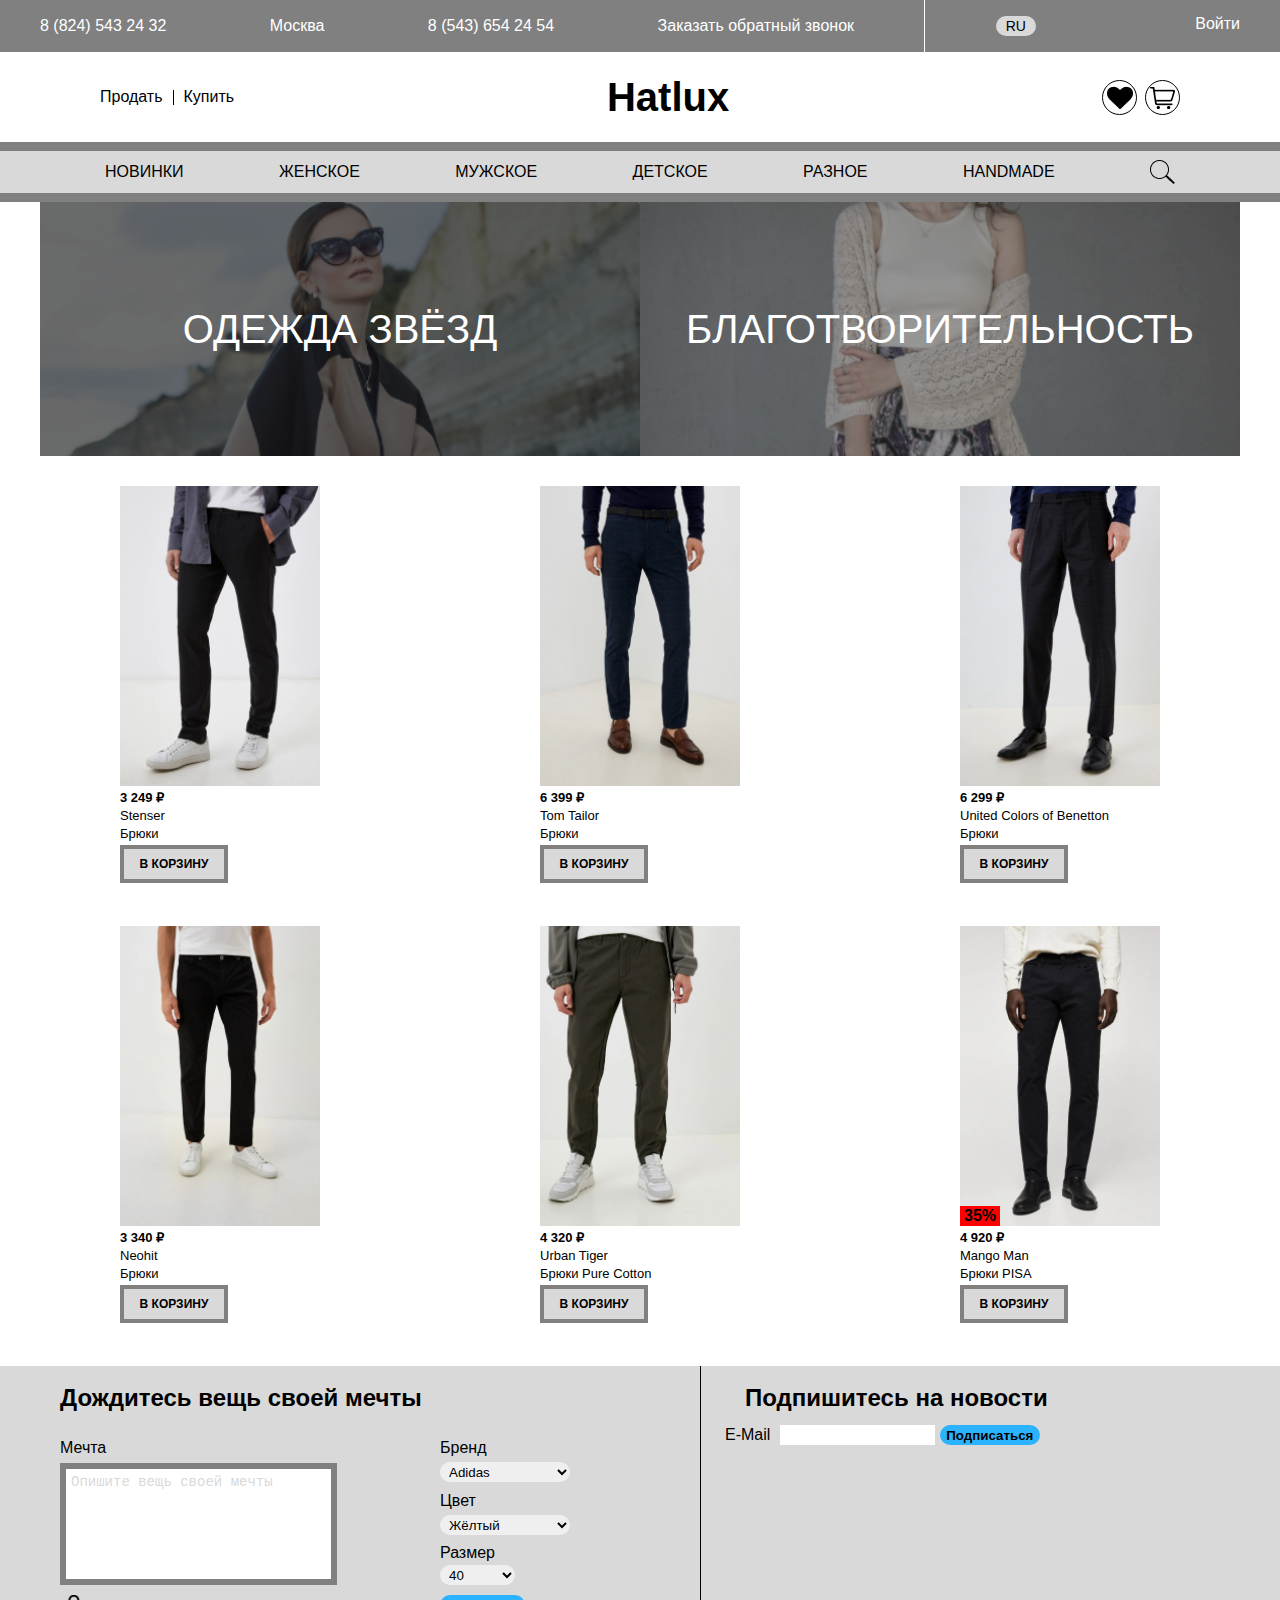
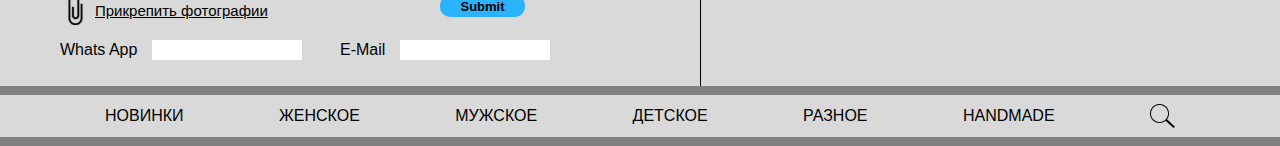
<file: pages/m-u-trousers.html>
<!DOCTYPE html>
<html lang="en">
<head>
    <meta charset="UTF-8">
    <meta http-equiv="X-UA-Compatible" content="IE=edge">
    <meta name="viewport" content="width=device-width, initial-scale=1.0">
    <link rel="stylesheet" href="/template/css/style.css">
    <title>Hatlux</title>
</head>
<body>
    <div class="wrapper">
        <header class="header">
            <div class="header__top header-top">
                <div class="header-top__container _container">
                    <div class="header-top__left">
                        <span><a href="tel:88245432432">8 (824) 543 24 32</a></span>
                        <span>Москва</span>
                        <span><a href="tel:85436542454">8 (543) 654 24 54</a></span>
                        <span>Заказать обратный звонок</span>
                    </div>
                    <div class="header-top__decoration"></div>
                    <div class="header-top__right">
                        <div class="header-top__language">RU</div>
                        <div class="">Войти</div>
                    </div>
                </div>
            </div>

            <div class="header__bottom header-bottom">
                <div class="container _container">
                    <div class="header-bottom__flex">
                        <div class="header-bottom__links">
                            <a href="" class="header-bottom__sell">Продать</a>
                            <a href="" class="header-bottom__buy">Купить</a>
                        </div>
                        <div class="header-bottom__logo"><a href="/">Hatlux</a></div>
                        <div class="header-bottom__circles">
                            <button class="header-bottom__circle">
                                <img src="/template/img/favorite.png" alt="">
                            </button>
                            <button class="header-bottom__circle">
                                <a href="/pages/basket.html">
                                    <img src="/template/img/basket.png" alt="">
                                </a>
                            </button>
                        </div>
                    </div>
                </div>
            </div>

        </header>

        <nav class="menu">
            <div class="menu__container">
                <div class="menu__wrap">
                    <ul class="menu__ul _container">
                        <li class="menu__li">
                            <div class='menu__name'>
                                <a href="/">Новинки</a>
                            </div>
                        </li>
                        <li class="menu__li">
                            <div class='menu__name'>Женское</div>
                            <div class="sub-menu">
                                <div class="sub-menu__item">
                                    <div class="sub-menu__name">Одежда</div>
                                    <div class="sub-sub-menu">
                                        <b class="sub-sub-menu__item">Джинсы</b>
                                        <div class="sub-sub-menu__item">
                                            <a href="/pages/w-jeans-b.html">Джинсы-Бойфренды</a>
                                        </div>
                                        <div class="sub-sub-menu__item">
                                            <a href="/pages/w-jeggings.html">Джегинсы</a>
                                        </div>
                                    </div>
                                </div>
                                <div class="sub-menu__item">
                                    <div class="sub-menu__name">Обувь</div>
                                    <div class="sub-sub-menu">
                                        <div class="sub-sub-menu__item">
                                            <a href="/pages/w-boots.html">Ботинки</a>
                                        </div>
                                        <div class="sub-sub-menu__item">
                                            <a href="/pages/w-boots.html">Домашняя обувь</a>
                                        </div>
                                        <div class="sub-sub-menu__item">
                                            <a href="/pages/w-boots.html">Кроссовки и кеды</a>
                                        </div>
                                        <div class="sub-sub-menu__item">
                                            <a href="/pages/w-boots.html">Сандали</a>
                                        </div>
                                    </div>
                                </div>
                                <div class="sub-menu__item">
                                    <div class="sub-menu__name">Аксесуары</div>
                                    <div class="sub-sub-menu">
                                        <div class="sub-sub-menu__item">
                                            <a href="/pages/w-ties.html">Галстуки и запонки</a>
                                        </div>
                                        <div class="sub-sub-menu__item">
                                            <a href="/pages/butterflies.html">Бабочки</a>
                                        </div>
                                    </div>
                                </div>
                            </div>
                        </li>
                        <li class="menu__li">
                            <div class='menu__name'>Мужское</div>
                            <div class="sub-menu">
                                <div class="sub-menu__item">
                                    <div class="sub-menu__name">Одежда</div>
                                    <div class="sub-sub-menu">
                                        <div class="sub-sub-menu__columns">
                                            <div class="sub-sub-menu__column">
                                                <b class="sub-sub-menu__item">Брюки</b>
                                                <div class="sub-sub-menu__item">
                                                    <a href="/pages/m-g-trousers.html">Горнолыжные брюки</a>
                                                </div>
                                                <div class="sub-sub-menu__item">
                                                    <a href="/pages/m-joggers.html">Джоггеры</a>
                                                </div>
                                                <div class="sub-sub-menu__item">
                                                    <a href="/pages/m-u-trousers.html">Зауженные брюки</a>
                                                </div>
                                                <div class="sub-sub-menu__item">
                                                    <a href="/pages/m-kargo.html">Карго</a>
                                                </div>
                                                <div class="sub-sub-menu__item">
                                                    <a href="/pages/m-k-trousers.html">Классические брюки</a>
                                                </div>
                                                <div class="sub-sub-menu__item">
                                                    <a href="/pages/m-p-trousers.html">Повседневные брюки</a>
                                                </div>
                                            </div>
                                            <div class="sub-sub-menu__column">
                                                <b class="sub-sub-menu__item">Джинсы</b>
                                                <div class="sub-sub-menu__item">
                                                    <a href="/pages/m-jeans.html">Зауженные</a>
                                                </div>
                                                <div class="sub-sub-menu__item">
                                                    <a href="/pages/m-jeans.html">Прямые</a>
                                                </div>
                                            </div>
                                        </div>
                                    </div>
                                </div>
                                <div class="sub-menu__item">
                                    <div class="sub-menu__name">Обувь</div>
                                    <div class="sub-sub-menu">
                                        <div class="sub-sub-menu__item">
                                            <a href="/pages/w-boots.html">Ботинки</a>
                                        </div>
                                        <div class="sub-sub-menu__item">
                                            <a href="/pages/w-boots.html">Домашняя обувь</a>
                                        </div>
                                        <div class="sub-sub-menu__item">
                                            <a href="/pages/w-boots.html">Кроссовки и кеды</a>
                                        </div>
                                        <div class="sub-sub-menu__item">
                                            <a href="/pages/w-boots.html">Сандалии</a>
                                        </div>
                                    </div>
                                </div>
                                <div class="sub-menu__item">
                                    <div class="sub-menu__name">Аксесуары</div>
                                    <div class="sub-sub-menu">
                                        <div class="sub-sub-menu__item">
                                            <a href="/pages/w-ties.html">Галстуки и запонки</a>
                                        </div>
                                        <div class="sub-sub-menu__item">
                                            <a href="/pages/butterflies.html">Бабочки</a>
                                        </div>
                                    </div>
                                </div>
                            </div>
                        </li>
                        <li class="menu__li">
                            <div class='menu__name'>
                                <a href="/pages/children.html">Детское</a>
                            </div>
                        </li>
                        <li class="menu__li">
                            <div class='menu__name'>Разное</div>
                            <div class="sub-menu">
                                <div class="sub-sub-menu__item">
                                    <a href="/pages/w-ties.html">Галстуки и запонки</a>
                                </div>
                                <div class="sub-sub-menu__item">
                                    <a href="/pages/butterflies.html">Бабочки</a>
                                </div>
                            </div>
                        </li>
                        <li class="menu__li">
                            <div class='menu__name'>HandMade</div>
                        </li>
                        <li class="menu__li">
                            <div class='menu__name'>
                                <img src="/template/img/lens.png" alt="">
                            </div>
                        </li>
                    </ul>
                </div>
            </div>
        </nav>

        <section class="bonus">
            <div class="bonus__container _container">
                <div class="bonus__left _ibg">
                    <img src="/template/img/bonus1.png" alt="">
                    <span class="bonus__text">Одежда звёзд</span>
                </div>
                <div class="bonus__right _ibg">
                    <img src="/template/img/bonus2.png" alt="">
                    <span class="bonus__text">Благотворительность</span>
                </div>
            </div>
        </section>

        <section class="goods">
            <div class="goods__container _container">
                <div class="goods__items">
                    <div class="goods__item">
                        <div class="goods__img _ibg">
                            <img src="/template/img/m-u-trousers/image1.png" alt="">
                        </div>
                        <div class="goods__price">3 249 ₽</div>
                        <div class="goods__name">Stenser</div>
                        <div class="goods__about">Брюки</div>
                        <div class="goods__button">В корзину</div>
                    </div>
                    <div class="goods__item">
                        <div class="goods__img _ibg">
                            <img src="/template/img/m-u-trousers/image2.png" alt="">
                        </div>
                        <div class="goods__price">6 399 ₽</div>
                        <div class="goods__name">Tom Tailor</div>
                        <div class="goods__about">Брюки</div>
                        <div class="goods__button">В корзину</div>
                    </div>
                    <div class="goods__item">
                        <div class="goods__img _ibg">
                            <img src="/template/img/m-u-trousers/image3.png" alt="">
                        </div>
                        <div class="goods__price">6 299 ₽</div>
                        <div class="goods__name">United Colors of Benetton</div>
                        <div class="goods__about">Брюки</div>
                        <div class="goods__button">В корзину</div>
                    </div>
                    <div class="goods__item">
                        <div class="goods__img _ibg">
                            <img src="/template/img/m-u-trousers/image4.png" alt="">
                        </div>
                        <div class="goods__price">3 340 ₽</div>
                        <div class="goods__name">Neohit</div>
                        <div class="goods__about">Брюки</div>
                        <div class="goods__button">В корзину</div>
                    </div>
                    <div class="goods__item">
                        <div class="goods__img _ibg">
                            <img src="/template/img/m-u-trousers/image5.png" alt="">
                        </div>
                        <div class="goods__price">4 320 ₽</div>
                        <div class="goods__name">Urban Tiger</div>
                        <div class="goods__about">Брюки Pure Cotton</div>
                        <div class="goods__button">В корзину</div>
                    </div>
                    <div class="goods__item">
                        <div class="goods__img _ibg">
                            <img src="/template/img/m-u-trousers/image6.png" alt="">
                            <div class="goods__sale">35%</div>
                        </div>
                        <div class="goods__price">4 920 ₽</div>
                        <div class="goods__name">Mango Man</div>
                        <div class="goods__about">Брюки PISA</div>
                        <div class="goods__button">В корзину</div>
                    </div>
                </div>
            </div>
        </section>

        <footer class="footer">
            <div class="footer__container _container">
                <div class="footer-forms">
                    <div class="footer-forms__left footer-left">
                        <div class="footer-left__header">Дождитесь вещь своей мечты</div>
                        <form action="">
                            <label class="footer-left__mechta" for="mechta">Мечта</label>
                            <textarea name="mechta" placeholder="Опишите вещь своей мечты"></textarea>
                            <label class="footer-left__brend-l" for="brend">Бренд</label>
                            <select class="footer-left__brend" name="brend" id="">
                                <option value="">Adidas</option>
                                <option value="">Nike</option>
                                <option value="">Marcielo Margelo</option>
                                <option value="">Reebok</option>
                                <option value="">Kappa</option>
                                <option value="">Zara</option>
                            </select>
                            <label class="footer-left__cvet-l" for="cvet">Цвет</label>
                            <select class="footer-left__cvet" name="cvet" id="">
                                <option value="">Жёлтый</option>
                                <option value="">Чёрный</option>
                                <option value="">Белый</option>
                                <option value="">Красный</option>
                                <option value="">Синий</option>
                                <option value="">Фиолетовый</option>
                            </select>
                            <label class="footer-left__razmer-l" for="razmer">Размер</label>
                            <select class="footer-left__razmer" name="razmer" id="">
                                <option value="">40</option>
                                <option value="">41</option>
                                <option value="">42</option>
                                <option value="">43</option>
                                <option value="">44</option>
                                <option value="">45</option>
                            </select>
                            <input class="footer-left__submit" type="submit">
                            <input name="file" type="file" id="input__file" class="input input__file" multiple>
                            <label for="input__file" class="input__file-button">
                                <span class="input__file-icon-wrapper">
                                    <img class="input__file-icon" src="/template/img/skrepka.svg" alt="Выбрать файл" width="25">
                                </span>
                                <span class="input__file-button-text">Прикрепить фотографии</span>
                            </label>
                            <label class="footer-left__whatsapp-l">
                                Whats App <input type="text" class="footer-left__whatsapp">
                            </label>
                            <label class="footer-left__email-l">
                                E-Mail <input type="text" class="footer-left__email">
                            </label>
                        </form>
                    </div>
                    <div class="footer-forms__right">
                        <div class="footer-right__header">Подпишитесь на новости</div>
                        <form action="">
                            <label for="subscribe-email">E-Mail</label><input name="subscribe-email" type="text" class="footer-right__input">
                            <input type="button" value="Подписаться" class="footer-right__button">
                        </form>
                    </div>
                </div>
            </div>
            
            <nav class="menu footer-menu">
                <div class="menu__container">
                    <div class="menu__wrap">
                        <ul class="menu__ul _container">
                            <li class="menu__li">
                                <div class='menu__name'>
                                    <a href="/">Новинки</a>
                                </div>
                            </li>
                            <li class="menu__li">
                                <div class='menu__name'>Женское</div>
                                <div class="sub-menu">
                                    <div class="sub-menu__item">
                                        <div class="sub-menu__name">Одежда</div>
                                        <div class="sub-sub-menu">
                                            <b class="sub-sub-menu__item">Джинсы</b>
                                            <div class="sub-sub-menu__item">
                                                <a href="/pages/w-jeans-b.html">Джинсы-Бойфренды</a>
                                            </div>
                                            <div class="sub-sub-menu__item">
                                                <a href="/pages/w-jeggings.html">Джегинсы</a>
                                            </div>
                                        </div>
                                    </div>
                                    <div class="sub-menu__item">
                                        <div class="sub-menu__name">Обувь</div>
                                        <div class="sub-sub-menu">
                                            <div class="sub-sub-menu__item">
                                                <a href="/pages/w-boots.html">Ботинки</a>
                                            </div>
                                            <div class="sub-sub-menu__item">
                                                <a href="/pages/w-boots.html">Домашняя обувь</a>
                                            </div>
                                            <div class="sub-sub-menu__item">
                                                <a href="/pages/w-boots.html">Кроссовки и кеды</a>
                                            </div>
                                            <div class="sub-sub-menu__item">
                                                <a href="/pages/w-boots.html">Сандали</a>
                                            </div>
                                        </div>
                                    </div>
                                    <div class="sub-menu__item">
                                        <div class="sub-menu__name">Аксесуары</div>
                                        <div class="sub-sub-menu">
                                            <div class="sub-sub-menu__item">
                                                <a href="/pages/w-ties.html">Галстуки и запонки</a>
                                            </div>
                                            <div class="sub-sub-menu__item">
                                                <a href="/pages/butterflies.html">Бабочки</a>
                                            </div>
                                        </div>
                                    </div>
                                </div>
                            </li>
                            <li class="menu__li">
                                <div class='menu__name'>Мужское</div>
                                <div class="sub-menu">
                                    <div class="sub-menu__item">
                                        <div class="sub-menu__name">Одежда</div>
                                        <div class="sub-sub-menu">
                                            <div class="sub-sub-menu__columns">
                                                <div class="sub-sub-menu__column">
                                                    <b class="sub-sub-menu__item">Брюки</b>
                                                    <div class="sub-sub-menu__item">
                                                        <a href="/pages/m-g-trousers.html">Горнолыжные брюки</a>
                                                    </div>
                                                    <div class="sub-sub-menu__item">
                                                        <a href="/pages/m-joggers.html">Джоггеры</a>
                                                    </div>
                                                    <div class="sub-sub-menu__item">
                                                        <a href="/pages/m-u-trousers.html">Зауженные брюки</a>
                                                    </div>
                                                    <div class="sub-sub-menu__item">
                                                        <a href="/pages/m-kargo.html">Карго</a>
                                                    </div>
                                                    <div class="sub-sub-menu__item">
                                                        <a href="/pages/m-k-trousers.html">Классические брюки</a>
                                                    </div>
                                                    <div class="sub-sub-menu__item">
                                                        <a href="/pages/m-p-trousers.html">Повседневные брюки</a>
                                                    </div>
                                                </div>
                                                <div class="sub-sub-menu__column">
                                                    <b class="sub-sub-menu__item">Джинсы</b>
                                                    <div class="sub-sub-menu__item">
                                                        <a href="/pages/m-jeans.html">Зауженные</a>
                                                    </div>
                                                    <div class="sub-sub-menu__item">
                                                        <a href="/pages/m-jeans.html">Прямые</a>
                                                    </div>
                                                </div>
                                            </div>
                                        </div>
                                    </div>
                                    <div class="sub-menu__item">
                                        <div class="sub-menu__name">Обувь</div>
                                        <div class="sub-sub-menu">
                                            <div class="sub-sub-menu__item">
                                                <a href="/pages/w-boots.html">Ботинки</a>
                                            </div>
                                            <div class="sub-sub-menu__item">
                                                <a href="/pages/w-boots.html">Домашняя обувь</a>
                                            </div>
                                            <div class="sub-sub-menu__item">
                                                <a href="/pages/w-boots.html">Кроссовки и кеды</a>
                                            </div>
                                            <div class="sub-sub-menu__item">
                                                <a href="/pages/w-boots.html">Сандалии</a>
                                            </div>
                                        </div>
                                    </div>
                                    <div class="sub-menu__item">
                                        <div class="sub-menu__name">Аксесуары</div>
                                        <div class="sub-sub-menu">
                                            <div class="sub-sub-menu__item">
                                                <a href="/pages/w-ties.html">Галстуки и запонки</a>
                                            </div>
                                            <div class="sub-sub-menu__item">
                                                <a href="/pages/butterflies.html">Бабочки</a>
                                            </div>
                                        </div>
                                    </div>
                                </div>
                            </li>
                            <li class="menu__li">
                                <div class='menu__name'>
                                    <a href="/pages/children.html">Детское</a>
                                </div>
                            </li>
                            <li class="menu__li">
                                <div class='menu__name'>Разное</div>
                                <div class="sub-menu">
                                    <div class="sub-sub-menu__item">
                                        <a href="/pages/w-ties.html">Галстуки и запонки</a>
                                    </div>
                                    <div class="sub-sub-menu__item">
                                        <a href="/pages/butterflies.html">Бабочки</a>
                                    </div>
                                </div>
                            </li>
                            <li class="menu__li">
                                <div class='menu__name'>HandMade</div>
                            </li>
                            <li class="menu__li">
                                <div class='menu__name'>
                                    <img src="/template/img/lens.png" alt="">
                                </div>
                            </li>
                        </ul>
                    </div>
                </div>
            </nav>
        </footer>
    </div>
    <script src="../template/js/jquery-3.6.0.min.js"></script>
    <script src="../template/js/scripts.js"></script>
</body>
</html>
</file>
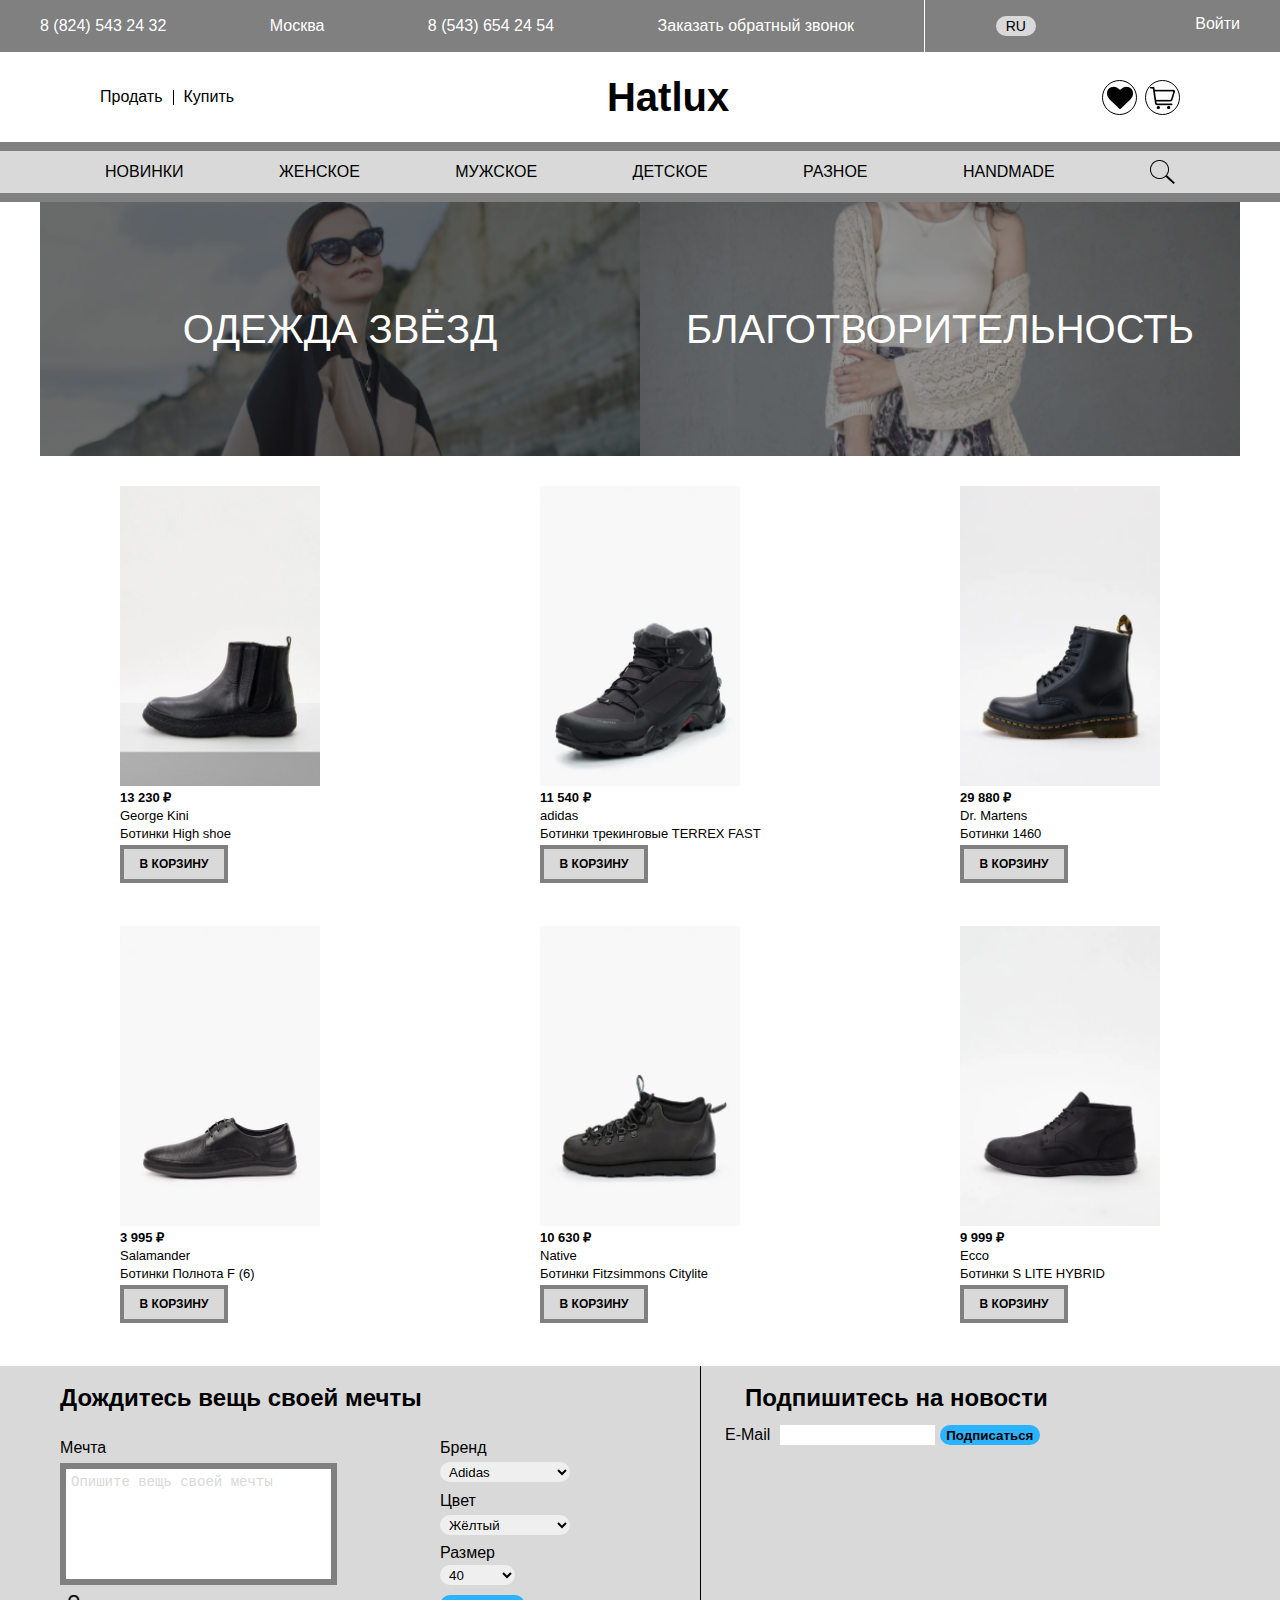
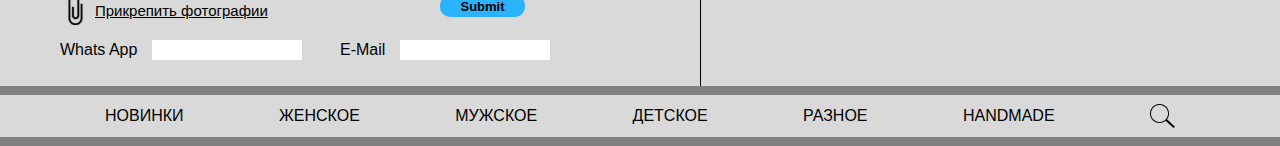
<file: pages/w-boots.html>
<!DOCTYPE html>
<html lang="en">
<head>
    <meta charset="UTF-8">
    <meta http-equiv="X-UA-Compatible" content="IE=edge">
    <meta name="viewport" content="width=device-width, initial-scale=1.0">
    <link rel="stylesheet" href="/template/css/style.css">
    <title>Hatlux</title>
</head>
<body>
    <div class="wrapper">
        <header class="header">
            <div class="header__top header-top">
                <div class="header-top__container _container">
                    <div class="header-top__left">
                        <span><a href="tel:88245432432">8 (824) 543 24 32</a></span>
                        <span>Москва</span>
                        <span><a href="tel:85436542454">8 (543) 654 24 54</a></span>
                        <span>Заказать обратный звонок</span>
                    </div>
                    <div class="header-top__decoration"></div>
                    <div class="header-top__right">
                        <div class="header-top__language">RU</div>
                        <div class="">Войти</div>
                    </div>
                </div>
            </div>

            <div class="header__bottom header-bottom">
                <div class="container _container">
                    <div class="header-bottom__flex">
                        <div class="header-bottom__links">
                            <a href="" class="header-bottom__sell">Продать</a>
                            <a href="" class="header-bottom__buy">Купить</a>
                        </div>
                        <div class="header-bottom__logo"><a href="/">Hatlux</a></div>
                        <div class="header-bottom__circles">
                            <button class="header-bottom__circle">
                                <img src="/template/img/favorite.png" alt="">
                            </button>
                            <button class="header-bottom__circle">
                                <a href="/pages/basket.html">
                                    <img src="/template/img/basket.png" alt="">
                                </a>
                            </button>
                        </div>
                    </div>
                </div>
            </div>

        </header>

        <nav class="menu">
            <div class="menu__container">
                <div class="menu__wrap">
                    <ul class="menu__ul _container">
                        <li class="menu__li">
                            <div class='menu__name'>
                                <a href="/">Новинки</a>
                            </div>
                        </li>
                        <li class="menu__li">
                            <div class='menu__name'>Женское</div>
                            <div class="sub-menu">
                                <div class="sub-menu__item">
                                    <div class="sub-menu__name">Одежда</div>
                                    <div class="sub-sub-menu">
                                        <b class="sub-sub-menu__item">Джинсы</b>
                                        <div class="sub-sub-menu__item">
                                            <a href="/pages/w-jeans-b.html">Джинсы-Бойфренды</a>
                                        </div>
                                        <div class="sub-sub-menu__item">
                                            <a href="/pages/w-jeggings.html">Джегинсы</a>
                                        </div>
                                    </div>
                                </div>
                                <div class="sub-menu__item">
                                    <div class="sub-menu__name">Обувь</div>
                                    <div class="sub-sub-menu">
                                        <div class="sub-sub-menu__item">
                                            <a href="/pages/w-boots.html">Ботинки</a>
                                        </div>
                                        <div class="sub-sub-menu__item">
                                            <a href="/pages/w-boots.html">Домашняя обувь</a>
                                        </div>
                                        <div class="sub-sub-menu__item">
                                            <a href="/pages/w-boots.html">Кроссовки и кеды</a>
                                        </div>
                                        <div class="sub-sub-menu__item">
                                            <a href="/pages/w-boots.html">Сандали</a>
                                        </div>
                                    </div>
                                </div>
                                <div class="sub-menu__item">
                                    <div class="sub-menu__name">Аксесуары</div>
                                    <div class="sub-sub-menu">
                                        <div class="sub-sub-menu__item">
                                            <a href="/pages/w-ties.html">Галстуки и запонки</a>
                                        </div>
                                        <div class="sub-sub-menu__item">
                                            <a href="/pages/butterflies.html">Бабочки</a>
                                        </div>
                                    </div>
                                </div>
                            </div>
                        </li>
                        <li class="menu__li">
                            <div class='menu__name'>Мужское</div>
                            <div class="sub-menu">
                                <div class="sub-menu__item">
                                    <div class="sub-menu__name">Одежда</div>
                                    <div class="sub-sub-menu">
                                        <div class="sub-sub-menu__columns">
                                            <div class="sub-sub-menu__column">
                                                <b class="sub-sub-menu__item">Брюки</b>
                                                <div class="sub-sub-menu__item">
                                                    <a href="/pages/m-g-trousers.html">Горнолыжные брюки</a>
                                                </div>
                                                <div class="sub-sub-menu__item">
                                                    <a href="/pages/m-joggers.html">Джоггеры</a>
                                                </div>
                                                <div class="sub-sub-menu__item">
                                                    <a href="/pages/m-u-trousers.html">Зауженные брюки</a>
                                                </div>
                                                <div class="sub-sub-menu__item">
                                                    <a href="/pages/m-kargo.html">Карго</a>
                                                </div>
                                                <div class="sub-sub-menu__item">
                                                    <a href="/pages/m-k-trousers.html">Классические брюки</a>
                                                </div>
                                                <div class="sub-sub-menu__item">
                                                    <a href="/pages/m-p-trousers.html">Повседневные брюки</a>
                                                </div>
                                            </div>
                                            <div class="sub-sub-menu__column">
                                                <b class="sub-sub-menu__item">Джинсы</b>
                                                <div class="sub-sub-menu__item">
                                                    <a href="/pages/m-jeans.html">Зауженные</a>
                                                </div>
                                                <div class="sub-sub-menu__item">
                                                    <a href="/pages/m-jeans.html">Прямые</a>
                                                </div>
                                            </div>
                                        </div>
                                    </div>
                                </div>
                                <div class="sub-menu__item">
                                    <div class="sub-menu__name">Обувь</div>
                                    <div class="sub-sub-menu">
                                        <div class="sub-sub-menu__item">
                                            <a href="/pages/w-boots.html">Ботинки</a>
                                        </div>
                                        <div class="sub-sub-menu__item">
                                            <a href="/pages/w-boots.html">Домашняя обувь</a>
                                        </div>
                                        <div class="sub-sub-menu__item">
                                            <a href="/pages/w-boots.html">Кроссовки и кеды</a>
                                        </div>
                                        <div class="sub-sub-menu__item">
                                            <a href="/pages/w-boots.html">Сандалии</a>
                                        </div>
                                    </div>
                                </div>
                                <div class="sub-menu__item">
                                    <div class="sub-menu__name">Аксесуары</div>
                                    <div class="sub-sub-menu">
                                        <div class="sub-sub-menu__item">
                                            <a href="/pages/w-ties.html">Галстуки и запонки</a>
                                        </div>
                                        <div class="sub-sub-menu__item">
                                            <a href="/pages/butterflies.html">Бабочки</a>
                                        </div>
                                    </div>
                                </div>
                            </div>
                        </li>
                        <li class="menu__li">
                            <div class='menu__name'>
                                <a href="/pages/children.html">Детское</a>
                            </div>
                        </li>
                        <li class="menu__li">
                            <div class='menu__name'>Разное</div>
                            <div class="sub-menu">
                                <div class="sub-sub-menu__item">
                                    <a href="/pages/w-ties.html">Галстуки и запонки</a>
                                </div>
                                <div class="sub-sub-menu__item">
                                    <a href="/pages/butterflies.html">Бабочки</a>
                                </div>
                            </div>
                        </li>
                        <li class="menu__li">
                            <div class='menu__name'>HandMade</div>
                        </li>
                        <li class="menu__li">
                            <div class='menu__name'>
                                <img src="/template/img/lens.png" alt="">
                            </div>
                        </li>
                    </ul>
                </div>
            </div>
        </nav>

        <section class="bonus">
            <div class="bonus__container _container">
                <div class="bonus__left _ibg">
                    <img src="/template/img/bonus1.png" alt="">
                    <span class="bonus__text">Одежда звёзд</span>
                </div>
                <div class="bonus__right _ibg">
                    <img src="/template/img/bonus2.png" alt="">
                    <span class="bonus__text">Благотворительность</span>
                </div>
            </div>
        </section>

        <section class="goods">
            <div class="goods__container _container">
                <div class="goods__items">
                    <div class="goods__item">
                        <div class="goods__img _ibg">
                            <img src="/template/img/boots/image1.png" alt="">
                        </div>
                        <div class="goods__price">13 230 ₽</div>
                        <div class="goods__name">George Kini</div>
                        <div class="goods__about">Ботинки High shoe</div>
                        <div class="goods__button">В корзину</div>
                    </div>
                    <div class="goods__item">
                        <div class="goods__img _ibg">
                            <img src="/template/img/boots/image2.png" alt="">
                        </div>
                        <div class="goods__price">11 540 ₽</div>
                        <div class="goods__name">adidas</div>
                        <div class="goods__about">Ботинки трекинговые TERREX FAST</div>
                        <div class="goods__button">В корзину</div>
                    </div>
                    <div class="goods__item">
                        <div class="goods__img _ibg">
                            <img src="/template/img/boots/image3.png" alt="">
                        </div>
                        <div class="goods__price">29 880 ₽</div>
                        <div class="goods__name">Dr. Martens</div>
                        <div class="goods__about">Ботинки 1460</div>
                        <div class="goods__button">В корзину</div>
                    </div>
                    <div class="goods__item">
                        <div class="goods__img _ibg">
                            <img src="/template/img/boots/image4.png" alt="">
                        </div>
                        <div class="goods__price">3 995 ₽</div>
                        <div class="goods__name">Salamander</div>
                        <div class="goods__about">Ботинки Полнота F (6)</div>
                        <div class="goods__button">В корзину</div>
                    </div>
                    <div class="goods__item">
                        <div class="goods__img _ibg">
                            <img src="/template/img/boots/image5.png" alt="">
                        </div>
                        <div class="goods__price">10 630 ₽</div>
                        <div class="goods__name">Native</div>
                        <div class="goods__about">Ботинки Fitzsimmons Citylite</div>
                        <div class="goods__button">В корзину</div>
                    </div>
                    <div class="goods__item">
                        <div class="goods__img _ibg">
                            <img src="/template/img/boots/image6.png" alt="">
                        </div>
                        <div class="goods__price">9 999 ₽</div>
                        <div class="goods__name">Ecco</div>
                        <div class="goods__about">Ботинки S LITE HYBRID</div>
                        <div class="goods__button">В корзину</div>
                    </div>
                    
                </div>
            </div>
        </section>

        <footer class="footer">
            <div class="footer__container _container">
                <div class="footer-forms">
                    <div class="footer-forms__left footer-left">
                        <div class="footer-left__header">Дождитесь вещь своей мечты</div>
                        <form action="">
                            <label class="footer-left__mechta" for="mechta">Мечта</label>
                            <textarea name="mechta" placeholder="Опишите вещь своей мечты"></textarea>
                            <label class="footer-left__brend-l" for="brend">Бренд</label>
                            <select class="footer-left__brend" name="brend" id="">
                                <option value="">Adidas</option>
                                <option value="">Nike</option>
                                <option value="">Marcielo Margelo</option>
                                <option value="">Reebok</option>
                                <option value="">Kappa</option>
                                <option value="">Zara</option>
                            </select>
                            <label class="footer-left__cvet-l" for="cvet">Цвет</label>
                            <select class="footer-left__cvet" name="cvet" id="">
                                <option value="">Жёлтый</option>
                                <option value="">Чёрный</option>
                                <option value="">Белый</option>
                                <option value="">Красный</option>
                                <option value="">Синий</option>
                                <option value="">Фиолетовый</option>
                            </select>
                            <label class="footer-left__razmer-l" for="razmer">Размер</label>
                            <select class="footer-left__razmer" name="razmer" id="">
                                <option value="">40</option>
                                <option value="">41</option>
                                <option value="">42</option>
                                <option value="">43</option>
                                <option value="">44</option>
                                <option value="">45</option>
                            </select>
                            <input class="footer-left__submit" type="submit">
                            <input name="file" type="file" id="input__file" class="input input__file" multiple>
                            <label for="input__file" class="input__file-button">
                                <span class="input__file-icon-wrapper">
                                    <img class="input__file-icon" src="/template/img/skrepka.svg" alt="Выбрать файл" width="25">
                                </span>
                                <span class="input__file-button-text">Прикрепить фотографии</span>
                            </label>
                            <label class="footer-left__whatsapp-l">
                                Whats App <input type="text" class="footer-left__whatsapp">
                            </label>
                            <label class="footer-left__email-l">
                                E-Mail <input type="text" class="footer-left__email">
                            </label>
                        </form>
                    </div>
                    <div class="footer-forms__right">
                        <div class="footer-right__header">Подпишитесь на новости</div>
                        <form action="">
                            <label for="subscribe-email">E-Mail</label><input name="subscribe-email" type="text" class="footer-right__input">
                            <input type="button" value="Подписаться" class="footer-right__button">
                        </form>
                    </div>
                </div>
            </div>
            
            <nav class="menu footer-menu">
                <div class="menu__container">
                    <div class="menu__wrap">
                        <ul class="menu__ul _container">
                            <li class="menu__li">
                                <div class='menu__name'>
                                    <a href="/">Новинки</a>
                                </div>
                            </li>
                            <li class="menu__li">
                                <div class='menu__name'>Женское</div>
                                <div class="sub-menu">
                                    <div class="sub-menu__item">
                                        <div class="sub-menu__name">Одежда</div>
                                        <div class="sub-sub-menu">
                                            <b class="sub-sub-menu__item">Джинсы</b>
                                            <div class="sub-sub-menu__item">
                                                <a href="/pages/w-jeans-b.html">Джинсы-Бойфренды</a>
                                            </div>
                                            <div class="sub-sub-menu__item">
                                                <a href="/pages/w-jeggings.html">Джегинсы</a>
                                            </div>
                                        </div>
                                    </div>
                                    <div class="sub-menu__item">
                                        <div class="sub-menu__name">Обувь</div>
                                        <div class="sub-sub-menu">
                                            <div class="sub-sub-menu__item">
                                                <a href="/pages/w-boots.html">Ботинки</a>
                                            </div>
                                            <div class="sub-sub-menu__item">
                                                <a href="/pages/w-boots.html">Домашняя обувь</a>
                                            </div>
                                            <div class="sub-sub-menu__item">
                                                <a href="/pages/w-boots.html">Кроссовки и кеды</a>
                                            </div>
                                            <div class="sub-sub-menu__item">
                                                <a href="/pages/w-boots.html">Сандали</a>
                                            </div>
                                        </div>
                                    </div>
                                    <div class="sub-menu__item">
                                        <div class="sub-menu__name">Аксесуары</div>
                                        <div class="sub-sub-menu">
                                            <div class="sub-sub-menu__item">
                                                <a href="/pages/w-ties.html">Галстуки и запонки</a>
                                            </div>
                                            <div class="sub-sub-menu__item">
                                                <a href="/pages/butterflies.html">Бабочки</a>
                                            </div>
                                        </div>
                                    </div>
                                </div>
                            </li>
                            <li class="menu__li">
                                <div class='menu__name'>Мужское</div>
                                <div class="sub-menu">
                                    <div class="sub-menu__item">
                                        <div class="sub-menu__name">Одежда</div>
                                        <div class="sub-sub-menu">
                                            <div class="sub-sub-menu__columns">
                                                <div class="sub-sub-menu__column">
                                                    <b class="sub-sub-menu__item">Брюки</b>
                                                    <div class="sub-sub-menu__item">
                                                        <a href="/pages/m-g-trousers.html">Горнолыжные брюки</a>
                                                    </div>
                                                    <div class="sub-sub-menu__item">
                                                        <a href="/pages/m-joggers.html">Джоггеры</a>
                                                    </div>
                                                    <div class="sub-sub-menu__item">
                                                        <a href="/pages/m-u-trousers.html">Зауженные брюки</a>
                                                    </div>
                                                    <div class="sub-sub-menu__item">
                                                        <a href="/pages/m-kargo.html">Карго</a>
                                                    </div>
                                                    <div class="sub-sub-menu__item">
                                                        <a href="/pages/m-k-trousers.html">Классические брюки</a>
                                                    </div>
                                                    <div class="sub-sub-menu__item">
                                                        <a href="/pages/m-p-trousers.html">Повседневные брюки</a>
                                                    </div>
                                                </div>
                                                <div class="sub-sub-menu__column">
                                                    <b class="sub-sub-menu__item">Джинсы</b>
                                                    <div class="sub-sub-menu__item">
                                                        <a href="/pages/m-jeans.html">Зауженные</a>
                                                    </div>
                                                    <div class="sub-sub-menu__item">
                                                        <a href="/pages/m-jeans.html">Прямые</a>
                                                    </div>
                                                </div>
                                            </div>
                                        </div>
                                    </div>
                                    <div class="sub-menu__item">
                                        <div class="sub-menu__name">Обувь</div>
                                        <div class="sub-sub-menu">
                                            <div class="sub-sub-menu__item">
                                                <a href="/pages/w-boots.html">Ботинки</a>
                                            </div>
                                            <div class="sub-sub-menu__item">
                                                <a href="/pages/w-boots.html">Домашняя обувь</a>
                                            </div>
                                            <div class="sub-sub-menu__item">
                                                <a href="/pages/w-boots.html">Кроссовки и кеды</a>
                                            </div>
                                            <div class="sub-sub-menu__item">
                                                <a href="/pages/w-boots.html">Сандалии</a>
                                            </div>
                                        </div>
                                    </div>
                                    <div class="sub-menu__item">
                                        <div class="sub-menu__name">Аксесуары</div>
                                        <div class="sub-sub-menu">
                                            <div class="sub-sub-menu__item">
                                                <a href="/pages/w-ties.html">Галстуки и запонки</a>
                                            </div>
                                            <div class="sub-sub-menu__item">
                                                <a href="/pages/butterflies.html">Бабочки</a>
                                            </div>
                                        </div>
                                    </div>
                                </div>
                            </li>
                            <li class="menu__li">
                                <div class='menu__name'>
                                    <a href="/pages/children.html">Детское</a>
                                </div>
                            </li>
                            <li class="menu__li">
                                <div class='menu__name'>Разное</div>
                                <div class="sub-menu">
                                    <div class="sub-sub-menu__item">
                                        <a href="/pages/w-ties.html">Галстуки и запонки</a>
                                    </div>
                                    <div class="sub-sub-menu__item">
                                        <a href="/pages/butterflies.html">Бабочки</a>
                                    </div>
                                </div>
                            </li>
                            <li class="menu__li">
                                <div class='menu__name'>HandMade</div>
                            </li>
                            <li class="menu__li">
                                <div class='menu__name'>
                                    <img src="/template/img/lens.png" alt="">
                                </div>
                            </li>
                        </ul>
                    </div>
                </div>
            </nav>
        </footer>
    </div>
    <script src="../template/js/jquery-3.6.0.min.js"></script>
    <script src="../template/js/scripts.js"></script>
</body>
</html>
</file>
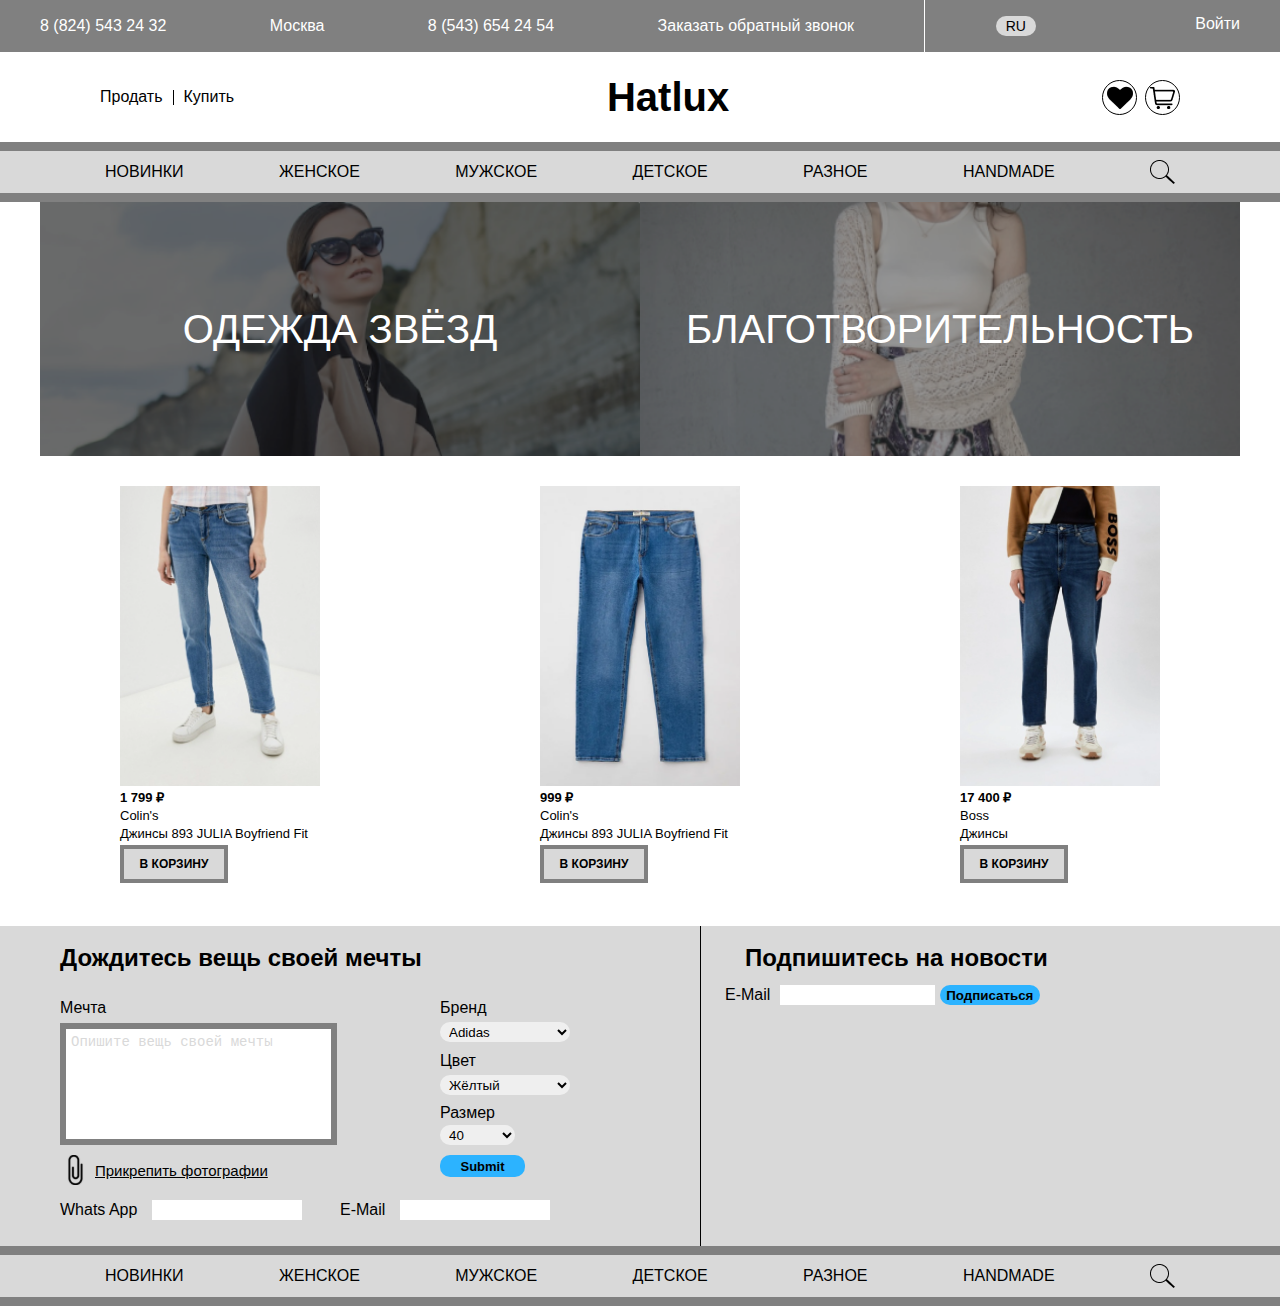
<file: pages/w-jeans-b.html>
<!DOCTYPE html>
<html lang="en">
<head>
    <meta charset="UTF-8">
    <meta http-equiv="X-UA-Compatible" content="IE=edge">
    <meta name="viewport" content="width=device-width, initial-scale=1.0">
    <link rel="stylesheet" href="/template/css/style.css">
    <title>Hatlux</title>
</head>
<body>
    <div class="wrapper">
        <header class="header">
            <div class="header__top header-top">
                <div class="header-top__container _container">
                    <div class="header-top__left">
                        <span><a href="tel:88245432432">8 (824) 543 24 32</a></span>
                        <span>Москва</span>
                        <span><a href="tel:85436542454">8 (543) 654 24 54</a></span>
                        <span>Заказать обратный звонок</span>
                    </div>
                    <div class="header-top__decoration"></div>
                    <div class="header-top__right">
                        <div class="header-top__language">RU</div>
                        <div class="">Войти</div>
                    </div>
                </div>
            </div>

            <div class="header__bottom header-bottom">
                <div class="container _container">
                    <div class="header-bottom__flex">
                        <div class="header-bottom__links">
                            <a href="" class="header-bottom__sell">Продать</a>
                            <a href="" class="header-bottom__buy">Купить</a>
                        </div>
                        <div class="header-bottom__logo"><a href="/">Hatlux</a></div>
                        <div class="header-bottom__circles">
                            <button class="header-bottom__circle">
                                <img src="/template/img/favorite.png" alt="">
                            </button>
                            <button class="header-bottom__circle">
                                <a href="/pages/basket.html">
                                    <img src="/template/img/basket.png" alt="">
                                </a>
                            </button>
                        </div>
                    </div>
                </div>
            </div>

        </header>

        <nav class="menu">
            <div class="menu__container">
                <div class="menu__wrap">
                    <ul class="menu__ul _container">
                        <li class="menu__li">
                            <div class='menu__name'>
                                <a href="/">Новинки</a>
                            </div>
                        </li>
                        <li class="menu__li">
                            <div class='menu__name'>Женское</div>
                            <div class="sub-menu">
                                <div class="sub-menu__item">
                                    <div class="sub-menu__name">Одежда</div>
                                    <div class="sub-sub-menu">
                                        <b class="sub-sub-menu__item">Джинсы</b>
                                        <div class="sub-sub-menu__item">
                                            <a href="/pages/w-jeans-b.html">Джинсы-Бойфренды</a>
                                        </div>
                                        <div class="sub-sub-menu__item">
                                            <a href="/pages/w-jeggings.html">Джегинсы</a>
                                        </div>
                                    </div>
                                </div>
                                <div class="sub-menu__item">
                                    <div class="sub-menu__name">Обувь</div>
                                    <div class="sub-sub-menu">
                                        <div class="sub-sub-menu__item">
                                            <a href="/pages/w-boots.html">Ботинки</a>
                                        </div>
                                        <div class="sub-sub-menu__item">
                                            <a href="/pages/w-boots.html">Домашняя обувь</a>
                                        </div>
                                        <div class="sub-sub-menu__item">
                                            <a href="/pages/w-boots.html">Кроссовки и кеды</a>
                                        </div>
                                        <div class="sub-sub-menu__item">
                                            <a href="/pages/w-boots.html">Сандали</a>
                                        </div>
                                    </div>
                                </div>
                                <div class="sub-menu__item">
                                    <div class="sub-menu__name">Аксесуары</div>
                                    <div class="sub-sub-menu">
                                        <div class="sub-sub-menu__item">
                                            <a href="/pages/w-ties.html">Галстуки и запонки</a>
                                        </div>
                                        <div class="sub-sub-menu__item">
                                            <a href="/pages/butterflies.html">Бабочки</a>
                                        </div>
                                    </div>
                                </div>
                            </div>
                        </li>
                        <li class="menu__li">
                            <div class='menu__name'>Мужское</div>
                            <div class="sub-menu">
                                <div class="sub-menu__item">
                                    <div class="sub-menu__name">Одежда</div>
                                    <div class="sub-sub-menu">
                                        <div class="sub-sub-menu__columns">
                                            <div class="sub-sub-menu__column">
                                                <b class="sub-sub-menu__item">Брюки</b>
                                                <div class="sub-sub-menu__item">
                                                    <a href="/pages/m-g-trousers.html">Горнолыжные брюки</a>
                                                </div>
                                                <div class="sub-sub-menu__item">
                                                    <a href="/pages/m-joggers.html">Джоггеры</a>
                                                </div>
                                                <div class="sub-sub-menu__item">
                                                    <a href="/pages/m-u-trousers.html">Зауженные брюки</a>
                                                </div>
                                                <div class="sub-sub-menu__item">
                                                    <a href="/pages/m-kargo.html">Карго</a>
                                                </div>
                                                <div class="sub-sub-menu__item">
                                                    <a href="/pages/m-k-trousers.html">Классические брюки</a>
                                                </div>
                                                <div class="sub-sub-menu__item">
                                                    <a href="/pages/m-p-trousers.html">Повседневные брюки</a>
                                                </div>
                                            </div>
                                            <div class="sub-sub-menu__column">
                                                <b class="sub-sub-menu__item">Джинсы</b>
                                                <div class="sub-sub-menu__item">
                                                    <a href="/pages/m-jeans.html">Зауженные</a>
                                                </div>
                                                <div class="sub-sub-menu__item">
                                                    <a href="/pages/m-jeans.html">Прямые</a>
                                                </div>
                                            </div>
                                        </div>
                                    </div>
                                </div>
                                <div class="sub-menu__item">
                                    <div class="sub-menu__name">Обувь</div>
                                    <div class="sub-sub-menu">
                                        <div class="sub-sub-menu__item">
                                            <a href="/pages/w-boots.html">Ботинки</a>
                                        </div>
                                        <div class="sub-sub-menu__item">
                                            <a href="/pages/w-boots.html">Домашняя обувь</a>
                                        </div>
                                        <div class="sub-sub-menu__item">
                                            <a href="/pages/w-boots.html">Кроссовки и кеды</a>
                                        </div>
                                        <div class="sub-sub-menu__item">
                                            <a href="/pages/w-boots.html">Сандалии</a>
                                        </div>
                                    </div>
                                </div>
                                <div class="sub-menu__item">
                                    <div class="sub-menu__name">Аксесуары</div>
                                    <div class="sub-sub-menu">
                                        <div class="sub-sub-menu__item">
                                            <a href="/pages/w-ties.html">Галстуки и запонки</a>
                                        </div>
                                        <div class="sub-sub-menu__item">
                                            <a href="/pages/butterflies.html">Бабочки</a>
                                        </div>
                                    </div>
                                </div>
                            </div>
                        </li>
                        <li class="menu__li">
                            <div class='menu__name'>
                                <a href="/pages/children.html">Детское</a>
                            </div>
                        </li>
                        <li class="menu__li">
                            <div class='menu__name'>Разное</div>
                            <div class="sub-menu">
                                <div class="sub-sub-menu__item">
                                    <a href="/pages/w-ties.html">Галстуки и запонки</a>
                                </div>
                                <div class="sub-sub-menu__item">
                                    <a href="/pages/butterflies.html">Бабочки</a>
                                </div>
                            </div>
                        </li>
                        <li class="menu__li">
                            <div class='menu__name'>HandMade</div>
                        </li>
                        <li class="menu__li">
                            <div class='menu__name'>
                                <img src="/template/img/lens.png" alt="">
                            </div>
                        </li>
                    </ul>
                </div>
            </div>
        </nav>

        <section class="bonus">
            <div class="bonus__container _container">
                <div class="bonus__left _ibg">
                    <img src="/template/img/bonus1.png" alt="">
                    <span class="bonus__text">Одежда звёзд</span>
                </div>
                <div class="bonus__right _ibg">
                    <img src="/template/img/bonus2.png" alt="">
                    <span class="bonus__text">Благотворительность</span>
                </div>
            </div>
        </section>

        <section class="goods">
            <div class="goods__container _container">
                <div class="goods__items">
                    <div class="goods__item">
                        <div class="goods__img _ibg">
                            <img src="/template/img/w-jeans-b/image1.png" alt="">
                        </div>
                        <div class="goods__price">1 799 ₽</div>
                        <div class="goods__name">Colin's</div>
                        <div class="goods__about">Джинсы 893 JULIA Boyfriend Fit</div>
                        <div class="goods__button">В корзину</div>
                    </div>
                    <div class="goods__item">
                        <div class="goods__img _ibg">
                            <img src="/template/img/w-jeans-b/image2.png" alt="">
                        </div>
                        <div class="goods__price">999 ₽</div>
                        <div class="goods__name">Colin's</div>
                        <div class="goods__about">Джинсы 893 JULIA Boyfriend Fit</div>
                        <div class="goods__button">В корзину</div>
                    </div>
                    <div class="goods__item">
                        <div class="goods__img _ibg">
                            <img src="/template/img/w-jeans-b/image3.png" alt="">
                        </div>
                        <div class="goods__price">17 400 ₽</div>
                        <div class="goods__name">Boss</div>
                        <div class="goods__about">Джинсы</div>
                        <div class="goods__button">В корзину</div>
                    </div>
                </div>
            </div>
        </section>

        <footer class="footer">
            <div class="footer__container _container">
                <div class="footer-forms">
                    <div class="footer-forms__left footer-left">
                        <div class="footer-left__header">Дождитесь вещь своей мечты</div>
                        <form action="">
                            <label class="footer-left__mechta" for="mechta">Мечта</label>
                            <textarea name="mechta" placeholder="Опишите вещь своей мечты"></textarea>
                            <label class="footer-left__brend-l" for="brend">Бренд</label>
                            <select class="footer-left__brend" name="brend" id="">
                                <option value="">Adidas</option>
                                <option value="">Nike</option>
                                <option value="">Marcielo Margelo</option>
                                <option value="">Reebok</option>
                                <option value="">Kappa</option>
                                <option value="">Zara</option>
                            </select>
                            <label class="footer-left__cvet-l" for="cvet">Цвет</label>
                            <select class="footer-left__cvet" name="cvet" id="">
                                <option value="">Жёлтый</option>
                                <option value="">Чёрный</option>
                                <option value="">Белый</option>
                                <option value="">Красный</option>
                                <option value="">Синий</option>
                                <option value="">Фиолетовый</option>
                            </select>
                            <label class="footer-left__razmer-l" for="razmer">Размер</label>
                            <select class="footer-left__razmer" name="razmer" id="">
                                <option value="">40</option>
                                <option value="">41</option>
                                <option value="">42</option>
                                <option value="">43</option>
                                <option value="">44</option>
                                <option value="">45</option>
                            </select>
                            <input class="footer-left__submit" type="submit">
                            <input name="file" type="file" id="input__file" class="input input__file" multiple>
                            <label for="input__file" class="input__file-button">
                                <span class="input__file-icon-wrapper">
                                    <img class="input__file-icon" src="/template/img/skrepka.svg" alt="Выбрать файл" width="25">
                                </span>
                                <span class="input__file-button-text">Прикрепить фотографии</span>
                            </label>
                            <label class="footer-left__whatsapp-l">
                                Whats App <input type="text" class="footer-left__whatsapp">
                            </label>
                            <label class="footer-left__email-l">
                                E-Mail <input type="text" class="footer-left__email">
                            </label>
                        </form>
                    </div>
                    <div class="footer-forms__right">
                        <div class="footer-right__header">Подпишитесь на новости</div>
                        <form action="">
                            <label for="subscribe-email">E-Mail</label><input name="subscribe-email" type="text" class="footer-right__input">
                            <input type="button" value="Подписаться" class="footer-right__button">
                        </form>
                    </div>
                </div>
            </div>
            
            <nav class="menu footer-menu">
                <div class="menu__container">
                    <div class="menu__wrap">
                        <ul class="menu__ul _container">
                            <li class="menu__li">
                                <div class='menu__name'>
                                    <a href="/">Новинки</a>
                                </div>
                            </li>
                            <li class="menu__li">
                                <div class='menu__name'>Женское</div>
                                <div class="sub-menu">
                                    <div class="sub-menu__item">
                                        <div class="sub-menu__name">Одежда</div>
                                        <div class="sub-sub-menu">
                                            <b class="sub-sub-menu__item">Джинсы</b>
                                            <div class="sub-sub-menu__item">
                                                <a href="/pages/w-jeans-b.html">Джинсы-Бойфренды</a>
                                            </div>
                                            <div class="sub-sub-menu__item">
                                                <a href="/pages/w-jeggings.html">Джегинсы</a>
                                            </div>
                                        </div>
                                    </div>
                                    <div class="sub-menu__item">
                                        <div class="sub-menu__name">Обувь</div>
                                        <div class="sub-sub-menu">
                                            <div class="sub-sub-menu__item">
                                                <a href="/pages/w-boots.html">Ботинки</a>
                                            </div>
                                            <div class="sub-sub-menu__item">
                                                <a href="/pages/w-boots.html">Домашняя обувь</a>
                                            </div>
                                            <div class="sub-sub-menu__item">
                                                <a href="/pages/w-boots.html">Кроссовки и кеды</a>
                                            </div>
                                            <div class="sub-sub-menu__item">
                                                <a href="/pages/w-boots.html">Сандали</a>
                                            </div>
                                        </div>
                                    </div>
                                    <div class="sub-menu__item">
                                        <div class="sub-menu__name">Аксесуары</div>
                                        <div class="sub-sub-menu">
                                            <div class="sub-sub-menu__item">
                                                <a href="/pages/w-ties.html">Галстуки и запонки</a>
                                            </div>
                                            <div class="sub-sub-menu__item">
                                                <a href="/pages/butterflies.html">Бабочки</a>
                                            </div>
                                        </div>
                                    </div>
                                </div>
                            </li>
                            <li class="menu__li">
                                <div class='menu__name'>Мужское</div>
                                <div class="sub-menu">
                                    <div class="sub-menu__item">
                                        <div class="sub-menu__name">Одежда</div>
                                        <div class="sub-sub-menu">
                                            <div class="sub-sub-menu__columns">
                                                <div class="sub-sub-menu__column">
                                                    <b class="sub-sub-menu__item">Брюки</b>
                                                    <div class="sub-sub-menu__item">
                                                        <a href="/pages/m-g-trousers.html">Горнолыжные брюки</a>
                                                    </div>
                                                    <div class="sub-sub-menu__item">
                                                        <a href="/pages/m-joggers.html">Джоггеры</a>
                                                    </div>
                                                    <div class="sub-sub-menu__item">
                                                        <a href="/pages/m-u-trousers.html">Зауженные брюки</a>
                                                    </div>
                                                    <div class="sub-sub-menu__item">
                                                        <a href="/pages/m-kargo.html">Карго</a>
                                                    </div>
                                                    <div class="sub-sub-menu__item">
                                                        <a href="/pages/m-k-trousers.html">Классические брюки</a>
                                                    </div>
                                                    <div class="sub-sub-menu__item">
                                                        <a href="/pages/m-p-trousers.html">Повседневные брюки</a>
                                                    </div>
                                                </div>
                                                <div class="sub-sub-menu__column">
                                                    <b class="sub-sub-menu__item">Джинсы</b>
                                                    <div class="sub-sub-menu__item">
                                                        <a href="/pages/m-jeans.html">Зауженные</a>
                                                    </div>
                                                    <div class="sub-sub-menu__item">
                                                        <a href="/pages/m-jeans.html">Прямые</a>
                                                    </div>
                                                </div>
                                            </div>
                                        </div>
                                    </div>
                                    <div class="sub-menu__item">
                                        <div class="sub-menu__name">Обувь</div>
                                        <div class="sub-sub-menu">
                                            <div class="sub-sub-menu__item">
                                                <a href="/pages/w-boots.html">Ботинки</a>
                                            </div>
                                            <div class="sub-sub-menu__item">
                                                <a href="/pages/w-boots.html">Домашняя обувь</a>
                                            </div>
                                            <div class="sub-sub-menu__item">
                                                <a href="/pages/w-boots.html">Кроссовки и кеды</a>
                                            </div>
                                            <div class="sub-sub-menu__item">
                                                <a href="/pages/w-boots.html">Сандалии</a>
                                            </div>
                                        </div>
                                    </div>
                                    <div class="sub-menu__item">
                                        <div class="sub-menu__name">Аксесуары</div>
                                        <div class="sub-sub-menu">
                                            <div class="sub-sub-menu__item">
                                                <a href="/pages/w-ties.html">Галстуки и запонки</a>
                                            </div>
                                            <div class="sub-sub-menu__item">
                                                <a href="/pages/butterflies.html">Бабочки</a>
                                            </div>
                                        </div>
                                    </div>
                                </div>
                            </li>
                            <li class="menu__li">
                                <div class='menu__name'>
                                    <a href="/pages/children.html">Детское</a>
                                </div>
                            </li>
                            <li class="menu__li">
                                <div class='menu__name'>Разное</div>
                                <div class="sub-menu">
                                    <div class="sub-sub-menu__item">
                                        <a href="/pages/w-ties.html">Галстуки и запонки</a>
                                    </div>
                                    <div class="sub-sub-menu__item">
                                        <a href="/pages/butterflies.html">Бабочки</a>
                                    </div>
                                </div>
                            </li>
                            <li class="menu__li">
                                <div class='menu__name'>HandMade</div>
                            </li>
                            <li class="menu__li">
                                <div class='menu__name'>
                                    <img src="/template/img/lens.png" alt="">
                                </div>
                            </li>
                        </ul>
                    </div>
                </div>
            </nav>
        </footer>
    </div>
    <script src="../template/js/jquery-3.6.0.min.js"></script>
    <script src="../template/js/scripts.js"></script>
</body>
</html>
</file>
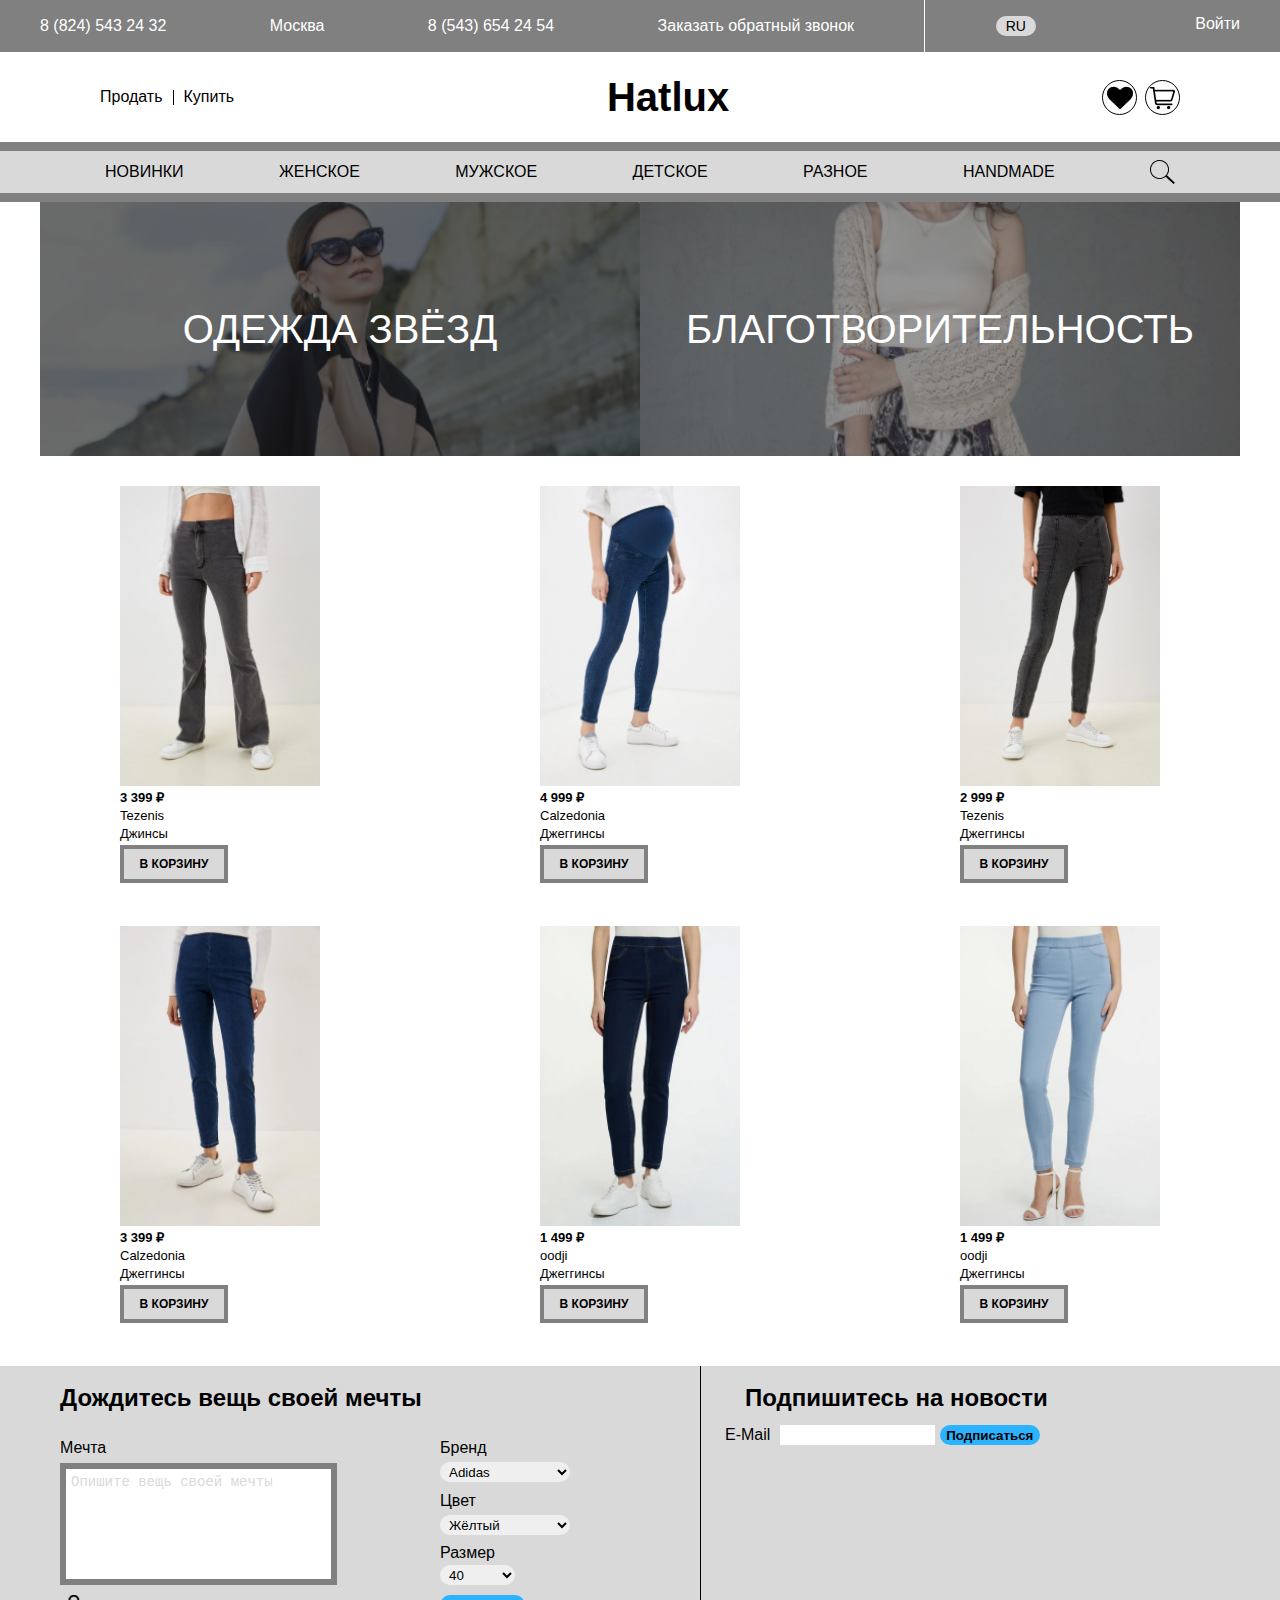
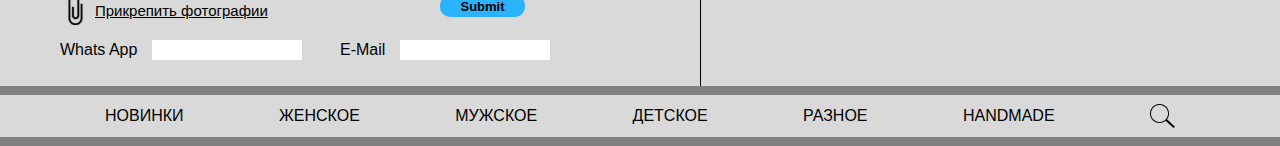
<file: pages/w-jeggings.html>
<!DOCTYPE html>
<html lang="en">
<head>
    <meta charset="UTF-8">
    <meta http-equiv="X-UA-Compatible" content="IE=edge">
    <meta name="viewport" content="width=device-width, initial-scale=1.0">
    <link rel="stylesheet" href="/template/css/style.css">
    <title>Hatlux</title>
</head>
<body>
    <div class="wrapper">
        <header class="header">
            <div class="header__top header-top">
                <div class="header-top__container _container">
                    <div class="header-top__left">
                        <span><a href="tel:88245432432">8 (824) 543 24 32</a></span>
                        <span>Москва</span>
                        <span><a href="tel:85436542454">8 (543) 654 24 54</a></span>
                        <span>Заказать обратный звонок</span>
                    </div>
                    <div class="header-top__decoration"></div>
                    <div class="header-top__right">
                        <div class="header-top__language">RU</div>
                        <div class="">Войти</div>
                    </div>
                </div>
            </div>

            <div class="header__bottom header-bottom">
                <div class="container _container">
                    <div class="header-bottom__flex">
                        <div class="header-bottom__links">
                            <a href="" class="header-bottom__sell">Продать</a>
                            <a href="" class="header-bottom__buy">Купить</a>
                        </div>
                        <div class="header-bottom__logo"><a href="/">Hatlux</a></div>
                        <div class="header-bottom__circles">
                            <button class="header-bottom__circle">
                                <img src="/template/img/favorite.png" alt="">
                            </button>
                            <button class="header-bottom__circle">
                                <a href="/pages/basket.html">
                                    <img src="/template/img/basket.png" alt="">
                                </a>
                            </button>
                        </div>
                    </div>
                </div>
            </div>

        </header>

        <nav class="menu">
            <div class="menu__container">
                <div class="menu__wrap">
                    <ul class="menu__ul _container">
                        <li class="menu__li">
                            <div class='menu__name'>
                                <a href="/">Новинки</a>
                            </div>
                        </li>
                        <li class="menu__li">
                            <div class='menu__name'>Женское</div>
                            <div class="sub-menu">
                                <div class="sub-menu__item">
                                    <div class="sub-menu__name">Одежда</div>
                                    <div class="sub-sub-menu">
                                        <b class="sub-sub-menu__item">Джинсы</b>
                                        <div class="sub-sub-menu__item">
                                            <a href="/pages/w-jeans-b.html">Джинсы-Бойфренды</a>
                                        </div>
                                        <div class="sub-sub-menu__item">
                                            <a href="/pages/w-jeggings.html">Джегинсы</a>
                                        </div>
                                    </div>
                                </div>
                                <div class="sub-menu__item">
                                    <div class="sub-menu__name">Обувь</div>
                                    <div class="sub-sub-menu">
                                        <div class="sub-sub-menu__item">
                                            <a href="/pages/w-boots.html">Ботинки</a>
                                        </div>
                                        <div class="sub-sub-menu__item">
                                            <a href="/pages/w-boots.html">Домашняя обувь</a>
                                        </div>
                                        <div class="sub-sub-menu__item">
                                            <a href="/pages/w-boots.html">Кроссовки и кеды</a>
                                        </div>
                                        <div class="sub-sub-menu__item">
                                            <a href="/pages/w-boots.html">Сандали</a>
                                        </div>
                                    </div>
                                </div>
                                <div class="sub-menu__item">
                                    <div class="sub-menu__name">Аксесуары</div>
                                    <div class="sub-sub-menu">
                                        <div class="sub-sub-menu__item">
                                            <a href="/pages/w-ties.html">Галстуки и запонки</a>
                                        </div>
                                        <div class="sub-sub-menu__item">
                                            <a href="/pages/butterflies.html">Бабочки</a>
                                        </div>
                                    </div>
                                </div>
                            </div>
                        </li>
                        <li class="menu__li">
                            <div class='menu__name'>Мужское</div>
                            <div class="sub-menu">
                                <div class="sub-menu__item">
                                    <div class="sub-menu__name">Одежда</div>
                                    <div class="sub-sub-menu">
                                        <div class="sub-sub-menu__columns">
                                            <div class="sub-sub-menu__column">
                                                <b class="sub-sub-menu__item">Брюки</b>
                                                <div class="sub-sub-menu__item">
                                                    <a href="/pages/m-g-trousers.html">Горнолыжные брюки</a>
                                                </div>
                                                <div class="sub-sub-menu__item">
                                                    <a href="/pages/m-joggers.html">Джоггеры</a>
                                                </div>
                                                <div class="sub-sub-menu__item">
                                                    <a href="/pages/m-u-trousers.html">Зауженные брюки</a>
                                                </div>
                                                <div class="sub-sub-menu__item">
                                                    <a href="/pages/m-kargo.html">Карго</a>
                                                </div>
                                                <div class="sub-sub-menu__item">
                                                    <a href="/pages/m-k-trousers.html">Классические брюки</a>
                                                </div>
                                                <div class="sub-sub-menu__item">
                                                    <a href="/pages/m-p-trousers.html">Повседневные брюки</a>
                                                </div>
                                            </div>
                                            <div class="sub-sub-menu__column">
                                                <b class="sub-sub-menu__item">Джинсы</b>
                                                <div class="sub-sub-menu__item">
                                                    <a href="/pages/m-jeans.html">Зауженные</a>
                                                </div>
                                                <div class="sub-sub-menu__item">
                                                    <a href="/pages/m-jeans.html">Прямые</a>
                                                </div>
                                            </div>
                                        </div>
                                    </div>
                                </div>
                                <div class="sub-menu__item">
                                    <div class="sub-menu__name">Обувь</div>
                                    <div class="sub-sub-menu">
                                        <div class="sub-sub-menu__item">
                                            <a href="/pages/w-boots.html">Ботинки</a>
                                        </div>
                                        <div class="sub-sub-menu__item">
                                            <a href="/pages/w-boots.html">Домашняя обувь</a>
                                        </div>
                                        <div class="sub-sub-menu__item">
                                            <a href="/pages/w-boots.html">Кроссовки и кеды</a>
                                        </div>
                                        <div class="sub-sub-menu__item">
                                            <a href="/pages/w-boots.html">Сандалии</a>
                                        </div>
                                    </div>
                                </div>
                                <div class="sub-menu__item">
                                    <div class="sub-menu__name">Аксесуары</div>
                                    <div class="sub-sub-menu">
                                        <div class="sub-sub-menu__item">
                                            <a href="/pages/w-ties.html">Галстуки и запонки</a>
                                        </div>
                                        <div class="sub-sub-menu__item">
                                            <a href="/pages/butterflies.html">Бабочки</a>
                                        </div>
                                    </div>
                                </div>
                            </div>
                        </li>
                        <li class="menu__li">
                            <div class='menu__name'>
                                <a href="/pages/children.html">Детское</a>
                            </div>
                        </li>
                        <li class="menu__li">
                            <div class='menu__name'>Разное</div>
                            <div class="sub-menu">
                                <div class="sub-sub-menu__item">
                                    <a href="/pages/w-ties.html">Галстуки и запонки</a>
                                </div>
                                <div class="sub-sub-menu__item">
                                    <a href="/pages/butterflies.html">Бабочки</a>
                                </div>
                            </div>
                        </li>
                        <li class="menu__li">
                            <div class='menu__name'>HandMade</div>
                        </li>
                        <li class="menu__li">
                            <div class='menu__name'>
                                <img src="/template/img/lens.png" alt="">
                            </div>
                        </li>
                    </ul>
                </div>
            </div>
        </nav>

        <section class="bonus">
            <div class="bonus__container _container">
                <div class="bonus__left _ibg">
                    <img src="/template/img/bonus1.png" alt="">
                    <span class="bonus__text">Одежда звёзд</span>
                </div>
                <div class="bonus__right _ibg">
                    <img src="/template/img/bonus2.png" alt="">
                    <span class="bonus__text">Благотворительность</span>
                </div>
            </div>
        </section>

        <section class="goods">
            <div class="goods__container _container">
                <div class="goods__items">
                    <div class="goods__item">
                        <div class="goods__img _ibg">
                            <img src="/template/img/w-jeggings/image1.png" alt="">
                        </div>
                        <div class="goods__price">3 399 ₽</div>
                        <div class="goods__name">Tezenis</div>
                        <div class="goods__about">Джинсы</div>
                        <div class="goods__button">В корзину</div>
                    </div>
                    <div class="goods__item">
                        <div class="goods__img _ibg">
                            <img src="/template/img/w-jeggings/image2.png" alt="">
                        </div>
                        <div class="goods__price">4 999 ₽</div>
                        <div class="goods__name">Calzedonia</div>
                        <div class="goods__about">Джеггинсы</div>
                        <div class="goods__button">В корзину</div>
                    </div>
                    <div class="goods__item">
                        <div class="goods__img _ibg">
                            <img src="/template/img/w-jeggings/image3.png" alt="">
                        </div>
                        <div class="goods__price">2 999 ₽</div>
                        <div class="goods__name">Tezenis</div>
                        <div class="goods__about">Джеггинсы</div>
                        <div class="goods__button">В корзину</div>
                    </div>
                    <div class="goods__item">
                        <div class="goods__img _ibg">
                            <img src="/template/img/w-jeggings/image4.png" alt="">
                        </div>
                        <div class="goods__price">3 399 ₽</div>
                        <div class="goods__name">Calzedonia</div>
                        <div class="goods__about">Джеггинсы</div>
                        <div class="goods__button">В корзину</div>
                    </div>
                    <div class="goods__item">
                        <div class="goods__img _ibg">
                            <img src="/template/img/w-jeggings/image5.png" alt="">
                        </div>
                        <div class="goods__price">1 499 ₽</div>
                        <div class="goods__name">oodji</div>
                        <div class="goods__about">Джеггинсы</div>
                        <div class="goods__button">В корзину</div>
                    </div>
                    <div class="goods__item">
                        <div class="goods__img _ibg">
                            <img src="/template/img/w-jeggings/image6.png" alt="">
                        </div>
                        <div class="goods__price">1 499 ₽</div>
                        <div class="goods__name">oodji</div>
                        <div class="goods__about">Джеггинсы</div>
                        <div class="goods__button">В корзину</div>
                    </div>
                </div>
            </div>
        </section>

        <footer class="footer">
            <div class="footer__container _container">
                <div class="footer-forms">
                    <div class="footer-forms__left footer-left">
                        <div class="footer-left__header">Дождитесь вещь своей мечты</div>
                        <form action="">
                            <label class="footer-left__mechta" for="mechta">Мечта</label>
                            <textarea name="mechta" placeholder="Опишите вещь своей мечты"></textarea>
                            <label class="footer-left__brend-l" for="brend">Бренд</label>
                            <select class="footer-left__brend" name="brend" id="">
                                <option value="">Adidas</option>
                                <option value="">Nike</option>
                                <option value="">Marcielo Margelo</option>
                                <option value="">Reebok</option>
                                <option value="">Kappa</option>
                                <option value="">Zara</option>
                            </select>
                            <label class="footer-left__cvet-l" for="cvet">Цвет</label>
                            <select class="footer-left__cvet" name="cvet" id="">
                                <option value="">Жёлтый</option>
                                <option value="">Чёрный</option>
                                <option value="">Белый</option>
                                <option value="">Красный</option>
                                <option value="">Синий</option>
                                <option value="">Фиолетовый</option>
                            </select>
                            <label class="footer-left__razmer-l" for="razmer">Размер</label>
                            <select class="footer-left__razmer" name="razmer" id="">
                                <option value="">40</option>
                                <option value="">41</option>
                                <option value="">42</option>
                                <option value="">43</option>
                                <option value="">44</option>
                                <option value="">45</option>
                            </select>
                            <input class="footer-left__submit" type="submit">
                            <input name="file" type="file" id="input__file" class="input input__file" multiple>
                            <label for="input__file" class="input__file-button">
                                <span class="input__file-icon-wrapper">
                                    <img class="input__file-icon" src="/template/img/skrepka.svg" alt="Выбрать файл" width="25">
                                </span>
                                <span class="input__file-button-text">Прикрепить фотографии</span>
                            </label>
                            <label class="footer-left__whatsapp-l">
                                Whats App <input type="text" class="footer-left__whatsapp">
                            </label>
                            <label class="footer-left__email-l">
                                E-Mail <input type="text" class="footer-left__email">
                            </label>
                        </form>
                    </div>
                    <div class="footer-forms__right">
                        <div class="footer-right__header">Подпишитесь на новости</div>
                        <form action="">
                            <label for="subscribe-email">E-Mail</label><input name="subscribe-email" type="text" class="footer-right__input">
                            <input type="button" value="Подписаться" class="footer-right__button">
                        </form>
                    </div>
                </div>
            </div>
            
            <nav class="menu footer-menu">
                <div class="menu__container">
                    <div class="menu__wrap">
                        <ul class="menu__ul _container">
                            <li class="menu__li">
                                <div class='menu__name'>
                                    <a href="/">Новинки</a>
                                </div>
                            </li>
                            <li class="menu__li">
                                <div class='menu__name'>Женское</div>
                                <div class="sub-menu">
                                    <div class="sub-menu__item">
                                        <div class="sub-menu__name">Одежда</div>
                                        <div class="sub-sub-menu">
                                            <b class="sub-sub-menu__item">Джинсы</b>
                                            <div class="sub-sub-menu__item">
                                                <a href="/pages/w-jeans-b.html">Джинсы-Бойфренды</a>
                                            </div>
                                            <div class="sub-sub-menu__item">
                                                <a href="/pages/w-jeggings.html">Джегинсы</a>
                                            </div>
                                        </div>
                                    </div>
                                    <div class="sub-menu__item">
                                        <div class="sub-menu__name">Обувь</div>
                                        <div class="sub-sub-menu">
                                            <div class="sub-sub-menu__item">
                                                <a href="/pages/w-boots.html">Ботинки</a>
                                            </div>
                                            <div class="sub-sub-menu__item">
                                                <a href="/pages/w-boots.html">Домашняя обувь</a>
                                            </div>
                                            <div class="sub-sub-menu__item">
                                                <a href="/pages/w-boots.html">Кроссовки и кеды</a>
                                            </div>
                                            <div class="sub-sub-menu__item">
                                                <a href="/pages/w-boots.html">Сандали</a>
                                            </div>
                                        </div>
                                    </div>
                                    <div class="sub-menu__item">
                                        <div class="sub-menu__name">Аксесуары</div>
                                        <div class="sub-sub-menu">
                                            <div class="sub-sub-menu__item">
                                                <a href="/pages/w-ties.html">Галстуки и запонки</a>
                                            </div>
                                            <div class="sub-sub-menu__item">
                                                <a href="/pages/butterflies.html">Бабочки</a>
                                            </div>
                                        </div>
                                    </div>
                                </div>
                            </li>
                            <li class="menu__li">
                                <div class='menu__name'>Мужское</div>
                                <div class="sub-menu">
                                    <div class="sub-menu__item">
                                        <div class="sub-menu__name">Одежда</div>
                                        <div class="sub-sub-menu">
                                            <div class="sub-sub-menu__columns">
                                                <div class="sub-sub-menu__column">
                                                    <b class="sub-sub-menu__item">Брюки</b>
                                                    <div class="sub-sub-menu__item">
                                                        <a href="/pages/m-g-trousers.html">Горнолыжные брюки</a>
                                                    </div>
                                                    <div class="sub-sub-menu__item">
                                                        <a href="/pages/m-joggers.html">Джоггеры</a>
                                                    </div>
                                                    <div class="sub-sub-menu__item">
                                                        <a href="/pages/m-u-trousers.html">Зауженные брюки</a>
                                                    </div>
                                                    <div class="sub-sub-menu__item">
                                                        <a href="/pages/m-kargo.html">Карго</a>
                                                    </div>
                                                    <div class="sub-sub-menu__item">
                                                        <a href="/pages/m-k-trousers.html">Классические брюки</a>
                                                    </div>
                                                    <div class="sub-sub-menu__item">
                                                        <a href="/pages/m-p-trousers.html">Повседневные брюки</a>
                                                    </div>
                                                </div>
                                                <div class="sub-sub-menu__column">
                                                    <b class="sub-sub-menu__item">Джинсы</b>
                                                    <div class="sub-sub-menu__item">
                                                        <a href="/pages/m-jeans.html">Зауженные</a>
                                                    </div>
                                                    <div class="sub-sub-menu__item">
                                                        <a href="/pages/m-jeans.html">Прямые</a>
                                                    </div>
                                                </div>
                                            </div>
                                        </div>
                                    </div>
                                    <div class="sub-menu__item">
                                        <div class="sub-menu__name">Обувь</div>
                                        <div class="sub-sub-menu">
                                            <div class="sub-sub-menu__item">
                                                <a href="/pages/w-boots.html">Ботинки</a>
                                            </div>
                                            <div class="sub-sub-menu__item">
                                                <a href="/pages/w-boots.html">Домашняя обувь</a>
                                            </div>
                                            <div class="sub-sub-menu__item">
                                                <a href="/pages/w-boots.html">Кроссовки и кеды</a>
                                            </div>
                                            <div class="sub-sub-menu__item">
                                                <a href="/pages/w-boots.html">Сандалии</a>
                                            </div>
                                        </div>
                                    </div>
                                    <div class="sub-menu__item">
                                        <div class="sub-menu__name">Аксесуары</div>
                                        <div class="sub-sub-menu">
                                            <div class="sub-sub-menu__item">
                                                <a href="/pages/w-ties.html">Галстуки и запонки</a>
                                            </div>
                                            <div class="sub-sub-menu__item">
                                                <a href="/pages/butterflies.html">Бабочки</a>
                                            </div>
                                        </div>
                                    </div>
                                </div>
                            </li>
                            <li class="menu__li">
                                <div class='menu__name'>
                                    <a href="/pages/children.html">Детское</a>
                                </div>
                            </li>
                            <li class="menu__li">
                                <div class='menu__name'>Разное</div>
                                <div class="sub-menu">
                                    <div class="sub-sub-menu__item">
                                        <a href="/pages/w-ties.html">Галстуки и запонки</a>
                                    </div>
                                    <div class="sub-sub-menu__item">
                                        <a href="/pages/butterflies.html">Бабочки</a>
                                    </div>
                                </div>
                            </li>
                            <li class="menu__li">
                                <div class='menu__name'>HandMade</div>
                            </li>
                            <li class="menu__li">
                                <div class='menu__name'>
                                    <img src="/template/img/lens.png" alt="">
                                </div>
                            </li>
                        </ul>
                    </div>
                </div>
            </nav>
        </footer>
    </div>
    <script src="../template/js/jquery-3.6.0.min.js"></script>
    <script src="../template/js/scripts.js"></script>
</body>
</html>
</file>
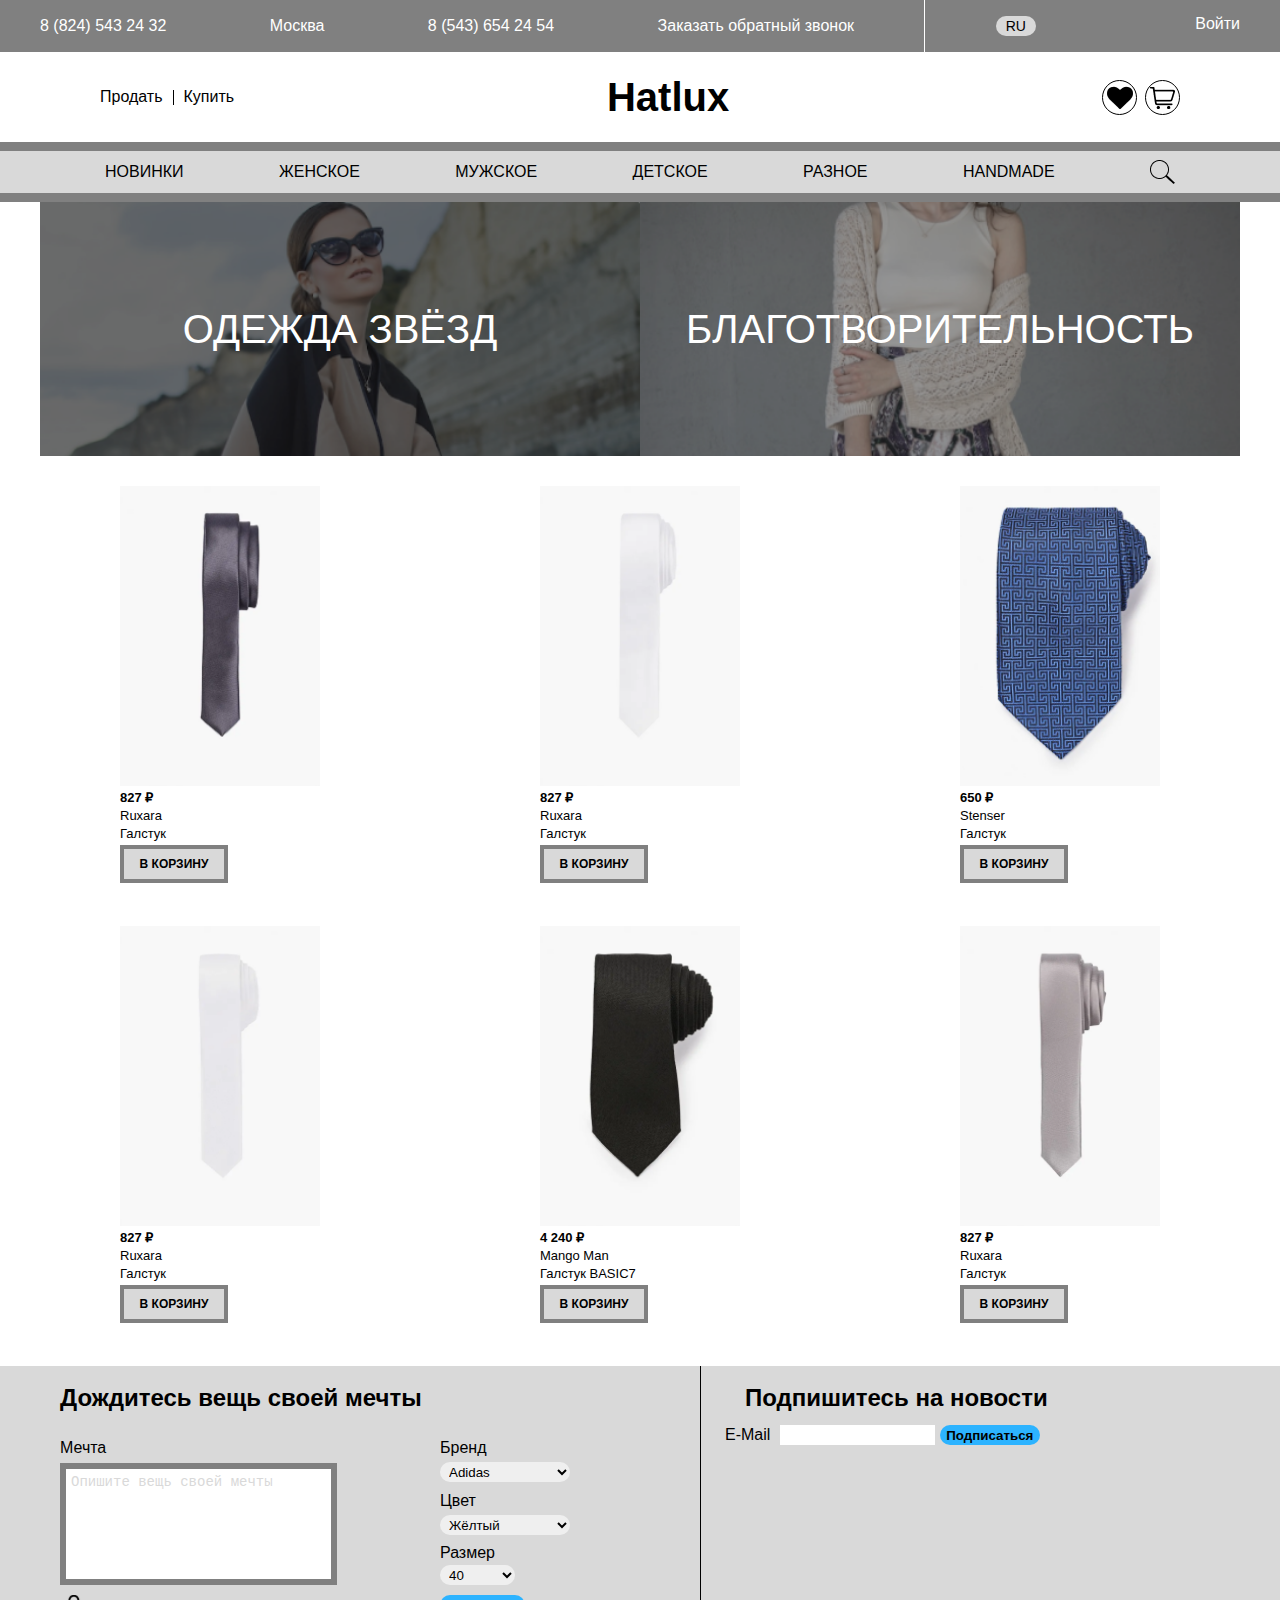
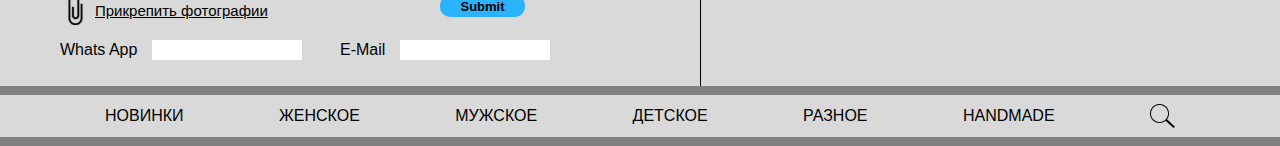
<file: pages/w-ties.html>
<!DOCTYPE html>
<html lang="en">
<head>
    <meta charset="UTF-8">
    <meta http-equiv="X-UA-Compatible" content="IE=edge">
    <meta name="viewport" content="width=device-width, initial-scale=1.0">
    <link rel="stylesheet" href="/template/css/style.css">
    <title>Hatlux</title>
</head>
<body>
    <div class="wrapper">
        <header class="header">
            <div class="header__top header-top">
                <div class="header-top__container _container">
                    <div class="header-top__left">
                        <span><a href="tel:88245432432">8 (824) 543 24 32</a></span>
                        <span>Москва</span>
                        <span><a href="tel:85436542454">8 (543) 654 24 54</a></span>
                        <span>Заказать обратный звонок</span>
                    </div>
                    <div class="header-top__decoration"></div>
                    <div class="header-top__right">
                        <div class="header-top__language">RU</div>
                        <div class="">Войти</div>
                    </div>
                </div>
            </div>

            <div class="header__bottom header-bottom">
                <div class="container _container">
                    <div class="header-bottom__flex">
                        <div class="header-bottom__links">
                            <a href="" class="header-bottom__sell">Продать</a>
                            <a href="" class="header-bottom__buy">Купить</a>
                        </div>
                        <div class="header-bottom__logo"><a href="/">Hatlux</a></div>
                        <div class="header-bottom__circles">
                            <button class="header-bottom__circle">
                                <img src="/template/img/favorite.png" alt="">
                            </button>
                            <button class="header-bottom__circle">
                                <a href="/pages/basket.html">
                                    <img src="/template/img/basket.png" alt="">
                                </a>
                            </button>
                        </div>
                    </div>
                </div>
            </div>

        </header>

        <nav class="menu">
            <div class="menu__container">
                <div class="menu__wrap">
                    <ul class="menu__ul _container">
                        <li class="menu__li">
                            <div class='menu__name'>
                                <a href="/">Новинки</a>
                            </div>
                        </li>
                        <li class="menu__li">
                            <div class='menu__name'>Женское</div>
                            <div class="sub-menu">
                                <div class="sub-menu__item">
                                    <div class="sub-menu__name">Одежда</div>
                                    <div class="sub-sub-menu">
                                        <b class="sub-sub-menu__item">Джинсы</b>
                                        <div class="sub-sub-menu__item">
                                            <a href="/pages/w-jeans-b.html">Джинсы-Бойфренды</a>
                                        </div>
                                        <div class="sub-sub-menu__item">
                                            <a href="/pages/w-jeggings.html">Джегинсы</a>
                                        </div>
                                    </div>
                                </div>
                                <div class="sub-menu__item">
                                    <div class="sub-menu__name">Обувь</div>
                                    <div class="sub-sub-menu">
                                        <div class="sub-sub-menu__item">
                                            <a href="/pages/w-boots.html">Ботинки</a>
                                        </div>
                                        <div class="sub-sub-menu__item">
                                            <a href="/pages/w-boots.html">Домашняя обувь</a>
                                        </div>
                                        <div class="sub-sub-menu__item">
                                            <a href="/pages/w-boots.html">Кроссовки и кеды</a>
                                        </div>
                                        <div class="sub-sub-menu__item">
                                            <a href="/pages/w-boots.html">Сандали</a>
                                        </div>
                                    </div>
                                </div>
                                <div class="sub-menu__item">
                                    <div class="sub-menu__name">Аксесуары</div>
                                    <div class="sub-sub-menu">
                                        <div class="sub-sub-menu__item">
                                            <a href="/pages/w-ties.html">Галстуки и запонки</a>
                                        </div>
                                        <div class="sub-sub-menu__item">
                                            <a href="/pages/butterflies.html">Бабочки</a>
                                        </div>
                                    </div>
                                </div>
                            </div>
                        </li>
                        <li class="menu__li">
                            <div class='menu__name'>Мужское</div>
                            <div class="sub-menu">
                                <div class="sub-menu__item">
                                    <div class="sub-menu__name">Одежда</div>
                                    <div class="sub-sub-menu">
                                        <div class="sub-sub-menu__columns">
                                            <div class="sub-sub-menu__column">
                                                <b class="sub-sub-menu__item">Брюки</b>
                                                <div class="sub-sub-menu__item">
                                                    <a href="/pages/m-g-trousers.html">Горнолыжные брюки</a>
                                                </div>
                                                <div class="sub-sub-menu__item">
                                                    <a href="/pages/m-joggers.html">Джоггеры</a>
                                                </div>
                                                <div class="sub-sub-menu__item">
                                                    <a href="/pages/m-u-trousers.html">Зауженные брюки</a>
                                                </div>
                                                <div class="sub-sub-menu__item">
                                                    <a href="/pages/m-kargo.html">Карго</a>
                                                </div>
                                                <div class="sub-sub-menu__item">
                                                    <a href="/pages/m-k-trousers.html">Классические брюки</a>
                                                </div>
                                                <div class="sub-sub-menu__item">
                                                    <a href="/pages/m-p-trousers.html">Повседневные брюки</a>
                                                </div>
                                            </div>
                                            <div class="sub-sub-menu__column">
                                                <b class="sub-sub-menu__item">Джинсы</b>
                                                <div class="sub-sub-menu__item">
                                                    <a href="/pages/m-jeans.html">Зауженные</a>
                                                </div>
                                                <div class="sub-sub-menu__item">
                                                    <a href="/pages/m-jeans.html">Прямые</a>
                                                </div>
                                            </div>
                                        </div>
                                    </div>
                                </div>
                                <div class="sub-menu__item">
                                    <div class="sub-menu__name">Обувь</div>
                                    <div class="sub-sub-menu">
                                        <div class="sub-sub-menu__item">
                                            <a href="/pages/w-boots.html">Ботинки</a>
                                        </div>
                                        <div class="sub-sub-menu__item">
                                            <a href="/pages/w-boots.html">Домашняя обувь</a>
                                        </div>
                                        <div class="sub-sub-menu__item">
                                            <a href="/pages/w-boots.html">Кроссовки и кеды</a>
                                        </div>
                                        <div class="sub-sub-menu__item">
                                            <a href="/pages/w-boots.html">Сандалии</a>
                                        </div>
                                    </div>
                                </div>
                                <div class="sub-menu__item">
                                    <div class="sub-menu__name">Аксесуары</div>
                                    <div class="sub-sub-menu">
                                        <div class="sub-sub-menu__item">
                                            <a href="/pages/w-ties.html">Галстуки и запонки</a>
                                        </div>
                                        <div class="sub-sub-menu__item">
                                            <a href="/pages/butterflies.html">Бабочки</a>
                                        </div>
                                    </div>
                                </div>
                            </div>
                        </li>
                        <li class="menu__li">
                            <div class='menu__name'>
                                <a href="/pages/children.html">Детское</a>
                            </div>
                        </li>
                        <li class="menu__li">
                            <div class='menu__name'>Разное</div>
                            <div class="sub-menu">
                                <div class="sub-sub-menu__item">
                                    <a href="/pages/w-ties.html">Галстуки и запонки</a>
                                </div>
                                <div class="sub-sub-menu__item">
                                    <a href="/pages/butterflies.html">Бабочки</a>
                                </div>
                            </div>
                        </li>
                        <li class="menu__li">
                            <div class='menu__name'>HandMade</div>
                        </li>
                        <li class="menu__li">
                            <div class='menu__name'>
                                <img src="/template/img/lens.png" alt="">
                            </div>
                        </li>
                    </ul>
                </div>
            </div>
        </nav>

        <section class="bonus">
            <div class="bonus__container _container">
                <div class="bonus__left _ibg">
                    <img src="/template/img/bonus1.png" alt="">
                    <span class="bonus__text">Одежда звёзд</span>
                </div>
                <div class="bonus__right _ibg">
                    <img src="/template/img/bonus2.png" alt="">
                    <span class="bonus__text">Благотворительность</span>
                </div>
            </div>
        </section>

        <section class="goods">
            <div class="goods__container _container">
                <div class="goods__items">
                    <div class="goods__item">
                        <div class="goods__img _ibg">
                            <img src="/template/img/ties/image1.png" alt="">
                        </div>
                        <div class="goods__price">827 ₽</div>
                        <div class="goods__name">Ruxara</div>
                        <div class="goods__about">Галстук</div>
                        <div class="goods__button">В корзину</div>
                    </div>
                    <div class="goods__item">
                        <div class="goods__img _ibg">
                            <img src="/template/img/ties/image2.png" alt="">
                        </div>
                        <div class="goods__price">827 ₽</div>
                        <div class="goods__name">Ruxara</div>
                        <div class="goods__about">Галстук</div>
                        <div class="goods__button">В корзину</div>
                    </div>
                    <div class="goods__item">
                        <div class="goods__img _ibg">
                            <img src="/template/img/ties/image3.png" alt="">
                        </div>
                        <div class="goods__price">650 ₽</div>
                        <div class="goods__name">Stenser</div>
                        <div class="goods__about">Галстук</div>
                        <div class="goods__button">В корзину</div>
                    </div>
                    <div class="goods__item">
                        <div class="goods__img _ibg">
                            <img src="/template/img/ties/image4.png" alt="">
                        </div>
                        <div class="goods__price">827 ₽</div>
                        <div class="goods__name">Ruxara</div>
                        <div class="goods__about">Галстук</div>
                        <div class="goods__button">В корзину</div>
                    </div>
                    <div class="goods__item">
                        <div class="goods__img _ibg">
                            <img src="/template/img/ties/image5.png" alt="">
                        </div>
                        <div class="goods__price">4 240 ₽</div>
                        <div class="goods__name">Mango Man</div>
                        <div class="goods__about">Галстук BASIC7</div>
                        <div class="goods__button">В корзину</div>
                    </div>
                    <div class="goods__item">
                        <div class="goods__img _ibg">
                            <img src="/template/img/ties/image6.png" alt="">
                        </div>
                        <div class="goods__price">827 ₽</div>
                        <div class="goods__name">Ruxara</div>
                        <div class="goods__about">Галстук</div>
                        <div class="goods__button">В корзину</div>
                    </div>
                    
                </div>
            </div>
        </section>

        <footer class="footer">
            <div class="footer__container _container">
                <div class="footer-forms">
                    <div class="footer-forms__left footer-left">
                        <div class="footer-left__header">Дождитесь вещь своей мечты</div>
                        <form action="">
                            <label class="footer-left__mechta" for="mechta">Мечта</label>
                            <textarea name="mechta" placeholder="Опишите вещь своей мечты"></textarea>
                            <label class="footer-left__brend-l" for="brend">Бренд</label>
                            <select class="footer-left__brend" name="brend" id="">
                                <option value="">Adidas</option>
                                <option value="">Nike</option>
                                <option value="">Marcielo Margelo</option>
                                <option value="">Reebok</option>
                                <option value="">Kappa</option>
                                <option value="">Zara</option>
                            </select>
                            <label class="footer-left__cvet-l" for="cvet">Цвет</label>
                            <select class="footer-left__cvet" name="cvet" id="">
                                <option value="">Жёлтый</option>
                                <option value="">Чёрный</option>
                                <option value="">Белый</option>
                                <option value="">Красный</option>
                                <option value="">Синий</option>
                                <option value="">Фиолетовый</option>
                            </select>
                            <label class="footer-left__razmer-l" for="razmer">Размер</label>
                            <select class="footer-left__razmer" name="razmer" id="">
                                <option value="">40</option>
                                <option value="">41</option>
                                <option value="">42</option>
                                <option value="">43</option>
                                <option value="">44</option>
                                <option value="">45</option>
                            </select>
                            <input class="footer-left__submit" type="submit">
                            <input name="file" type="file" id="input__file" class="input input__file" multiple>
                            <label for="input__file" class="input__file-button">
                                <span class="input__file-icon-wrapper">
                                    <img class="input__file-icon" src="/template/img/skrepka.svg" alt="Выбрать файл" width="25">
                                </span>
                                <span class="input__file-button-text">Прикрепить фотографии</span>
                            </label>
                            <label class="footer-left__whatsapp-l">
                                Whats App <input type="text" class="footer-left__whatsapp">
                            </label>
                            <label class="footer-left__email-l">
                                E-Mail <input type="text" class="footer-left__email">
                            </label>
                        </form>
                    </div>
                    <div class="footer-forms__right">
                        <div class="footer-right__header">Подпишитесь на новости</div>
                        <form action="">
                            <label for="subscribe-email">E-Mail</label><input name="subscribe-email" type="text" class="footer-right__input">
                            <input type="button" value="Подписаться" class="footer-right__button">
                        </form>
                    </div>
                </div>
            </div>
            
            <nav class="menu footer-menu">
                <div class="menu__container">
                    <div class="menu__wrap">
                        <ul class="menu__ul _container">
                            <li class="menu__li">
                                <div class='menu__name'>
                                    <a href="/">Новинки</a>
                                </div>
                            </li>
                            <li class="menu__li">
                                <div class='menu__name'>Женское</div>
                                <div class="sub-menu">
                                    <div class="sub-menu__item">
                                        <div class="sub-menu__name">Одежда</div>
                                        <div class="sub-sub-menu">
                                            <b class="sub-sub-menu__item">Джинсы</b>
                                            <div class="sub-sub-menu__item">
                                                <a href="/pages/w-jeans-b.html">Джинсы-Бойфренды</a>
                                            </div>
                                            <div class="sub-sub-menu__item">
                                                <a href="/pages/w-jeggings.html">Джегинсы</a>
                                            </div>
                                        </div>
                                    </div>
                                    <div class="sub-menu__item">
                                        <div class="sub-menu__name">Обувь</div>
                                        <div class="sub-sub-menu">
                                            <div class="sub-sub-menu__item">
                                                <a href="/pages/w-boots.html">Ботинки</a>
                                            </div>
                                            <div class="sub-sub-menu__item">
                                                <a href="/pages/w-boots.html">Домашняя обувь</a>
                                            </div>
                                            <div class="sub-sub-menu__item">
                                                <a href="/pages/w-boots.html">Кроссовки и кеды</a>
                                            </div>
                                            <div class="sub-sub-menu__item">
                                                <a href="/pages/w-boots.html">Сандали</a>
                                            </div>
                                        </div>
                                    </div>
                                    <div class="sub-menu__item">
                                        <div class="sub-menu__name">Аксесуары</div>
                                        <div class="sub-sub-menu">
                                            <div class="sub-sub-menu__item">
                                                <a href="/pages/w-ties.html">Галстуки и запонки</a>
                                            </div>
                                            <div class="sub-sub-menu__item">
                                                <a href="/pages/butterflies.html">Бабочки</a>
                                            </div>
                                        </div>
                                    </div>
                                </div>
                            </li>
                            <li class="menu__li">
                                <div class='menu__name'>Мужское</div>
                                <div class="sub-menu">
                                    <div class="sub-menu__item">
                                        <div class="sub-menu__name">Одежда</div>
                                        <div class="sub-sub-menu">
                                            <div class="sub-sub-menu__columns">
                                                <div class="sub-sub-menu__column">
                                                    <b class="sub-sub-menu__item">Брюки</b>
                                                    <div class="sub-sub-menu__item">
                                                        <a href="/pages/m-g-trousers.html">Горнолыжные брюки</a>
                                                    </div>
                                                    <div class="sub-sub-menu__item">
                                                        <a href="/pages/m-joggers.html">Джоггеры</a>
                                                    </div>
                                                    <div class="sub-sub-menu__item">
                                                        <a href="/pages/m-u-trousers.html">Зауженные брюки</a>
                                                    </div>
                                                    <div class="sub-sub-menu__item">
                                                        <a href="/pages/m-kargo.html">Карго</a>
                                                    </div>
                                                    <div class="sub-sub-menu__item">
                                                        <a href="/pages/m-k-trousers.html">Классические брюки</a>
                                                    </div>
                                                    <div class="sub-sub-menu__item">
                                                        <a href="/pages/m-p-trousers.html">Повседневные брюки</a>
                                                    </div>
                                                </div>
                                                <div class="sub-sub-menu__column">
                                                    <b class="sub-sub-menu__item">Джинсы</b>
                                                    <div class="sub-sub-menu__item">
                                                        <a href="/pages/m-jeans.html">Зауженные</a>
                                                    </div>
                                                    <div class="sub-sub-menu__item">
                                                        <a href="/pages/m-jeans.html">Прямые</a>
                                                    </div>
                                                </div>
                                            </div>
                                        </div>
                                    </div>
                                    <div class="sub-menu__item">
                                        <div class="sub-menu__name">Обувь</div>
                                        <div class="sub-sub-menu">
                                            <div class="sub-sub-menu__item">
                                                <a href="/pages/w-boots.html">Ботинки</a>
                                            </div>
                                            <div class="sub-sub-menu__item">
                                                <a href="/pages/w-boots.html">Домашняя обувь</a>
                                            </div>
                                            <div class="sub-sub-menu__item">
                                                <a href="/pages/w-boots.html">Кроссовки и кеды</a>
                                            </div>
                                            <div class="sub-sub-menu__item">
                                                <a href="/pages/w-boots.html">Сандалии</a>
                                            </div>
                                        </div>
                                    </div>
                                    <div class="sub-menu__item">
                                        <div class="sub-menu__name">Аксесуары</div>
                                        <div class="sub-sub-menu">
                                            <div class="sub-sub-menu__item">
                                                <a href="/pages/w-ties.html">Галстуки и запонки</a>
                                            </div>
                                            <div class="sub-sub-menu__item">
                                                <a href="/pages/butterflies.html">Бабочки</a>
                                            </div>
                                        </div>
                                    </div>
                                </div>
                            </li>
                            <li class="menu__li">
                                <div class='menu__name'>
                                    <a href="/pages/children.html">Детское</a>
                                </div>
                            </li>
                            <li class="menu__li">
                                <div class='menu__name'>Разное</div>
                                <div class="sub-menu">
                                    <div class="sub-sub-menu__item">
                                        <a href="/pages/w-ties.html">Галстуки и запонки</a>
                                    </div>
                                    <div class="sub-sub-menu__item">
                                        <a href="/pages/butterflies.html">Бабочки</a>
                                    </div>
                                </div>
                            </li>
                            <li class="menu__li">
                                <div class='menu__name'>HandMade</div>
                            </li>
                            <li class="menu__li">
                                <div class='menu__name'>
                                    <img src="/template/img/lens.png" alt="">
                                </div>
                            </li>
                        </ul>
                    </div>
                </div>
            </nav>
        </footer>
    </div>
    <script src="../template/js/jquery-3.6.0.min.js"></script>
    <script src="../template/js/scripts.js"></script>
</body>
</html>
</file>
<file: template/css/style.css>
@charset "UTF-8";
* {
  margin: 0;
  padding: 0;
  border: 0;
}

img {
  vertical-align: top;
}

h1, h2, h3, h4, h5, h6 {
  font-weight: inherit;
  font-size: inherit;
}

b {
  font-size: inherit;
}

a {
  text-decoration: none;
}

body {
  height: 100%;
  line-height: 1;
  font-size: 16px;
  color: #000;
  font-family: "Arial"; /* , serif; */
}

.wrapper {
  min-height: 100%;
  overflow: hidden;
}

._container {
  max-width: 1200px;
  margin: 0px auto;
  padding: 0 15px;
  box-sizing: content-box; /* Сам прибавляет padding */
}

._ibg {
  position: relative;
}
._ibg img {
  position: absolute;
  width: 100%;
  height: 100%;
  top: 0;
  left: 0;
  -o-object-fit: cover;
     object-fit: cover;
}

/* ----------------------------------- */
.header-top {
  color: white;
  background-color: #808080;
  height: 52px;
}
.header-top a {
  color: white;
}
.header-top__container {
  height: inherit;
  display: flex;
  justify-content: space-between;
  align-items: center;
}
.header-top__left {
  display: flex;
  justify-content: space-between;
  width: 100%;
}
.header-top__decoration {
  height: inherit;
  width: 1px;
  border-left: 1px solid white;
  margin: 0 70px;
}
.header-top__right {
  display: flex;
  justify-content: space-between;
  width: 30%;
}
.header-top__language {
  background-color: #D9D9D9;
  width: 40px;
  height: 20px;
  display: flex;
  justify-content: center;
  align-items: center;
  border-radius: 10px;
  color: black;
  font-size: 14px;
  font-weight: 500;
}

.header-bottom a {
  color: #000;
}
.header-bottom__flex {
  display: flex;
  justify-content: space-between;
  align-items: center;
  height: 90px;
  padding: 0 60px;
}
.header-bottom__logo {
  font-size: 40px;
  font-weight: bold;
}
.header-bottom__links {
  display: flex;
  align-items: center;
}
.header-bottom__sell, .header-bottom__buy {
  display: flex;
  align-items: center;
  color: #000;
}
.header-bottom__sell::after {
  margin: 0 10px;
  display: inline-block;
  content: "";
  width: 1px;
  height: 15px;
  background-color: #000;
}
.header-bottom__circles {
  display: flex;
  justify-content: space-between;
  width: 78px;
}
.header-bottom__circle {
  height: 35px;
  width: 35px;
  border: 1px solid black;
  border-radius: 50%;
  background-color: white;
}
.header-bottom__circle img {
  padding-top: 2px;
}

.menu a {
  color: #000;
}
.menu__container {
  display: flex;
  align-items: center;
  background-color: #808080;
  height: 60px;
}
.menu__wrap {
  height: 42px;
  background-color: #D9D9D9;
  width: 100%;
  display: flex;
}
.menu__name {
  height: 100%;
  display: flex;
  align-items: center;
}
.menu__ul {
  width: 100%;
  list-style-type: none;
  display: flex;
  padding: 0 60px;
  justify-content: space-between;
  align-items: center;
  box-sizing: border-box;
}
.menu__ul .menu__li {
  text-transform: uppercase;
  cursor: pointer;
  position: relative;
  height: 100%;
  display: flex;
  align-items: center;
  padding: 0 5px;
}

.sub-menu {
  position: absolute;
  z-index: 10;
  left: 0;
  top: 42px;
  background-color: #D9D9D9;
  padding: 5px;
  padding-right: 20px;
  width: -moz-max-content;
  width: max-content;
  opacity: 0;
  visibility: hidden;
  transition: opacity 0.5s;
}
.sub-menu.open {
  opacity: 1;
  visibility: visible;
}
.sub-menu.novisible {
  visibility: hidden;
}
.sub-menu__item:not(:first-child) {
  margin-top: 15px;
}
.sub-menu__item {
  text-transform: none;
}
.sub-menu::after {
  display: block;
  content: "";
  position: absolute;
  top: 0;
  right: 5px;
  width: 1px;
  background-color: black;
  height: calc(100% - 10px);
  margin-top: 5px;
}

.sub-sub-menu {
  position: absolute;
  z-index: 11;
  left: 0;
  top: 0;
  background-color: #D9D9D9;
  padding: 5px;
  padding-right: 20px;
  opacity: 0;
  visibility: hidden;
  transition: opacity 0.5s;
  width: -moz-max-content;
  width: max-content;
}
.sub-sub-menu.open {
  opacity: 1;
  visibility: visible;
}
.sub-sub-menu__item:not(:first-child) {
  margin-top: 15px;
}
.sub-sub-menu__item {
  text-transform: none;
}
.sub-sub-menu__columns {
  display: flex;
}
.sub-sub-menu__column {
  padding-right: 30px;
  padding-left: 10px;
  position: relative;
}
.sub-sub-menu__column::after {
  display: block;
  content: "";
  position: absolute;
  top: 0;
  right: 5px;
  width: 1px;
  background-color: black;
  height: calc(100% - 10px);
  margin-top: 5px;
}
.sub-sub-menu__column:last-child::after {
  display: none;
}

.bonus__container {
  display: flex;
  padding: 0;
}
.bonus__left, .bonus__right {
  width: 50%;
  height: 254px;
  display: flex;
  justify-content: center;
  align-items: center;
}
.bonus__left img, .bonus__right img {
  -o-object-position: top;
     object-position: top;
}
.bonus__text {
  position: relative;
  text-transform: uppercase;
  font-size: 40px;
  color: white;
}

.goods {
  margin-top: 30px;
}
.goods__items {
  display: flex;
  flex-wrap: wrap;
  justify-content: space-between;
}
.goods__item {
  flex: 0 0 30%;
  height: 440px;
  padding-left: 80px;
  box-sizing: border-box;
}
.goods__img {
  width: 200px;
  height: 300px;
}
.goods__sale {
  width: 40px;
  height: 20px;
  background-color: red;
  position: absolute;
  left: 0;
  bottom: 0;
  display: flex;
  justify-content: center;
  align-items: center;
  font-weight: bold;
}
.goods__price, .goods__name, .goods__about {
  font-size: 13px;
  margin-top: 5px;
}
.goods__price {
  font-weight: bold;
}
.goods__button {
  width: 100px;
  height: 30px;
  border: 4px solid #808080;
  background-color: #D9D9D9;
  display: flex;
  justify-content: center;
  align-items: center;
  text-transform: uppercase;
  font-size: 12px;
  font-weight: bold;
  margin-top: 5px;
}
.goods__button:hover {
  cursor: pointer;
}

.footer {
  background-color: #D9D9D9;
}

.footer-forms {
  display: flex;
}
.footer-forms__left {
  flex: 0 0 55%;
}
.footer-forms__right {
  position: relative;
  flex: 0 0 45%;
  padding-left: 25px;
}
.footer-forms__right::before {
  display: block;
  content: "";
  position: absolute;
  top: 0;
  left: 0;
  width: 1px;
  height: 100%;
  background-color: black;
}

.footer-left {
  height: 320px;
}
.footer-left__header {
  margin-top: 20px;
  font-size: 24px;
  font-weight: bold;
  margin-bottom: 15px;
  margin-left: 20px;
}
.footer-left form {
  position: relative;
}
.footer-left__mechta {
  position: absolute;
  left: 20px;
  top: 15px;
}
.footer-left textarea {
  position: absolute;
  left: 20px;
  top: 38px;
  width: 255px;
  height: 100px;
  border: 6px solid #808080;
  padding: 5px;
  font-size: 14px;
  resize: none;
}
.footer-left textarea::-moz-placeholder {
  color: #D9D9D9;
}
.footer-left textarea::placeholder {
  color: #D9D9D9;
}
.footer-left__brend-l, .footer-left__brend, .footer-left__cvet-l, .footer-left__cvet, .footer-left__razmer-l, .footer-left__razmer, .footer-left__submit {
  position: absolute;
  left: 400px;
}
.footer-left__brend-l {
  top: 15px;
}
.footer-left__brend, .footer-left__cvet, .footer-left__razmer {
  width: 130px;
  height: 20px;
  border-radius: 10px;
  padding-left: 5px;
  top: 37px;
}
.footer-left__cvet-l {
  top: 68px;
}
.footer-left__cvet {
  top: 90px;
}
.footer-left__razmer-l {
  top: 120px;
}
.footer-left__razmer {
  top: 140px;
  width: 75px;
}
.footer-left__submit {
  height: 22px;
  width: 85px;
  border-radius: 10px;
  background-color: #2CB3FF;
  font-size: 13px;
  top: 170px;
  font-weight: bold;
}
.footer-left__whatsapp-l {
  position: absolute;
  top: 215px;
  left: 20px;
}
.footer-left__whatsapp-l input {
  margin-left: 10px;
  width: 150px;
  height: 20px;
}
.footer-left__email-l {
  position: absolute;
  top: 215px;
  left: 300px;
}
.footer-left__email-l input {
  margin-left: 10px;
  width: 150px;
  height: 20px;
}

.input__file {
  opacity: 0;
  visibility: hidden;
  position: absolute;
}
.input__file-icon-wrapper {
  height: 30px;
  width: 30px;
  margin-right: 5px;
  display: flex;
  align-items: center;
  justify-content: center;
}
.input__file-button-text {
  line-height: 1;
  margin-top: 1px;
}
.input__file-button {
  position: absolute;
  top: 170px;
  left: 20px;
  width: 100%;
  max-width: 290px;
  height: 30px;
  font-size: 15px;
  display: flex;
  align-items: center;
  justify-content: flex-start;
  cursor: pointer;
  margin: 0 auto;
  text-decoration: underline;
}

.footer-right__header {
  margin-top: 20px;
  font-size: 24px;
  font-weight: bold;
  margin-bottom: 15px;
  margin-left: 20px;
}
.footer-right__input {
  width: 155px;
  height: 20px;
  margin-left: 10px;
}
.footer-right__button {
  height: 20px;
  width: 100px;
  background-color: #2CB3FF;
  border-radius: 10px;
  color: black;
  font-weight: bold;
}

.footer-menu .sub-menu {
  top: auto;
  bottom: 42px;
}
.footer-menu .sub-sub-menu {
  top: auto;
  bottom: 0;
}

.basket__container {
  display: flex;
  align-items: center;
  flex-direction: column;
}
.basket__img {
  margin-top: 70px;
  margin-bottom: 50px;
}
.basket__text {
  font-size: 40px;
  margin-bottom: 500px;
}

.b-popup {
  width: 100%;
  min-height: 100%;
  background-color: rgba(0, 0, 0, 0.5);
  overflow: hidden;
  position: fixed;
  top: 0px;
}

.b-popup .b-popup-content {
  margin: 200px auto 0px auto;
  width: 100px;
  height: 40px;
  padding: 10px;
  background-color: #c5c5c5;
  border-radius: 5px;
  box-shadow: 0px 0px 10px #000;
}

@media (max-width: 1200px) {
  .bonus__text {
    font-size: 35px;
  }
}
@media (max-width: 992px) {
  .bonus__text {
    font-size: 26px;
  }
}/*# sourceMappingURL=style.css.map */
</file>
